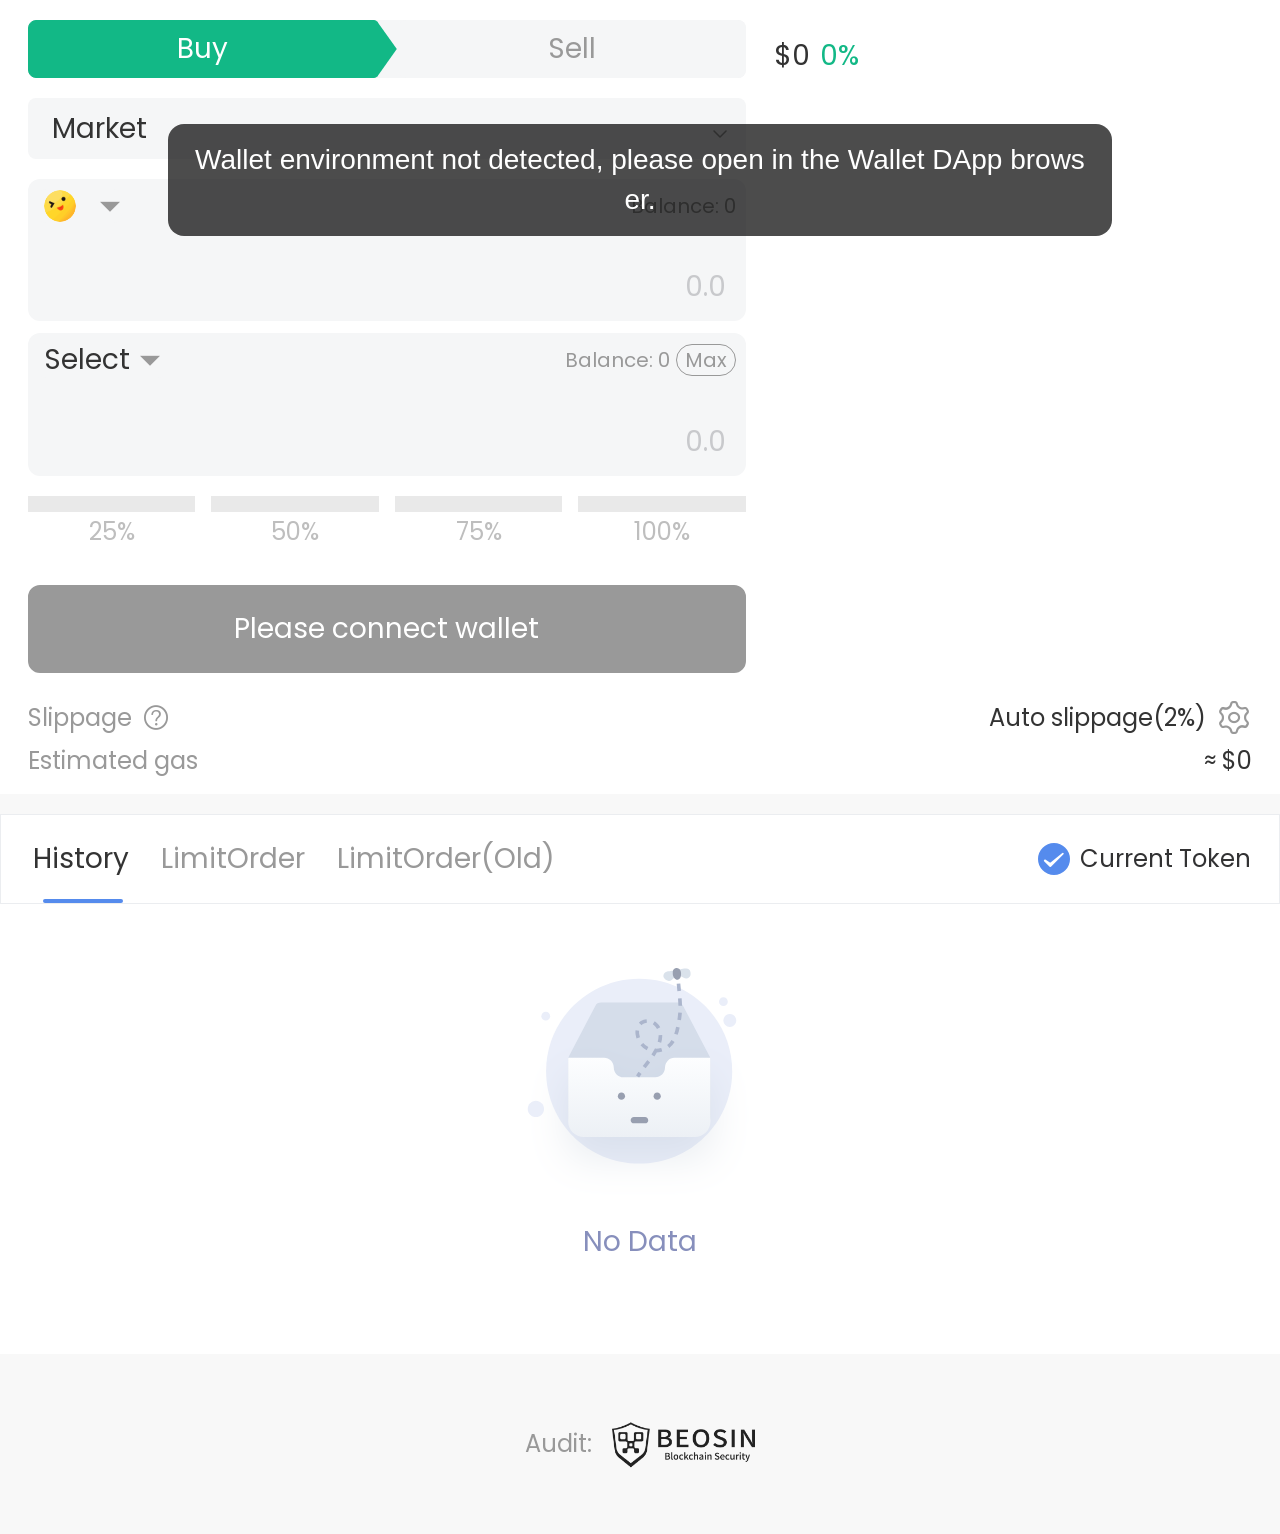
<file: index.html>
<!DOCTYPE html><html lang=""><head><meta charset="utf-8"><meta http-equiv="X-UA-Compatible" content="IE=edge"><meta name="viewport" content="width=device-width,initial-scale=1,maximum-scale=1,minimum-scale=1,viewport-fit=cover"><link rel="icon" href="/favicon.ico"><link rel="shortcut icon" href="/favicon.ico"><script async src="https://www.googletagmanager.com/gtag/js?id=G-6TL5RCTDJ3"></script><script src="/vemachine.js"></script><title>AveSwap</title><script>// function redirect() {
      //   let isMobile = /mobile|phone|pad|pod|iPhone|iPod|ios|iPad|Android|Mobile|BlackBerry|IEMobile|MQQBrowser|JUC|Fennec|wOSBrowser|BrowserNG|WebOS|Symbian|Windows Phone/i.test(navigator.userAgent)
      //   if (!isMobile && location.protocol.includes('http') && !location.host.includes('test') && !location.host.includes('jfswap')) {
      //     location.replace(location.href.replace('m.', ''))
      //   }
      // }
      // redirect()</script><link href="/static/css/Bridge.a08fa67d.css" rel="prefetch"><link href="/static/css/BridgeTx.d3948d2e.css" rel="prefetch"><link href="/static/css/LimitOrder.584adf97.css" rel="prefetch"><link href="/static/css/Swap.9f95f654.css" rel="prefetch"><link href="/static/css/SwapTxs.86eb8ba7.css" rel="prefetch"><link href="/static/js/Bridge.49dc0e29.js" rel="prefetch"><link href="/static/js/BridgeTx.5cde160e.js" rel="prefetch"><link href="/static/js/LimitOrder.86c1d2a9.js" rel="prefetch"><link href="/static/js/Swap.efccf2ca.js" rel="prefetch"><link href="/static/js/SwapTxs.dc381d85.js" rel="prefetch"><link href="/static/js/chunk-1e1d5da4.84458dc5.js" rel="prefetch"><link href="/static/js/chunk-65f6281f.83602832.js" rel="prefetch"><link href="/static/js/chunk-9b2b69e2.fcaadf2c.js" rel="prefetch"><link href="/static/js/chunk-a4f5ed94.e8581517.js" rel="prefetch"><link href="/static/js/chunk-b86fb74c.573c0f10.js" rel="prefetch"><link href="/static/js/chunk-echarts.da0a5b92.js" rel="prefetch"><link href="/static/js/vendors~Swap.000477f6.js" rel="prefetch"><link href="/static/css/app.3b348940.css" rel="preload" as="style"><link href="/static/css/chunk-iconfont.5637885b.css" rel="preload" as="style"><link href="/static/css/chunk-vue.32d0aa99.css" rel="preload" as="style"><link href="/static/js/app.0caefc17.js" rel="preload" as="script"><link href="/static/js/chunk-ethers.f6ecdf95.js" rel="preload" as="script"><link href="/static/js/chunk-iconfont.99126e54.js" rel="preload" as="script"><link href="/static/js/chunk-vue.ced84779.js" rel="preload" as="script"><link href="/static/js/runtime.00440ee4.js" rel="preload" as="script"><link href="/static/css/chunk-vue.32d0aa99.css" rel="stylesheet"><link href="/static/css/chunk-iconfont.5637885b.css" rel="stylesheet"><link href="/static/css/app.3b348940.css" rel="stylesheet"></head><body><noscript><strong>We're sorry but avedex-m doesn't work properly without JavaScript enabled. Please enable it to continue.</strong></noscript><div id="app"></div><script>window.dataLayer = window.dataLayer || [];
      function gtag(){dataLayer.push(arguments);}
      gtag('js', new Date());

      gtag('config', 'G-6TL5RCTDJ3');</script><script src="/static/js/runtime.00440ee4.js"></script><script src="/static/js/chunk-vue.ced84779.js"></script><script src="/static/js/chunk-iconfont.99126e54.js"></script><script src="/static/js/chunk-ethers.f6ecdf95.js"></script><script src="/static/js/app.0caefc17.js"></script></body></html>
</file>
<file: static/css/Bridge.a08fa67d.css>
.icon-settings[data-v-0301828e],.icon-slippage[data-v-0301828e]{font-size:.36rem}.icon-settings[data-v-0301828e]:active,.icon-slippage[data-v-0301828e]:active{opacity:.5}.popup-content[data-v-0301828e]{--van-cell-background-color:#fff}.radio-group[data-v-0301828e]{display:flex;align-items:center;justify-content:space-between;margin-bottom:.2rem;width:100%}.radio-group .radio-input[data-v-0301828e]{width:0;height:0;font-size:0;opacity:0}.radio-group .radio-input:checked+.radio-item[data-v-0301828e]{background:#558bed;color:#fff}.radio-group .radio-input:disabled+.radio-item[data-v-0301828e]{opacity:.5}.radio-group .radio-item[data-v-0301828e]{background:#f5f6f7;border-radius:.16rem;min-width:1.72rem;font-size:.28rem;color:#666;letter-spacing:0;font-weight:400;text-align:center;height:.64rem;line-height:.64rem}.slippage-label[data-v-0301828e]{font-size:.28rem;color:#333;letter-spacing:0;text-align:center;font-weight:400;text-align:left;display:flex;align-items:center}.slippage-label .iconfont[data-v-0301828e]:active{opacity:.5}.slippage-input[data-v-0301828e]{width:100%;display:flex;align-items:center;font-size:.32rem;color:#333;font-weight:400}.slippage-input .input[data-v-0301828e]{font-size:.28rem;background:#fff;border:.02rem solid #dcdee0;border-radius:.16rem;height:.72rem;padding:0 .28rem;flex:1}.slippage-input .input[data-v-0301828e]:focus-within{border-color:#558bed}.slippage-input .input[data-v-0301828e] .van-field__body{height:100%}.slippage-input span[data-v-0301828e]{margin-left:.1rem}.form-submit[data-v-0301828e]{margin-top:.8rem}.select-box[data-v-136b7cd3]{display:inline-flex}.select-container[data-v-136b7cd3]{width:100%;background:#f5f6f7;border-radius:.08rem;font-size:.32rem;color:#333;letter-spacing:0;font-weight:400;padding:.1rem 0;display:flex;align-items:center;justify-content:center;border:none}.select-container[data-v-136b7cd3]>:first-child{min-width:70%}.select-container[data-v-136b7cd3]:active{opacity:.5}.select-container .iconfont[data-v-136b7cd3]{color:#999;font-size:.2rem;margin-left:.1rem}.search-bar[data-v-136b7cd3]{background-color:#fff;z-index:5;position:sticky;top:0}.search-bar[data-v-136b7cd3] .van-icon-clear{font-size:.4rem}.tabs[data-v-136b7cd3]{z-index:3;position:sticky;top:1.08rem}.pop-title[data-v-136b7cd3]{font-size:.28rem;color:#333;font-weight:400;padding:.28rem;background-color:#fff}.tokens[data-v-136b7cd3]{background-color:#fff;padding-bottom:1rem}.token-container[data-v-136b7cd3]{display:flex;align-items:center;justify-content:center}.token-container .text-s[data-v-136b7cd3]{display:flex;flex-direction:column;justify-content:flex-start;align-items:flex-start;line-height:1}.token-container .text-l[data-v-136b7cd3]{color:#999;font-size:.24rem}.token-item[data-v-136b7cd3]{line-height:1;font-size:.28rem;display:flex;align-items:center;color:#333;letter-spacing:0;font-weight:400;padding:.28rem}.token-item[data-v-136b7cd3]:active{opacity:.5}.token-item .icon-token[data-v-136b7cd3]{margin-right:.14rem}.token-item .main[data-v-136b7cd3]{display:flex;align-items:center}.token-item .minor[data-v-136b7cd3]{font-size:.24rem;color:#999;letter-spacing:0;font-weight:400;margin-top:.04rem;display:inline-block}.right-label[data-v-136b7cd3]{margin-right:10%;text-align:right;font-size:.28rem}.risk-status[data-v-136b7cd3]{font-size:.24rem;color:#878fbc;border:.02rem solid;border-radius:.4rem;padding:.06rem .1rem;display:inline-block;margin-left:.1rem}.risk-status.high[data-v-136b7cd3]{color:#f72121}.icon-token-container[data-v-136b7cd3]{display:inline-block;position:relative}.icon-token-container .icon-network[data-v-136b7cd3]{font-size:.28rem;position:absolute;bottom:.02rem;right:-.1rem;border-radius:50%;border:.02rem solid #fff}.un-tag[data-v-136b7cd3]{font-size:.2rem;color:#999;margin-left:.1rem}.search-icon[data-v-136b7cd3]{color:#999;padding:.1rem .1rem;text-align:center;flex:1;position:relative;z-index:1;border-left:.02rem solid #eee;border-radius:.04rem}.search-icon[data-v-136b7cd3]:active{opacity:.5}.select-box[data-v-2622368e]{display:inline-flex}.select-container[data-v-2622368e]{width:100%;background-color:transparent;border-radius:.08rem;font-size:.24rem;color:#333;letter-spacing:0;font-weight:400;display:inline-flex;align-items:center;justify-content:center;border:none}.select-container[data-v-2622368e]:active{opacity:.5}.select-container .iconfont[data-v-2622368e]{color:#999;font-size:.2rem;margin-left:.1rem}.pop-title[data-v-2622368e]{font-size:.28rem;color:#333;font-weight:400;padding:.28rem;background-color:#fff}.tokens[data-v-2622368e]{background-color:#fff;padding-bottom:1rem}.token-container[data-v-2622368e]{display:flex;align-items:center;justify-content:center}.token-item-li[data-v-2622368e]{padding:0;border-bottom:.02rem solid #eee}.token-item-li.no-gas .token-item[data-v-2622368e],.token-item-li.no-gas[data-v-2622368e]{padding-bottom:0}.token-item[data-v-2622368e]{padding:.2rem .24rem;line-height:1;font-size:.28rem;display:flex;align-items:center;color:#333;letter-spacing:0;font-weight:400}.token-item[data-v-2622368e]:active{opacity:.5}.token-item.header[data-v-2622368e]{font-size:.24rem;color:#999;padding:.2rem .28rem 0 .28rem;box-shadow:none}.token-item .icon-token[data-v-2622368e]{margin-right:.14rem}.token-item .main[data-v-2622368e]{display:flex;align-items:center}.token-item .minor[data-v-2622368e]{font-size:.24rem;color:#999;letter-spacing:0;font-weight:400;margin-top:.04rem;display:inline-block}.right-label[data-v-2622368e]{margin-right:5%;text-align:right}.risk-status[data-v-2622368e]{font-size:.24rem;color:#878fbc;border:.02rem solid;border-radius:.4rem;padding:.06rem .1rem;display:inline-block;margin-left:.1rem}.risk-status.high[data-v-2622368e]{color:#f72121}.icon-token-container[data-v-2622368e]{display:inline-block;position:relative}.icon-token-container .icon-network[data-v-2622368e]{font-size:.28rem;position:absolute;bottom:0;right:-.1rem;border-radius:50%;border:.02rem solid #fff}.tag[data-v-2622368e]{font-size:.2rem;color:#fff;letter-spacing:0;font-weight:400;background:#12b886;border:.01rem solid #12b886;border-radius:.16rem;padding:.04rem .1rem;margin-left:.1rem}.tag.color-3f80f7[data-v-2622368e]{background:transparent;border:.02rem solid #3f80f7;color:#3f80f7}.tag-no-gas[data-v-2622368e]{font-size:.2rem;font-weight:400;padding:.06rem .24rem .1rem .3rem;color:#3f80f7;border-radius:.1rem .1rem 0 0}.submit-btn[data-v-16e28c2d]{margin-top:.6rem}.token-container[data-v-16e28c2d]{display:flex;align-items:center;justify-content:center}.icon-token-container[data-v-16e28c2d]{display:inline-block;position:relative}.icon-token-container .icon-network[data-v-16e28c2d]{font-size:.28rem;position:absolute;bottom:0;right:-.1rem;border-radius:50%;border:.02rem solid #fff}.swap-container[data-v-16e28c2d]{font-size:.28rem;color:#333;letter-spacing:0;line-height:.32rem;font-weight:400;padding:.3rem .32rem}.swap-container .tips[data-v-16e28c2d]{text-align:center;font-size:.24rem;color:#999;letter-spacing:0;line-height:.32rem;font-weight:400;margin-top:.1rem}.swap-container .li-item[data-v-16e28c2d]{font-size:.24rem;margin-top:.2rem}.swap-container .li-item[data-v-16e28c2d]>:first-child{color:#999}.tag[data-v-16e28c2d]{font-size:.2rem;color:#3f80f7;letter-spacing:0;font-weight:400;border:.02rem solid #3f80f7;border-radius:.24rem;padding:.04rem .1rem;margin-left:.1rem}.txs-container[data-v-858d2c02]{background-color:#fff;margin-top:.2rem;padding:0;text-align:left;font-size:.28rem;color:#333;letter-spacing:0;font-weight:400;padding-bottom:1rem}.txs-container h3[data-v-858d2c02]{font-size:.28rem;color:#000;letter-spacing:0;font-weight:400;margin:0;padding:.24rem .32rem}.txs-container .label[data-v-858d2c02]{font-size:.24rem;color:#999;letter-spacing:0;font-weight:400}.txs-container .tx-li-item[data-v-858d2c02]{padding:.32rem}.token-container[data-v-858d2c02]{display:flex;align-items:center;justify-content:center}.icon-token-container[data-v-858d2c02]{display:inline-block;position:relative}.icon-token-container .icon-network[data-v-858d2c02]{font-size:.24rem;position:absolute;bottom:.02rem;right:-.08rem;border-radius:50%;border:.02rem solid #fff}.swap-title[data-v-b57f15f6]{font-size:.32rem;color:#000;font-weight:400;margin-bottom:.5rem;text-align:center}.swap-info[data-v-b57f15f6]{border-radius:.2rem;font-size:.28rem;color:#333;font-weight:400}.swap-info .swap-info_item[data-v-b57f15f6]{display:flex;justify-content:space-between;align-items:flex-start;font-size:.28rem;color:#333;font-weight:400}.swap-info .swap-info_item+.swap-info_item[data-v-b57f15f6]{margin-top:.3rem}.swap-info .swap-info_item .swap-info_item-value[data-v-b57f15f6]{text-align:right}.swap-info .swap-info_item .swap-info_item-value .p-item+.p-item[data-v-b57f15f6]{margin-top:.2rem}.swap-info .swap-info_item.header[data-v-b57f15f6]{flex-direction:column;align-items:center}.swap-info .swap-info_item.header .header-li[data-v-b57f15f6]{display:flex;align-items:center;justify-content:space-between;width:100%}.swap-info .swap-info_item.header .header-li .header-li_left[data-v-b57f15f6]{display:flex;align-items:center}.swap-info .swap-info_item.header .header-li .header-li_right[data-v-b57f15f6]{font-size:.28rem}.swap-info .swap-info_item.header .swap-info_item-value[data-v-b57f15f6]{display:flex;align-items:center}.swap-info .swap-info_item.header .icon-token[data-v-b57f15f6]{height:.48rem;border-radius:50%;margin-right:.1rem}.swap-info .swap-info_item.bottom-line[data-v-b57f15f6]{padding-bottom:.3rem;border-bottom:.02rem solid rgba(135,143,188,.3)}.switch-box[data-v-b57f15f6]{margin:.2rem 0;text-align:center}.switch-box .switch-icon[data-v-b57f15f6]{font-size:.28rem;font-weight:bolder;color:var(--van-color-primary);padding:.16rem;border-radius:50%;background:#dde6f7}.footer[data-v-b57f15f6]{display:flex;margin-top:.7rem;justify-content:center}.footer .submit-button[data-v-b57f15f6]{border-radius:.2rem}.icon-copy[data-v-b57f15f6]{margin-left:.1rem}.icon-copy[data-v-b57f15f6]:active{opacity:.5}.path-amm[data-v-b57f15f6],.path-list[data-v-b57f15f6]{display:flex;justify-content:center;align-items:center}.path-amm[data-v-b57f15f6]{flex-direction:column}.icon-amm-logo[data-v-b57f15f6]{width:.24rem}.bg-change[data-v-b57f15f6]{background:#f5f6f7;border-radius:.36rem;display:flex;align-items:center;justify-content:space-between;font-size:.24rem;color:#999;letter-spacing:0;line-height:.32rem;font-weight:400;--van-button-small-height:0.56rem;padding:.08rem .08rem .08rem .2rem;margin:.2rem 0}.bg-change .btn[data-v-b57f15f6]{min-width:1.72rem}.b-s-c[data-v-b57f15f6]{margin:.3rem 0}.b-s-c button[data-v-b57f15f6]{padding:0}.b-s-c ul[data-v-b57f15f6]{padding-left:.04rem}.select-container[data-v-73bf4976]{width:100%;background:transparent;border-radius:.08rem;letter-spacing:0;display:flex;align-items:center;justify-content:center;border:none}.select-container[data-v-73bf4976]:active{opacity:.5}.select-container .iconfont[data-v-73bf4976]{color:#999;font-size:.2rem;margin-left:.1rem}.setting-title[data-v-73bf4976]{font-size:.28rem;color:#999;font-weight:400;margin-bottom:.2rem}.setting-title.mb-0[data-v-73bf4976]{margin-bottom:0}.slippage-setting[data-v-73bf4976]{display:flex;justify-content:space-between}.slippage-setting button[data-v-73bf4976]{line-height:1;background:#f5f6f7;border-radius:.08rem;min-width:1.48rem;padding:.16rem 0;text-align:center;font-size:.28rem;color:#333;letter-spacing:0;font-weight:400}.slippage-setting button[data-v-73bf4976]:active{opacity:.5}.slippage-setting button.active[data-v-73bf4976]{background:#3f80f7;color:#fff}.slippage-setting .input[data-v-73bf4976]{width:1.48rem;border:.02rem solid #dcdee0;border-radius:.08rem;padding:.16rem .1rem}.submit-btn[data-v-73bf4976]{margin-top:.7rem;border-radius:.08rem}.iconfont[data-v-73bf4976]{color:#ccc;margin-right:.1rem;font-size:.32rem}.icon-settings[data-v-73bf4976]{margin-right:0;font-size:.36rem}.class-b-s[data-v-73bf4976]{border-top:.02rem solid #ebedf0;border-bottom:.02rem solid #ebedf0;padding:.3rem 0;margin:.3rem 0}.bridge-container[data-v-8d42ca1e]{padding-bottom:1rem;background:#f8f8f8}.bridge-container .rebate-container[data-v-8d42ca1e]{width:100%;padding:.2rem .32rem 0;font-size:.24rem;color:#333;letter-spacing:0;font-weight:500;background:#fff}.bridge-container .rebate-container .rebate-bg[data-v-8d42ca1e]{background-image:url(../../static/img/rebate-bg.fc50dbd7.png);background-repeat:no-repeat;background-size:cover;background-position:50%;height:.88rem;line-height:.88rem;padding:0 .2rem}.bridge-container .top[data-v-8d42ca1e]{background:#fff;display:flex;justify-content:space-between;align-items:center;padding:.2rem .32rem}.bridge-container .form-container[data-v-8d42ca1e]{background:#fff;padding:.2rem .32rem}.bridge-container .card-container[data-v-8d42ca1e]{font-size:.24rem;color:#999;background:#f5f6f7;border-radius:.08rem;padding:.2rem .32rem}.bridge-container .card-container .card-container_top[data-v-8d42ca1e]{display:flex;justify-content:space-between;align-items:center}.bridge-container .card-container.t[data-v-8d42ca1e]{border-radius:.2rem .2rem 0 0}.bridge-container .card-container.b[data-v-8d42ca1e]{border-radius:0 0 .2rem .2rem}.bridge-container .max-btn[data-v-8d42ca1e]{margin-left:.1rem;font-size:.24rem;height:.36rem;word-break:keep-all;font-size:.2rem;--van-button-border-width:0.01rem}.bridge-container .txs-container[data-v-8d42ca1e]{background-color:#fff;margin-top:.2rem;padding:0;text-align:left;font-size:.28rem;color:#333;letter-spacing:0;font-weight:400}.bridge-container .txs-container h3[data-v-8d42ca1e]{font-size:.28rem;color:#000;letter-spacing:0;font-weight:400;margin:0;padding:.24rem .32rem}.bridge-container .txs-container .label[data-v-8d42ca1e]{font-size:.24rem;color:#999;letter-spacing:0;font-weight:400}.bridge-container .txs-container .tx-li-item[data-v-8d42ca1e]{padding:.32rem}.input-number[data-v-8d42ca1e]{--van-cell-vertical-padding:0.1rem;--van-cell-font-size:0.32rem;padding-right:0;width:3rem}.input-address[data-v-8d42ca1e],.input-number[data-v-8d42ca1e]{--van-cell-horizontal-padding:0;--van-cell-background-color:transparent}.input-address[data-v-8d42ca1e]{--van-cell-vertical-padding:0;--van-cell-font-size:0.28rem;padding-left:.2rem;flex:1}.switch-container[data-v-8d42ca1e]{display:flex;justify-content:center;margin:-.26rem 0}.switch-container .switch-box[data-v-8d42ca1e]{display:flex;justify-content:center;align-items:center;width:.64rem;height:.64rem;border:.04rem solid #fff;border-radius:50%;background:#f5f6f7}.switch-container .switch-box[data-v-8d42ca1e]:active{opacity:.5}.switch-container .icon-switch[data-v-8d42ca1e]{font-size:.28rem;color:#3f80f7;font-weight:600}.submit-btn[data-v-8d42ca1e]{margin-top:.4rem;border-radius:.08rem}.rate-container[data-v-8d42ca1e]{font-size:.24rem;color:#999;letter-spacing:0;font-weight:400;text-align:center;padding:.2rem 0}.token-container[data-v-8d42ca1e]{display:flex;align-items:center;justify-content:center}.icon-token-container[data-v-8d42ca1e]{display:inline-block;position:relative}.icon-token-container .icon-network[data-v-8d42ca1e]{font-size:.24rem;position:absolute;bottom:0;right:-.08rem;border-radius:50%;border:.02rem solid #fff}.swap-container[data-v-8d42ca1e]{font-size:.28rem;color:#333;letter-spacing:0;line-height:.32rem;font-weight:400;padding:.3rem .32rem}.swap-container .tips[data-v-8d42ca1e]{text-align:center;font-size:.24rem;color:#999;letter-spacing:0;line-height:.32rem;font-weight:400;margin-top:.1rem}.swap-container .li-item[data-v-8d42ca1e]{font-size:.24rem;margin-top:.2rem}.swap-container .li-item[data-v-8d42ca1e]>:first-child{color:#999}.icon-lang[data-v-8d42ca1e]{font-size:.36rem;margin-left:.32rem}.icon-lang[data-v-8d42ca1e]:active{opacity:.5}.icon-countDown[data-v-8d42ca1e]{background:#c1c1c1;color:#fff;font-size:.2rem;width:.6rem;height:.36rem;border-radius:.36rem;text-align:center;line-height:.36rem;margin-right:.32rem;letter-spacing:-.01rem}.pop-content[data-v-8d42ca1e]{text-align:center;font-size:.28rem;color:#333;letter-spacing:0;font-weight:400;padding:1rem .32rem 2rem .32rem}.pop-content .card[data-v-8d42ca1e]{background:#f5f6f7;border-radius:.42rem;padding:.2rem .28rem}.pop-content .text-1[data-v-8d42ca1e]{font-size:.28rem;font-weight:400;color:#333;text-align:center;margin-top:.3rem;margin-bottom:.12rem}.pop-content .text-2[data-v-8d42ca1e]{font-size:.24rem;font-weight:400;color:#3f80f7}.icon-container[data-v-8d42ca1e]{width:.96rem;height:.96rem;border-radius:50%;display:flex;justify-content:center;align-items:center;background:#f7f8fa;margin:0 auto}.icon-container .icon-s[data-v-8d42ca1e]{font-size:.48rem}.support-container[data-v-8d42ca1e]{display:flex;align-items:center;justify-content:center;font-size:.28rem;color:#999;padding:.4rem 0 0 0}.support-container img[data-v-8d42ca1e]{height:.48rem;margin-left:.2rem}.iconfont.icon-contacts[data-v-8d42ca1e]{color:#999;font-size:.4rem;margin-left:.5rem}.select-action-pop[data-v-8d42ca1e] .van-action-sheet__close{z-index:2}.select-container[data-v-8d42ca1e]{font-size:.28rem}.select-title[data-v-8d42ca1e]{background-color:#fff;width:100%;position:absolute;z-index:1;top:0;left:0;padding:.2rem 0;font-size:.32rem;display:flex;justify-content:center;align-items:center}.select-title button[data-v-8d42ca1e]{border:none;background-color:transparent;padding:.1rem .2rem;color:#999}.select-title button.active[data-v-8d42ca1e]{color:#333}.select-placeholder[data-v-8d42ca1e]{height:1rem}.select-content[data-v-8d42ca1e]{font-size:.28rem;color:#333;letter-spacing:0;font-weight:400;padding:0 .3rem 1rem}.select-content .select-item[data-v-8d42ca1e]{display:flex;align-items:center;justify-content:space-between;font-size:.28rem;font-weight:400;border-bottom:.01rem solid #ebedf0;padding:.24rem 0}.select-content .select-item .select-item_left[data-v-8d42ca1e]{color:#999}.select-content .select-item .select-item_left .select-item_left-bottom[data-v-8d42ca1e]{margin-top:.04rem;display:flex;align-items:center;font-size:.24rem;color:#000;letter-spacing:0;font-weight:400}.select-content .select-item .select-item_left .select-item_left-bottom .icon-copy[data-v-8d42ca1e]{font-size:.28rem;color:#999;margin-left:.1rem}.swap-label[data-v-8d42ca1e]{background:#fff;font-size:.24rem;color:#999;letter-spacing:0;font-weight:400;padding:.04rem 0 .2rem 0;margin-top:.4rem}.swap-label li[data-v-8d42ca1e]{display:flex;width:100%;justify-content:space-between;align-items:center}.swap-label li+li[data-v-8d42ca1e]{margin-top:.08rem}.swap-label li[data-v-8d42ca1e]>:nth-child(2){color:#333}.swap-label .swap-label_item-left[data-v-8d42ca1e]{display:flex;align-items:center}.swap-label .swap-label_item-left .icon-changjianwentixiangguanwenti[data-v-8d42ca1e]{color:#999;font-size:.28rem;margin-left:.1rem}.swap-label .select-token[data-v-8d42ca1e]{display:flex;align-items:center;font-size:.24rem;color:#333;letter-spacing:0}.swap-label .select-token[data-v-8d42ca1e]:active{opacity:.5}.swap-label .select-token.iconfont[data-v-8d42ca1e]{color:#999;font-size:.2rem;margin-left:.1rem}.path-list[data-v-8d42ca1e]{display:flex;justify-content:center;align-items:center;flex-wrap:wrap}.path-list.flex-start[data-v-8d42ca1e]{justify-content:flex-start}.path-amm[data-v-8d42ca1e]{display:flex;flex-direction:column;align-items:center;justify-content:center}.icon-amm-logo[data-v-8d42ca1e]{width:.24rem}.token-item[data-v-8d42ca1e]{line-height:1;font-size:.28rem;display:flex;align-items:center;color:#333;letter-spacing:0;font-weight:400;padding:.28rem}.token-item[data-v-8d42ca1e]:active{opacity:.5}.token-item .flex-1[data-v-8d42ca1e]{flex:1}.token-item .flex-2[data-v-8d42ca1e]{flex:3}.token-item.header[data-v-8d42ca1e]{font-size:.24rem;color:#999;padding:.2rem .28rem 0 .28rem}.token-item .icon-token[data-v-8d42ca1e]{margin-right:.14rem}.token-item .main[data-v-8d42ca1e]{display:flex;align-items:center}.token-item .minor[data-v-8d42ca1e]{font-size:.24rem;color:#999;letter-spacing:0;font-weight:400;margin-top:.04rem;display:inline-block}.tag[data-v-8d42ca1e]{font-size:.2rem;color:#fff;letter-spacing:0;font-weight:400;background:#12b886;border:.01rem solid #12b886;border-radius:.16rem;padding:.04rem .1rem;margin-left:.1rem}.select-action-pop .van-action-sheet__close{z-index:2}.tx-li-item[data-v-4b77a68e]{padding:.24rem .32rem;background-color:#fff;text-align:left;font-size:.28rem;color:#333;letter-spacing:0;font-weight:400}.tx-li-item .label[data-v-4b77a68e]{font-size:.24rem;color:#999;letter-spacing:0;font-weight:400}.token-container[data-v-4b77a68e]{display:flex;align-items:center;justify-content:center}.icon-token-container[data-v-4b77a68e]{display:inline-block;position:relative}.icon-token-container .icon-network[data-v-4b77a68e]{font-size:.24rem;position:absolute;bottom:.02rem;right:-.08rem;border-radius:50%;border:.02rem solid #fff}.btn-s[data-v-4b77a68e]{min-width:1rem;height:.44rem;margin-left:.1rem}.status-txt[data-v-4b77a68e]{font-size:.24rem;letter-spacing:0;font-weight:400}.error-msg-txt[data-v-4b77a68e]{font-size:.22rem;color:red;max-width:1.6rem;overflow:hidden;text-overflow:ellipsis;white-space:nowrap;display:inline-flex;align-items:center;margin-left:.08rem}.error-info-icon[data-v-4b77a68e]{margin-left:.04rem;flex-shrink:0}.select-container[data-v-7defb4ae]{width:100%;background:#f5f6f7;border-radius:.08rem;font-size:.32rem;color:#333;letter-spacing:0;font-weight:400;padding:0;display:flex;align-items:center;justify-content:center;border:none}.select-container[data-v-7defb4ae]>:first-child{min-width:70%}.select-container[data-v-7defb4ae]:active{opacity:.5}.select-container .iconfont[data-v-7defb4ae]{color:#999;font-size:.2rem;margin-left:.1rem}.search-bar[data-v-7defb4ae]{background-color:#fff;z-index:3;position:sticky;top:0}.pop-title[data-v-7defb4ae]{font-size:.28rem;color:#333;font-weight:400;padding:.28rem;background-color:#fff}.tokens[data-v-7defb4ae]{background-color:#fff;padding-bottom:1rem;height:60vh}.token-container[data-v-7defb4ae]{display:flex;align-items:center;justify-content:center}.token-item[data-v-7defb4ae]{line-height:1;font-size:.28rem;display:flex;align-items:center;color:#333;letter-spacing:0;font-weight:400;padding:.28rem}.token-item[data-v-7defb4ae]:active{opacity:.5}.token-item .icon-token[data-v-7defb4ae]{margin-right:.14rem}.token-item .main[data-v-7defb4ae]{display:flex;align-items:center}.token-item .minor[data-v-7defb4ae]{font-size:.24rem;color:#999;letter-spacing:0;font-weight:400;margin-top:.04rem;display:inline-block}.right-label[data-v-7defb4ae]{margin-right:10%;text-align:right;font-size:.28rem}.risk-status[data-v-7defb4ae]{font-size:.24rem;color:#878fbc;border:.02rem solid;border-radius:.4rem;padding:.06rem .1rem;display:inline-block;margin-left:.1rem}.risk-status.high[data-v-7defb4ae]{color:#f72121}.text-s[data-v-7defb4ae]{display:flex;flex-direction:column;justify-content:flex-start;align-items:flex-start;line-height:1}.text-s .text-l[data-v-7defb4ae]{color:#999;font-size:.24rem}.swap-title[data-v-59074efe]{font-size:.32rem;color:#000;font-weight:400;margin-bottom:.5rem;text-align:center}.swap-info[data-v-59074efe]{border-radius:.2rem;font-size:.28rem;color:#333;font-weight:400}.swap-info .swap-info_item[data-v-59074efe]{font-size:.24rem;color:#999;letter-spacing:0;font-weight:400;display:flex;justify-content:space-between;align-items:flex-start}.swap-info .swap-info_item+.swap-info_item[data-v-59074efe]{margin-top:.3rem}.swap-info .swap-info_item.tips[data-v-59074efe]{line-height:1.2}.swap-info .swap-info_item.tips+.tips[data-v-59074efe]{margin-top:.1rem}.swap-info .swap-info_item.tips.danger[data-v-59074efe]{color:#f81111}.swap-info .swap-info_item.tips.warning[data-v-59074efe]{color:#f8be46}.swap-info .swap-info_item .swap-info_item-value[data-v-59074efe]{flex-wrap:wrap;flex:1;font-size:.28rem;color:#333;letter-spacing:0;font-weight:400;display:flex;align-items:center;justify-content:flex-end}.swap-info .swap-info_item.header[data-v-59074efe]{flex-direction:column;align-items:center;font-size:.28rem;color:#333;font-weight:400}.swap-info .swap-info_item.header .header-li[data-v-59074efe]{display:flex;align-items:center;justify-content:space-between;width:100%}.swap-info .swap-info_item.header .header-li .header-li_left[data-v-59074efe]{display:flex;align-items:center}.swap-info .swap-info_item.header .header-li .header-li_right[data-v-59074efe]{font-size:.28rem}.swap-info .swap-info_item.header .swap-info_item-value[data-v-59074efe]{display:flex;align-items:center}.swap-info .swap-info_item.header .icon-token[data-v-59074efe]{height:.48rem;border-radius:50%;margin-right:.1rem}.switch-box[data-v-59074efe]{margin:.2rem 0;text-align:center}.switch-box .switch-icon[data-v-59074efe]{font-size:.28rem;font-weight:bolder;color:var(--van-color-primary);padding:.16rem;border-radius:50%;background:#dde6f7}.footer[data-v-59074efe]{display:flex;margin-top:.7rem;justify-content:center}.footer .submit-button[data-v-59074efe]{height:.76rem}.icon-copy[data-v-59074efe]{margin-left:.1rem}.icon-copy[data-v-59074efe]:active{opacity:.5}.path-amm[data-v-59074efe],.path-list[data-v-59074efe]{display:flex;justify-content:center;align-items:center}.path-amm[data-v-59074efe]{flex-direction:column}.icon-amm-logo[data-v-59074efe]{width:.24rem}.bg-change[data-v-59074efe]{background:#f5f6f7;border-radius:.36rem;display:flex;align-items:center;justify-content:space-between;font-size:.24rem;color:#999;letter-spacing:0;line-height:.32rem;font-weight:400;--van-button-small-height:0.56rem;padding:.08rem .08rem .08rem .2rem;margin:.2rem 0}.bg-change .btn[data-v-59074efe]{min-width:1.72rem}.icon-token[data-v-59074efe]{height:.4rem;border-radius:50%;margin-right:.1rem}.tag-question[data-v-59074efe]{background:#ffe9ec;border-radius:.16rem;font-size:.24rem;color:#f6465d;letter-spacing:0;line-height:.32rem;font-weight:400;margin-left:.1rem;border:none;padding:0 .1rem}.swap-container[data-v-8eab6dca]{--van-nav-bar-background-color:#fff;--van-nav-bar-arrow-size:0.4rem;--van-nav-bar-title-text-color:#333;--van-nav-bar-icon-color:#191c32;--van-cell-background-color:#fff;background:#f8f8f8;min-height:100vh}.top[data-v-8eab6dca]{background:#fff;font-size:.28rem;color:#333;text-align:center;font-weight:400;padding:.22rem .28rem}.top .left[data-v-8eab6dca],.top[data-v-8eab6dca]{display:flex;align-items:center}.top .left[data-v-8eab6dca]:active{opacity:.5}.top .icon-lang[data-v-8eab6dca]{font-size:.36rem;margin-left:.32rem}.top .icon-lang[data-v-8eab6dca]:active{opacity:.5}.swap-content[data-v-8eab6dca]{background:#fff;padding:.2rem .28rem .2rem .28rem;display:flex}.swap-content_left[data-v-8eab6dca]{flex:1.2}.swap-content_center[data-v-8eab6dca]{width:.28rem}.swap-content_right[data-v-8eab6dca]{flex:.8;overflow-y:auto}.swap-form[data-v-8eab6dca]{flex:1}.swap-form[data-v-8eab6dca] .van-stepper{display:inline-flex;width:100%}.swap-form[data-v-8eab6dca] .van-stepper .van-stepper__input{flex:1}.select-c[data-v-8eab6dca]{margin-bottom:.2rem;font-size:.28rem;--vs-font-size:0.28rem;--vs-border-width:0.01rem;--vs-border-color:#f5f6f7}.select-c[data-v-8eab6dca] .v-select{background:#f5f6f7;border-radius:.08rem;padding:0 .06rem}.price-label[data-v-8eab6dca]{background:#f0f0f0;border-radius:.08rem;font-size:.28rem;color:#999;letter-spacing:0;font-weight:400;margin-top:.2rem;text-align:center;padding:.2rem 0}.outAmount-input[data-v-8eab6dca]{background:#f5f6f7;border-radius:.08rem;padding:.12rem .2rem;font-size:.28rem;align-items:center}.select-token[data-v-8eab6dca]{display:flex;align-items:center;font-size:.24rem;color:#333;letter-spacing:0}.select-token[data-v-8eab6dca]:active{opacity:.5}.select-token.iconfont[data-v-8eab6dca]{color:#999;font-size:.2rem;margin-left:.1rem}.section-1[data-v-8eab6dca]{display:flex;justify-content:space-between;align-items:center;font-size:.24rem;color:#999;letter-spacing:0;font-weight:400;margin-top:.2rem}.section-1+.section-1[data-v-8eab6dca]{margin-top:.06rem}.section-1[data-v-8eab6dca] :last-child{color:#333;text-align:right;word-wrap:break-word;word-break:break-word}.section-1 .max-btn[data-v-8eab6dca]{border:none;color:var(--van-color-primary);background:transparent;padding:0;margin-left:.1rem}.submit-btn[data-v-8eab6dca]{margin-top:.4rem;border-radius:.12rem}.token-info[data-v-8eab6dca]{display:flex;align-items:center;font-size:.28rem;color:#333;text-align:center;font-weight:400}.right-section-1[data-v-8eab6dca]{display:flex;align-items:center;flex-wrap:wrap;font-size:.28rem;color:#333;letter-spacing:0;font-weight:500;margin-top:.2rem}.right-section-1[data-v-8eab6dca] :nth-child(2){font-size:.28rem;letter-spacing:0;font-weight:500;margin-left:.1rem}.right-section-2[data-v-8eab6dca]{width:100%}.right-section-2 th[data-v-8eab6dca]{font-size:.24rem;color:#666;letter-spacing:0;font-weight:500;padding:.04rem 0}.right-section-2 td[data-v-8eab6dca]{padding:.04rem 0;font-size:.24rem;color:#666;letter-spacing:0;font-weight:400}.right-section-2 td[data-v-8eab6dca] :nth-child(2){color:#999}.right-section-2 td[data-v-8eab6dca]:first-child,.right-section-2 th[data-v-8eab6dca]:first-child{text-align:left}.right-section-2 td[data-v-8eab6dca]:nth-child(2),.right-section-2 th[data-v-8eab6dca]:nth-child(2){text-align:right}.btn-more[data-v-8eab6dca]{width:100%;font-size:.24rem;color:#999;letter-spacing:0;font-weight:400;display:flex;align-items:center;justify-content:center;margin:.16rem 0}.btn-more[data-v-8eab6dca]:active{opacity:.5}.swap-label[data-v-8eab6dca]{background:#fff;font-size:.24rem;color:#999;letter-spacing:0;font-weight:400;padding:.04rem .28rem .2rem .28rem}.swap-label li[data-v-8eab6dca]{display:flex;width:100%;justify-content:space-between;align-items:center}.swap-label li+li[data-v-8eab6dca]{margin-top:.08rem}.swap-label li[data-v-8eab6dca]>:nth-child(2){color:#333}.section-bottom[data-v-8eab6dca]{margin-top:.2rem}.section-bottom .title[data-v-8eab6dca]{--van-tabs-bottom-bar-height:0.04rem;background-color:#fff;border:.01rem solid #ebedf0;display:flex;align-items:center;font-size:.24rem;color:#999;letter-spacing:0;text-align:center;font-weight:400;padding:0 .28rem 0 0}.section-bottom .title .icon-checked[data-v-8eab6dca]{margin-right:.1rem}.section-bottom .tag-status[data-v-8eab6dca]{font-size:.24rem;color:#666;font-weight:400;background:#f6f6f6;border-radius:.04rem;padding:.04rem .1rem;min-width:1rem;text-align:center}.section-bottom .tag-status.green[data-v-8eab6dca]{color:#12b886;background:#dbf4ed}.search-bar[data-v-8eab6dca]{background-color:#fff;z-index:3;position:sticky;top:0}.pop-title[data-v-8eab6dca]{font-size:.28rem;color:#333;font-weight:400;padding:.28rem;background-color:#fff}.tokens[data-v-8eab6dca]{background-color:#fff;padding-bottom:1rem}.token-item .flex-1[data-v-8eab6dca]{flex:1}.token-item .flex-2[data-v-8eab6dca]{flex:3}.select-token-btn[data-v-8eab6dca] button{padding:0;margin:0}.icon-history[data-v-8eab6dca]{font-size:.4rem;margin-left:.36rem}.icon-history[data-v-8eab6dca]:active{opacity:.5}.icon-shuaxin[data-v-8eab6dca]{font-size:.4rem;margin-left:.36rem}.icon-shuaxin[data-v-8eab6dca]:active{opacity:.5}.swap-label_item-left[data-v-8eab6dca]{display:flex;align-items:center}.swap-label_item-left .icon-changjianwentixiangguanwenti[data-v-8eab6dca]{color:#999;font-size:.28rem;margin-left:.1rem}.warning-1[data-v-8eab6dca]{color:#ff0!important}.warning[data-v-8eab6dca]{color:#f7933f!important}.danger[data-v-8eab6dca]{color:#f81111!important}.path-list[data-v-8eab6dca]{display:flex;justify-content:center;align-items:center;flex-wrap:wrap}.path-list.flex-start[data-v-8eab6dca]{justify-content:flex-start}.path-amm[data-v-8eab6dca]{display:flex;flex-direction:column;align-items:center;justify-content:center}.icon-amm-logo[data-v-8eab6dca]{width:.24rem}.swap-submitted-container[data-v-8eab6dca]{display:flex;flex-direction:column;align-items:center}.swap-submitted-container .icon-success-box[data-v-8eab6dca]{border-radius:50%;background-color:#eee;display:inline-flex;align-items:center;justify-content:center;width:1.4rem;height:1.4rem}.swap-submitted-container .icon-success-box .icon-success[data-v-8eab6dca]{width:1rem;color:var(--van-color-primary)}.swap-submitted-container .text-1[data-v-8eab6dca]{font-size:.4rem;color:#333;font-weight:400;margin-top:.4rem}.swap-submitted-container .text-2[data-v-8eab6dca]{font-size:.28rem;color:#787b86;font-weight:400;margin-top:.2rem}.swap-submitted-container .submit-button[data-v-8eab6dca]{margin-top:.8rem}.swap-submitted-container .btn-close[data-v-8eab6dca]{margin-top:.3rem}.footer-container[data-v-8eab6dca]{display:flex;justify-content:center;align-items:center;padding:0 .3rem}.section-audit[data-v-8eab6dca]{font-size:.24rem;display:flex;align-items:center;justify-content:center;color:#999;padding:.6rem 0}.section-audit img[data-v-8eab6dca]{height:.6rem;margin-left:.2rem}.icon-countDown[data-v-8eab6dca]{background:#c1c1c1;color:#fff;font-size:.2rem;width:.36rem;height:.36rem;border-radius:50%;text-align:center;line-height:.36rem;margin-right:.32rem;letter-spacing:-.01rem}.router-pop[data-v-8eab6dca]{font-size:.32rem;text-align:left;padding:.4rem 0}.router-pop .title[data-v-8eab6dca]{text-align:center}.router-pop .text[data-v-8eab6dca]{color:#999;font-size:.24rem}.router-pop .flex[data-v-8eab6dca]{display:flex}.router-pop .flex-1[data-v-8eab6dca]{flex:1}.token-item[data-v-8eab6dca]{line-height:1;font-size:.28rem;display:flex;align-items:center;color:#333;letter-spacing:0;font-weight:400;padding:.28rem}.token-item[data-v-8eab6dca]:active{opacity:.5}.token-item.header[data-v-8eab6dca]{font-size:.24rem;color:#999;padding:.2rem .28rem 0 .28rem}.token-item .icon-token[data-v-8eab6dca]{margin-right:.14rem}.token-item .main[data-v-8eab6dca]{display:flex;align-items:center}.token-item .minor[data-v-8eab6dca]{font-size:.24rem;color:#999;letter-spacing:0;font-weight:400;margin-top:.04rem;display:inline-block}.right-label[data-v-8eab6dca]{margin-right:.2rem;text-align:right}.tag[data-v-8eab6dca]{font-size:.2rem;color:#fff;letter-spacing:0;font-weight:400;background:#12b886;border:.01rem solid #12b886;border-radius:.16rem;padding:.04rem .1rem;margin-left:.1rem}.card-container[data-v-8eab6dca]{font-size:.24rem;background:#f5f6f7;border-radius:.12rem;padding:.2rem .32rem;position:relative}.card-container .target-tag[data-v-8eab6dca]{position:absolute;left:0;top:0;font-size:.12rem;color:#3f80f7;letter-spacing:0;font-weight:400;background:#ebf2fe;border-radius:.12rem 0 .1rem 0;padding:.04rem .16rem}.card-container .card-container_top .s-text[data-v-8eab6dca],.card-container .card-container_top[data-v-8eab6dca]{font-size:.24rem;color:#999}.card-container .btn-t[data-v-8eab6dca]{font-size:.2rem;color:var(--van-color-primary);border:none;padding:0;margin:0;margin-left:.1rem;background-color:transparent}.card-container .input-number[data-v-8eab6dca]{flex:1;--van-cell-vertical-padding:0;--van-cell-horizontal-padding:0.1rem;--van-cell-background-color:transparent;--van-cell-font-size:0.32rem;padding-right:0}.btn-list[data-v-8eab6dca]{display:flex;justify-content:flex-end;align-items:center;padding:.2rem 0 .1rem 0}.btn-list .btn-t[data-v-8eab6dca]{font-size:.2rem;color:var(--van-color-primary);border:none;margin:0;margin-left:.1rem;background-color:transparent;border:.02rem solid;border-radius:.2rem;padding:.04rem .1rem;color:#999}.btn-list .btn-t[data-v-8eab6dca]:focus{color:var(--van-color-primary)}.btn-p-list[data-v-8eab6dca]{display:flex;justify-content:space-between;align-items:center;padding:.2rem 0}.btn-p-list .btn-t[data-v-8eab6dca]{width:calc(25% - .06rem);font-size:.2rem;color:var(--van-color-primary);border:none;margin:0;background:#f5f6f7;padding:.04rem .1rem;height:.16rem}.btn-p-list .btn-t[data-v-8eab6dca]:focus{background:var(--van-color-primary)}.icon-collapse-down[data-v-8eab6dca]{font-size:.24rem}.switch-container[data-v-8eab6dca]{position:relative;display:flex;justify-content:center;margin:-.26rem 0;z-index:1}.switch-container .switch-box[data-v-8eab6dca]{display:flex;justify-content:center;align-items:center;width:.64rem;height:.64rem;border:.04rem solid #fff;border-radius:50%;background:#f5f6f7}.switch-container .switch-box[data-v-8eab6dca]:active{opacity:.5}.switch-container .icon-switch[data-v-8eab6dca]{font-size:.28rem;color:#3f80f7;font-weight:600}.limit-price-label[data-v-8eab6dca]{font-size:.24rem;color:#999;letter-spacing:0;font-weight:400}.limit-price-icon[data-v-8eab6dca]{font-size:.32rem;background-color:transparent;margin:0;padding:0;border:none;color:#333}.limit-price-icon[data-v-8eab6dca]:disabled{color:#999}.limit-price-icon[data-v-8eab6dca]:active{opacity:.5}.tabs-triangle[data-v-8eab6dca]{background:#f5f6f7;border-radius:.08rem;display:flex;font-size:.28rem;color:#999;letter-spacing:0;font-weight:400;margin-bottom:.2rem;--tab-w:0.2rem}.tabs-triangle .tab-item[data-v-8eab6dca]{flex:1;background:#f5f6f7;border:none;border-radius:.08rem;padding:.12rem .24rem}.tabs-triangle .tab-item[data-v-8eab6dca]:active{opacity:.5}.tabs-triangle .tab-item+.tab-item[data-v-8eab6dca]{margin-left:.2rem}.tabs-triangle .tab-item+.tab-item.active[data-v-8eab6dca]{border-radius:.04rem .08rem .08rem .04rem}.tabs-triangle .tab-item+.tab-item.active[data-v-8eab6dca]:after{content:"";background:#3f80f7;position:absolute;display:inline-flex;width:var(--tab-w);height:100%;top:50%;right:100%;left:auto;transform:translateY(-50%);clip-path:polygon(0 50%,var(--tab-w) 0,var(--tab-w) 100%)}.tabs-triangle .tab-item.active[data-v-8eab6dca]{background:#3f80f7;color:#fff;position:relative;border:.01rem solid #3f80f7;border-radius:.08rem .04rem .04rem .08rem}.tabs-triangle .tab-item.active[data-v-8eab6dca]:after{content:"";background:#3f80f7;position:absolute;display:inline-flex;width:var(--tab-w);height:100%;top:50%;left:100%;right:auto;transform:translateY(-50%);clip-path:polygon(0 100%,var(--tab-w) 50%,0 0)}.tabs-triangle .tab-item.active.up[data-v-8eab6dca]{background:var(--upColor);border-color:var(--upColor)}.tabs-triangle .tab-item.active.up[data-v-8eab6dca]:after{background:var(--upColor)}.tabs-triangle .tab-item.active.down[data-v-8eab6dca]{background:var(--downColor);border-color:var(--downColor)}.tabs-triangle .tab-item.active.down[data-v-8eab6dca]:after{background:var(--downColor)}.max-btn[data-v-8eab6dca]{margin-left:.06rem;height:.32rem;word-break:keep-all;font-size:.2rem;--van-button-border-width:0.01rem}.tag-box[data-v-8eab6dca]{border:.01rem solid #3f80f7;border-radius:.04rem;font-size:.24rem;color:#3f80f7;letter-spacing:0;font-weight:400;padding:.02rem .04rem;margin-left:.1rem}.icon-svg[data-v-8eab6dca]{font-size:.48rem;margin-right:.08rem}.icon-collapse-down[data-v-4f4b3046]{font-size:.24rem}.select-container[data-v-4f4b3046]{width:100%;background:#f5f6f7;border-radius:.08rem;font-size:.28rem;color:#333;letter-spacing:0;font-weight:400;padding:.1rem 0;margin:.2rem 0 0 0;display:flex;align-items:center;justify-content:center;border:none}.select-container[data-v-4f4b3046]>:first-child{min-width:70%}.select-container[data-v-4f4b3046]:active{opacity:.5}.select-container .iconfont[data-v-4f4b3046]{color:#999;font-size:.2rem;margin-left:.1rem}.search-bar[data-v-4f4b3046]{background-color:#fff;z-index:3;position:sticky;top:0}.pop-title[data-v-4f4b3046]{font-size:.28rem;color:#333;font-weight:400;padding:.28rem;background-color:#fff}.tokens[data-v-4f4b3046]{background-color:#fff;padding-bottom:1rem}.token-container[data-v-4f4b3046]{display:flex;align-items:center;justify-content:center}.token-item[data-v-4f4b3046]{line-height:1;font-size:.28rem;display:flex;align-items:center;color:#333;letter-spacing:0;font-weight:400;padding:.28rem}.token-item.disabled[data-v-4f4b3046],.token-item[data-v-4f4b3046]:active{opacity:.5}.token-item .icon-token[data-v-4f4b3046]{margin-right:.14rem}.token-item .main[data-v-4f4b3046]{display:flex;align-items:center}.token-item .minor[data-v-4f4b3046]{font-size:.24rem;color:#999;letter-spacing:0;font-weight:400;margin-top:.04rem;display:inline-block}.right-label[data-v-4f4b3046]{margin-right:10%;text-align:right;font-size:.28rem}.risk-status[data-v-4f4b3046]{font-size:.24rem;color:#878fbc;border:.02rem solid;border-radius:.4rem;padding:.06rem .1rem;display:inline-block;margin-left:.1rem}.risk-status.high[data-v-4f4b3046]{color:#f72121}.icon-collapse-down[data-v-779f66de]{font-size:.24rem}.select-container[data-v-779f66de]{width:100%;background:#f5f6f7;border-radius:.08rem;font-size:.28rem;color:#333;letter-spacing:0;font-weight:400;padding:.1rem 0;margin:.2rem 0 0 0;display:flex;align-items:center;justify-content:center;border:none}.select-container[data-v-779f66de]>:first-child{min-width:70%}.select-container[data-v-779f66de]:active{opacity:.5}.select-container .iconfont[data-v-779f66de]{color:#999;font-size:.2rem;margin-left:.1rem}.search-bar[data-v-779f66de]{background-color:#fff;z-index:3;position:sticky;top:0}.pop-title[data-v-779f66de]{font-size:.28rem;color:#333;font-weight:400;padding:.28rem;background-color:#fff}.tokens[data-v-779f66de]{background-color:#fff;padding-bottom:1rem}.token-container[data-v-779f66de]{display:flex;align-items:center;justify-content:center}.token-item[data-v-779f66de]{line-height:1;font-size:.28rem;display:flex;align-items:center;color:#333;letter-spacing:0;font-weight:400;padding:.28rem}.token-item[data-v-779f66de]:active{opacity:.5}.token-item .icon-token[data-v-779f66de]{margin-right:.14rem}.token-item .main[data-v-779f66de]{display:flex;align-items:center}.token-item .minor[data-v-779f66de]{font-size:.24rem;color:#999;letter-spacing:0;font-weight:400;margin-top:.04rem;display:inline-block}.right-label[data-v-779f66de]{margin-right:10%;text-align:right;font-size:.28rem}.risk-status[data-v-779f66de]{font-size:.24rem;color:#878fbc;border:.02rem solid;border-radius:.4rem;padding:.06rem .1rem;display:inline-block;margin-left:.1rem}.risk-status.high[data-v-779f66de]{color:#f72121}.icon-slippage[data-v-0ce3f71c]{font-size:.36rem}.icon-slippage[data-v-0ce3f71c]:active{opacity:.5}.popup-content[data-v-0ce3f71c]{--van-cell-background-color:#fff}.radio-group[data-v-0ce3f71c]{display:flex;align-items:center;justify-content:space-between;margin-bottom:.2rem;width:100%}.radio-group .radio-input[data-v-0ce3f71c]{width:0;height:0;font-size:0;opacity:0}.radio-group .radio-input:checked+.radio-item[data-v-0ce3f71c]{background:#3f80f7;color:#fff}.radio-group .radio-item[data-v-0ce3f71c]{background:#f5f6f7;border-radius:.16rem;min-width:1.72rem;font-size:.28rem;color:#666;letter-spacing:0;font-weight:400;text-align:center;height:.64rem;line-height:.64rem}.slippage-label[data-v-0ce3f71c]{font-size:.28rem;color:#333;letter-spacing:0;text-align:center;font-weight:400;text-align:left;display:flex;align-items:center}.slippage-label .iconfont[data-v-0ce3f71c]:active{opacity:.5}.slippage-input[data-v-0ce3f71c]{width:100%;display:flex;align-items:center;font-size:.32rem;color:#333;font-weight:400}.slippage-input .input[data-v-0ce3f71c]{font-size:.28rem;background:#fff;border:.02rem solid #dcdee0;border-radius:.16rem;height:.72rem;padding:0 .28rem;flex:1}.slippage-input .input[data-v-0ce3f71c]:focus-within{border-color:#3f80f7}.slippage-input .input[data-v-0ce3f71c] .van-field__body{height:100%}.slippage-input span[data-v-0ce3f71c]{margin-left:.1rem}.form-submit[data-v-0ce3f71c]{margin-top:.8rem}.icon-edit[data-v-0ce3f71c]{font-size:.32rem;margin-left:.1rem;color:#3f80f7}.table-history[data-v-6385654a]{margin-top:.2rem;line-height:1.2}.table-history td[data-v-6385654a]{padding:0 .04rem}.table-history .t-header>th[data-v-6385654a]{padding:.06rem 0}.table-history .t-header>th[data-v-6385654a]:first-child{padding-left:.28rem}.table-history .t-header>th[data-v-6385654a]:last-child{padding-right:.28rem}.table-history>.t-row>td[data-v-6385654a]{border-bottom:.01rem solid #ebedf0;padding:.24rem 0}.table-history>.t-row>td[data-v-6385654a]:first-child{padding-left:.28rem}.table-history>.t-row>td[data-v-6385654a]:last-child{padding-right:.28rem}.dropdown-item-1[data-v-6385654a] .van-cell__left-icon{margin-right:var(--van-padding-base);display:inline-flex;align-items:center;font-size:.36rem}.section-container[data-v-6cc50dc2]{background:#f5f6f7;--van-notice-bar-font-size:0.24rem;--van-notice-bar-line-height:1.5;--van-notice-bar-icon-size:0.28rem;padding-bottom:1rem}.section-container .notice-bar[data-v-6cc50dc2]{align-items:baseline;--van-notice-bar-wrapable-padding:0}.form-container[data-v-6cc50dc2]{background-color:#fff;font-size:.28rem;padding:.16rem .32rem .4rem}.form-container .card[data-v-6cc50dc2]{background:#f5f6f7;border-radius:.12rem;padding:.2rem .32rem}.form-container .icon-collapse-down[data-v-6cc50dc2]{font-size:.24rem}.input-number[data-v-6cc50dc2]{--van-cell-vertical-padding:0.1rem;--van-cell-horizontal-padding:0;--van-cell-background-color:transparent;--van-cell-font-size:0.32rem;padding-right:.2rem;width:4rem}.pop-content[data-v-6cc50dc2]{font-size:.28rem;color:#333;letter-spacing:0;font-weight:400;padding:.32rem .32rem 1rem .32rem}.pop-content .card[data-v-6cc50dc2]{background:#f5f6f7;border-radius:.42rem;padding:.2rem .28rem}.icon-container[data-v-6cc50dc2]{width:.96rem;height:.96rem;border-radius:50%;display:flex;justify-content:center;align-items:center;background:#f7f8fa;margin:0 auto}.icon-plus-container[data-v-6cc50dc2]{display:flex;justify-content:center;margin:-.26rem 0}.icon-plus-container .icon-plus[data-v-6cc50dc2]{display:flex;justify-content:center;align-items:center;width:.64rem;height:.64rem;border:.04rem solid #fff;border-radius:50%;background:#f5f6f7;font-weight:900;font-size:.32rem}.max-btn[data-v-6cc50dc2]{font-size:.24rem;height:.36rem;word-break:keep-all;--van-button-border-width:0.01rem}.txs-container[data-v-6cc50dc2]{background-color:#fff;margin-top:.2rem;padding:0;text-align:left;font-size:.28rem;color:#333;letter-spacing:0;font-weight:400}.txs-container h3[data-v-6cc50dc2]{font-size:.28rem;color:#000;letter-spacing:0;font-weight:400;margin:0;padding:.24rem .32rem}.txs-container .label[data-v-6cc50dc2]{font-size:.24rem;color:#999;letter-spacing:0;font-weight:400}.txs-container .tx-li-item[data-v-6cc50dc2]{padding:.32rem}.tabs-container[data-v-33b9a9ce]{padding:.2rem .32rem 0}.tabs-container .tabs[data-v-33b9a9ce]{font-size:.28rem;color:#333;background:#f5f6f7;border-radius:.08rem;padding:.1rem;display:flex;justify-content:space-between}.tabs-container .tabs button[data-v-33b9a9ce]{border-radius:.06rem;border:none;background-color:transparent;padding:.16rem .2rem;flex:1;text-align:center;color:#666}.tabs-container .tabs button.active[data-v-33b9a9ce]{color:#333;background-color:#fff}.tabs-container .tabs button[data-v-33b9a9ce]:last-child{flex:.5}
</file>
<file: static/css/BridgeTx.d3948d2e.css>
.bridge-tx-container[data-v-507888ec]{padding:.48rem .32rem;font-size:.28rem;color:#333;letter-spacing:0;text-align:center;font-weight:400}.status-container[data-v-507888ec]{display:flex;flex-direction:column;align-items:center;justify-content:center}.icon-container[data-v-507888ec]{width:.96rem;height:.96rem;display:inline-flex;align-items:center;justify-content:center;border-radius:50%;background:#f7f8fa;margin-bottom:.14rem}.tx-info_li[data-v-507888ec]{display:flex;align-items:center;justify-content:space-between;margin-top:.4rem}.tx-info_li[data-v-507888ec]>:first-child{font-size:.28rem;color:#999;letter-spacing:0;font-weight:400}.tx-info_li[data-v-507888ec]>:last-child{font-size:.28rem;color:#333;letter-spacing:0;font-weight:500}.token-container[data-v-507888ec]{display:flex;align-items:center;justify-content:center}.icon-token-container[data-v-507888ec]{display:inline-block;position:relative}.icon-token-container .icon-network[data-v-507888ec]{font-size:.24rem;position:absolute;bottom:0;right:-.08rem;border-radius:50%;border:.02rem solid #fff}.btn-container[data-v-507888ec]{margin-top:1.2rem;--van-button-default-color:#3f80f7}.btn-s[data-v-507888ec]{height:.8rem;min-width:2.8rem}
</file>
<file: static/css/LimitOrder.584adf97.css>
.bridge-tx-container[data-v-0e9bd488]{--van-nav-bar-background-color:#fff;--van-nav-bar-arrow-size:0.4rem;--van-nav-bar-title-text-color:#333;--van-nav-bar-icon-color:#191c32;padding:.48rem .32rem;font-size:.28rem;color:#333;letter-spacing:0;text-align:center;font-weight:400}.status-container[data-v-0e9bd488]{display:flex;flex-direction:column;align-items:center;justify-content:center}.icon-container[data-v-0e9bd488]{width:.96rem;height:.96rem;display:inline-flex;align-items:center;justify-content:center;border-radius:50%;background:#f7f8fa;margin-bottom:.14rem}.tx-info_li[data-v-0e9bd488]{display:flex;align-items:center;justify-content:space-between;margin-top:.4rem}.tx-info_li.sub-li[data-v-0e9bd488]{margin-top:.2rem}.tx-info_li[data-v-0e9bd488]>:first-child{font-size:.28rem;color:#999;letter-spacing:0;font-weight:400;text-align:left}.tx-info_li[data-v-0e9bd488]>:last-child{font-size:.28rem;color:#333;letter-spacing:0;font-weight:500;text-align:right}.token-container[data-v-0e9bd488]{display:flex;align-items:center;justify-content:center}.icon-token-container[data-v-0e9bd488]{display:inline-block;position:relative}.icon-token-container .icon-network[data-v-0e9bd488]{font-size:.24rem;position:absolute;bottom:0;right:-.08rem;border-radius:50%;border:.02rem solid #fff}.btn-container[data-v-0e9bd488]{margin-top:.6rem;--van-button-default-color:#3f80f7}.btn-s[data-v-0e9bd488]{height:.8rem;min-width:2.8rem}.btn-s+.btn-s[data-v-0e9bd488]{margin-left:.2rem}
</file>
<file: static/css/Swap.9f95f654.css>
.percent-container[data-v-b557f64c]{display:flex;font-size:.24rem;letter-spacing:0;font-weight:400;margin:.2rem 0}.percent-container .gap[data-v-b557f64c]{width:.16rem}.percent-container .label[data-v-b557f64c]{flex:1;display:flex;flex-direction:column;align-items:center;color:#333}.percent-container .label .bar[data-v-b557f64c]{background:#f5f6f7;background-color:var(--percent-active-color);height:.16rem;width:100%;margin-bottom:.06rem}.percent-container .active~.label[data-v-b557f64c]{color:#bebebe}.percent-container .active~.label .bar[data-v-b557f64c]{background:#e9e9e9}.percent-container input[type=radio][data-v-b557f64c]{width:0;height:0;font-size:0;opacity:0}.percent-container input[type=radio]:checked~.label[data-v-b557f64c]{color:#bebebe}.percent-container input[type=radio]:checked~.label .bar[data-v-b557f64c]{background:#e9e9e9}.tab-item[data-v-b557f64c]{background:#e9e9e9;border-radius:.08rem;font-size:.28rem;color:#666;letter-spacing:0;font-weight:500;min-width:1.6rem;text-align:center;height:.6rem;line-height:.6rem}.tx-li-item[data-v-132539ee]{padding:.2rem .28rem;background-color:#fff;font-size:.28rem;color:#333;letter-spacing:0;font-weight:400;border-bottom:.02rem solid rgba(235,237,240,.5)}.tx-li-item[data-v-132539ee]:active{opacity:.5}.tx-li-item_1[data-v-132539ee]{width:100%;display:flex;align-items:center}.tx-li-item_1 .text-s[data-v-132539ee]{font-size:.24rem;color:#999;letter-spacing:0;font-weight:400}.tx-li-item_1 .icon-arrow[data-v-132539ee]{color:#969799;font-size:.32rem;margin-left:.16rem}.tx-li-item_1 .icon-jiantou2[data-v-132539ee]{color:#c5c5c5;font-size:.4rem}.tx-li-item_2[data-v-132539ee]{display:flex;align-items:center;justify-content:space-between;margin-bottom:.1rem}.tag-status[data-v-132539ee]{font-size:.24rem;color:#666;font-weight:400;background:#f6f6f6;border-radius:.04rem;padding:.04rem .1rem;min-width:1rem;text-align:center}.tag-status.green[data-v-132539ee]{color:#12b886;background:#dbf4ed}.tx-li-item_3[data-v-132539ee]{display:flex;align-items:center;justify-content:space-between;flex-wrap:wrap;font-size:.24rem;color:#999;letter-spacing:0;font-weight:400}.tx-li-item_3 li[data-v-132539ee]{width:100%;padding:.04rem 0;display:flex;align-items:center;justify-content:space-between}.tx-li-item[data-v-4b77a68e]{padding:.24rem .32rem;background-color:#fff;text-align:left;font-size:.28rem;color:#333;letter-spacing:0;font-weight:400}.tx-li-item .label[data-v-4b77a68e]{font-size:.24rem;color:#999;letter-spacing:0;font-weight:400}.token-container[data-v-4b77a68e]{display:flex;align-items:center;justify-content:center}.icon-token-container[data-v-4b77a68e]{display:inline-block;position:relative}.icon-token-container .icon-network[data-v-4b77a68e]{font-size:.24rem;position:absolute;bottom:.02rem;right:-.08rem;border-radius:50%;border:.02rem solid #fff}.btn-s[data-v-4b77a68e]{min-width:1rem;height:.44rem;margin-left:.1rem}.status-txt[data-v-4b77a68e]{font-size:.24rem;letter-spacing:0;font-weight:400}.error-msg-txt[data-v-4b77a68e]{font-size:.22rem;color:red;max-width:1.6rem;overflow:hidden;text-overflow:ellipsis;white-space:nowrap;display:inline-flex;align-items:center;margin-left:.08rem}.error-info-icon[data-v-4b77a68e]{margin-left:.04rem;flex-shrink:0}.tx-li-item[data-v-aaa3674e]{padding:.24rem .32rem;background-color:#fff;text-align:left;font-size:.28rem;color:#333;letter-spacing:0;font-weight:400}.tx-li-item .label[data-v-aaa3674e]{font-size:.24rem;color:#999;letter-spacing:0;font-weight:400}.token-container[data-v-aaa3674e]{display:flex;align-items:center;justify-content:center}.icon-token-container[data-v-aaa3674e]{display:inline-block;position:relative}.icon-token-container .icon-network[data-v-aaa3674e]{font-size:.24rem;position:absolute;bottom:0;right:-.08rem;border-radius:50%;border:.02rem solid #fff}.btn-s[data-v-aaa3674e]{min-width:1rem;height:.44rem;margin-left:.1rem}.status-txt[data-v-aaa3674e]{font-size:.24rem;letter-spacing:0;font-weight:400}.flex[data-v-aaa3674e]{display:flex;justify-content:flex-start}.items-center[data-v-aaa3674e]{align-items:center}.mr-20[data-v-aaa3674e]{margin-right:.4rem}.mr-5[data-v-aaa3674e]{margin-right:.1rem}.mt-20[data-v-aaa3674e]{margin-top:.4rem}.mt-10[data-v-aaa3674e]{margin-top:.2rem}.justify-between[data-v-aaa3674e]{justify-content:space-between}.select-container[data-v-6e3a7146]{width:100%;background:#f5f6f7;border-radius:.08rem;font-size:.28rem;color:#333;letter-spacing:0;font-weight:400;display:flex;align-items:center;justify-content:center;border:none}.select-container[data-v-6e3a7146]>:first-child{min-width:70%}.select-container[data-v-6e3a7146]:active:not(:disabled),.select-container[data-v-6e3a7146]:disabled{opacity:.5}.select-container .iconfont[data-v-6e3a7146]{color:#999;font-size:.2rem;margin-left:.1rem}.search-bar[data-v-6e3a7146]{background-color:#fff;z-index:3;position:sticky;top:0}.pop-title[data-v-6e3a7146]{font-size:.28rem;color:#333;font-weight:400;padding:.28rem;background-color:#fff}.tokens[data-v-6e3a7146]{background-color:#fff;padding-bottom:1rem;height:60vh}.token-container[data-v-6e3a7146]{display:flex;align-items:center;justify-content:center}.token-item[data-v-6e3a7146]{line-height:1;font-size:.28rem;display:flex;align-items:center;color:#333;letter-spacing:0;font-weight:400;padding:.28rem}.token-item[data-v-6e3a7146]:active{opacity:.5}.token-item .icon-token[data-v-6e3a7146]{margin-right:.14rem}.token-item .main[data-v-6e3a7146]{display:flex;align-items:center}.token-item .minor[data-v-6e3a7146]{font-size:.24rem;color:#999;letter-spacing:0;font-weight:400;margin-top:.04rem;display:inline-block}.right-label[data-v-6e3a7146]{margin-right:10%;text-align:right;font-size:.28rem}.risk-status[data-v-6e3a7146]{font-size:.24rem;color:#878fbc;border:.02rem solid;border-radius:.4rem;padding:.06rem .1rem;display:inline-block;margin-left:.1rem}.risk-status.high[data-v-6e3a7146]{color:#f72121}.swap-title[data-v-b57f15f6]{font-size:.32rem;color:#000;font-weight:400;margin-bottom:.5rem;text-align:center}.swap-info[data-v-b57f15f6]{border-radius:.2rem;font-size:.28rem;color:#333;font-weight:400}.swap-info .swap-info_item[data-v-b57f15f6]{display:flex;justify-content:space-between;align-items:flex-start;font-size:.28rem;color:#333;font-weight:400}.swap-info .swap-info_item+.swap-info_item[data-v-b57f15f6]{margin-top:.3rem}.swap-info .swap-info_item .swap-info_item-value[data-v-b57f15f6]{text-align:right}.swap-info .swap-info_item .swap-info_item-value .p-item+.p-item[data-v-b57f15f6]{margin-top:.2rem}.swap-info .swap-info_item.header[data-v-b57f15f6]{flex-direction:column;align-items:center}.swap-info .swap-info_item.header .header-li[data-v-b57f15f6]{display:flex;align-items:center;justify-content:space-between;width:100%}.swap-info .swap-info_item.header .header-li .header-li_left[data-v-b57f15f6]{display:flex;align-items:center}.swap-info .swap-info_item.header .header-li .header-li_right[data-v-b57f15f6]{font-size:.28rem}.swap-info .swap-info_item.header .swap-info_item-value[data-v-b57f15f6]{display:flex;align-items:center}.swap-info .swap-info_item.header .icon-token[data-v-b57f15f6]{height:.48rem;border-radius:50%;margin-right:.1rem}.swap-info .swap-info_item.bottom-line[data-v-b57f15f6]{padding-bottom:.3rem;border-bottom:.02rem solid rgba(135,143,188,.3)}.switch-box[data-v-b57f15f6]{margin:.2rem 0;text-align:center}.switch-box .switch-icon[data-v-b57f15f6]{font-size:.28rem;font-weight:bolder;color:var(--van-color-primary);padding:.16rem;border-radius:50%;background:#dde6f7}.footer[data-v-b57f15f6]{display:flex;margin-top:.7rem;justify-content:center}.footer .submit-button[data-v-b57f15f6]{border-radius:.2rem}.icon-copy[data-v-b57f15f6]{margin-left:.1rem}.icon-copy[data-v-b57f15f6]:active{opacity:.5}.path-amm[data-v-b57f15f6],.path-list[data-v-b57f15f6]{display:flex;justify-content:center;align-items:center}.path-amm[data-v-b57f15f6]{flex-direction:column}.icon-amm-logo[data-v-b57f15f6]{width:.24rem}.bg-change[data-v-b57f15f6]{background:#f5f6f7;border-radius:.36rem;display:flex;align-items:center;justify-content:space-between;font-size:.24rem;color:#999;letter-spacing:0;line-height:.32rem;font-weight:400;--van-button-small-height:0.56rem;padding:.08rem .08rem .08rem .2rem;margin:.2rem 0}.bg-change .btn[data-v-b57f15f6]{min-width:1.72rem}.b-s-c[data-v-b57f15f6]{margin:.3rem 0}.b-s-c button[data-v-b57f15f6]{padding:0}.b-s-c ul[data-v-b57f15f6]{padding-left:.04rem}.swap-title[data-v-59074efe]{font-size:.32rem;color:#000;font-weight:400;margin-bottom:.5rem;text-align:center}.swap-info[data-v-59074efe]{border-radius:.2rem;font-size:.28rem;color:#333;font-weight:400}.swap-info .swap-info_item[data-v-59074efe]{font-size:.24rem;color:#999;letter-spacing:0;font-weight:400;display:flex;justify-content:space-between;align-items:flex-start}.swap-info .swap-info_item+.swap-info_item[data-v-59074efe]{margin-top:.3rem}.swap-info .swap-info_item.tips[data-v-59074efe]{line-height:1.2}.swap-info .swap-info_item.tips+.tips[data-v-59074efe]{margin-top:.1rem}.swap-info .swap-info_item.tips.danger[data-v-59074efe]{color:#f81111}.swap-info .swap-info_item.tips.warning[data-v-59074efe]{color:#f8be46}.swap-info .swap-info_item .swap-info_item-value[data-v-59074efe]{flex-wrap:wrap;flex:1;font-size:.28rem;color:#333;letter-spacing:0;font-weight:400;display:flex;align-items:center;justify-content:flex-end}.swap-info .swap-info_item.header[data-v-59074efe]{flex-direction:column;align-items:center;font-size:.28rem;color:#333;font-weight:400}.swap-info .swap-info_item.header .header-li[data-v-59074efe]{display:flex;align-items:center;justify-content:space-between;width:100%}.swap-info .swap-info_item.header .header-li .header-li_left[data-v-59074efe]{display:flex;align-items:center}.swap-info .swap-info_item.header .header-li .header-li_right[data-v-59074efe]{font-size:.28rem}.swap-info .swap-info_item.header .swap-info_item-value[data-v-59074efe]{display:flex;align-items:center}.swap-info .swap-info_item.header .icon-token[data-v-59074efe]{height:.48rem;border-radius:50%;margin-right:.1rem}.switch-box[data-v-59074efe]{margin:.2rem 0;text-align:center}.switch-box .switch-icon[data-v-59074efe]{font-size:.28rem;font-weight:bolder;color:var(--van-color-primary);padding:.16rem;border-radius:50%;background:#dde6f7}.footer[data-v-59074efe]{display:flex;margin-top:.7rem;justify-content:center}.footer .submit-button[data-v-59074efe]{height:.76rem}.icon-copy[data-v-59074efe]{margin-left:.1rem}.icon-copy[data-v-59074efe]:active{opacity:.5}.path-amm[data-v-59074efe],.path-list[data-v-59074efe]{display:flex;justify-content:center;align-items:center}.path-amm[data-v-59074efe]{flex-direction:column}.icon-amm-logo[data-v-59074efe]{width:.24rem}.bg-change[data-v-59074efe]{background:#f5f6f7;border-radius:.36rem;display:flex;align-items:center;justify-content:space-between;font-size:.24rem;color:#999;letter-spacing:0;line-height:.32rem;font-weight:400;--van-button-small-height:0.56rem;padding:.08rem .08rem .08rem .2rem;margin:.2rem 0}.bg-change .btn[data-v-59074efe]{min-width:1.72rem}.icon-token[data-v-59074efe]{height:.4rem;border-radius:50%;margin-right:.1rem}.tag-question[data-v-59074efe]{background:#ffe9ec;border-radius:.16rem;font-size:.24rem;color:#f6465d;letter-spacing:0;line-height:.32rem;font-weight:400;margin-left:.1rem;border:none;padding:0 .1rem}.chart-container[data-v-08c733db]{margin:.2rem 0}.chart-title[data-v-08c733db]{display:flex;align-items:center;padding:0 .2rem}.chart-title .dot[data-v-08c733db]{width:.16rem;height:.16rem;border-radius:50%}.chart-title .dot.color-558BED[data-v-08c733db]{background-color:#558bed}.chart-title .dot.color-7673F3[data-v-08c733db]{background-color:#7673f3}.chart-title .amount[data-v-08c733db]{font-size:.28rem;color:#fff;margin-left:.16rem}.chart-title .label[data-v-08c733db]{font-size:.24rem;color:#878fbc;margin-left:.26rem}.icon-settings[data-v-0301828e],.icon-slippage[data-v-0301828e]{font-size:.36rem}.icon-settings[data-v-0301828e]:active,.icon-slippage[data-v-0301828e]:active{opacity:.5}.popup-content[data-v-0301828e]{--van-cell-background-color:#fff}.radio-group[data-v-0301828e]{display:flex;align-items:center;justify-content:space-between;margin-bottom:.2rem;width:100%}.radio-group .radio-input[data-v-0301828e]{width:0;height:0;font-size:0;opacity:0}.radio-group .radio-input:checked+.radio-item[data-v-0301828e]{background:#558bed;color:#fff}.radio-group .radio-input:disabled+.radio-item[data-v-0301828e]{opacity:.5}.radio-group .radio-item[data-v-0301828e]{background:#f5f6f7;border-radius:.16rem;min-width:1.72rem;font-size:.28rem;color:#666;letter-spacing:0;font-weight:400;text-align:center;height:.64rem;line-height:.64rem}.slippage-label[data-v-0301828e]{font-size:.28rem;color:#333;letter-spacing:0;text-align:center;font-weight:400;text-align:left;display:flex;align-items:center}.slippage-label .iconfont[data-v-0301828e]:active{opacity:.5}.slippage-input[data-v-0301828e]{width:100%;display:flex;align-items:center;font-size:.32rem;color:#333;font-weight:400}.slippage-input .input[data-v-0301828e]{font-size:.28rem;background:#fff;border:.02rem solid #dcdee0;border-radius:.16rem;height:.72rem;padding:0 .28rem;flex:1}.slippage-input .input[data-v-0301828e]:focus-within{border-color:#558bed}.slippage-input .input[data-v-0301828e] .van-field__body{height:100%}.slippage-input span[data-v-0301828e]{margin-left:.1rem}.form-submit[data-v-0301828e]{margin-top:.8rem}.select-container[data-v-73bf4976]{width:100%;background:transparent;border-radius:.08rem;letter-spacing:0;display:flex;align-items:center;justify-content:center;border:none}.select-container[data-v-73bf4976]:active{opacity:.5}.select-container .iconfont[data-v-73bf4976]{color:#999;font-size:.2rem;margin-left:.1rem}.setting-title[data-v-73bf4976]{font-size:.28rem;color:#999;font-weight:400;margin-bottom:.2rem}.setting-title.mb-0[data-v-73bf4976]{margin-bottom:0}.slippage-setting[data-v-73bf4976]{display:flex;justify-content:space-between}.slippage-setting button[data-v-73bf4976]{line-height:1;background:#f5f6f7;border-radius:.08rem;min-width:1.48rem;padding:.16rem 0;text-align:center;font-size:.28rem;color:#333;letter-spacing:0;font-weight:400}.slippage-setting button[data-v-73bf4976]:active{opacity:.5}.slippage-setting button.active[data-v-73bf4976]{background:#3f80f7;color:#fff}.slippage-setting .input[data-v-73bf4976]{width:1.48rem;border:.02rem solid #dcdee0;border-radius:.08rem;padding:.16rem .1rem}.submit-btn[data-v-73bf4976]{margin-top:.7rem;border-radius:.08rem}.iconfont[data-v-73bf4976]{color:#ccc;margin-right:.1rem;font-size:.32rem}.icon-settings[data-v-73bf4976]{margin-right:0;font-size:.36rem}.class-b-s[data-v-73bf4976]{border-top:.02rem solid #ebedf0;border-bottom:.02rem solid #ebedf0;padding:.3rem 0;margin:.3rem 0}.select-container[data-v-74cf5e58]{width:100%;background:transparent;border-radius:.08rem;letter-spacing:0;display:flex;align-items:center;justify-content:center;border:none}.select-container[data-v-74cf5e58]:active{opacity:.5}.select-container .iconfont[data-v-74cf5e58]{color:#999;font-size:.2rem;margin-left:.1rem}.setting-title[data-v-74cf5e58]{font-size:.28rem;color:#999;font-weight:400;margin-bottom:.2rem}.setting-title.mb-0[data-v-74cf5e58]{margin-bottom:0}.card-container[data-v-74cf5e58]{background:#f8f8f8;border:.02rem solid #ebebeb;border-radius:.08rem;padding:.2rem .2rem;font-size:.28rem;color:#333;margin-bottom:.3rem}.slippage-setting[data-v-74cf5e58]{display:flex;justify-content:space-between}.slippage-setting button[data-v-74cf5e58]{line-height:1;background:#fff;min-width:1.48rem;padding:.16rem 0;text-align:center;font-size:.28rem;color:#333;letter-spacing:0;font-weight:400;border:.02rem solid #ebebeb;border-radius:.08rem;display:flex;flex-direction:column;align-items:center}.slippage-setting button[data-v-74cf5e58]:active{opacity:.5}.slippage-setting button.active[data-v-74cf5e58]{background:#f2f7ff;border:.02rem solid #3f80f7}.slippage-setting .input[data-v-74cf5e58]{width:1.48rem;border:.02rem solid #dcdee0;border-radius:.08rem;padding:.2rem .1rem}.slippage-setting .input[data-v-74cf5e58] .van-field__value{display:flex;align-items:center}.submit-btn[data-v-74cf5e58]{margin-top:.7rem;border-radius:.08rem}.iconfont[data-v-74cf5e58]{color:#ccc;margin-right:.1rem;font-size:.32rem}.icon-settings[data-v-74cf5e58]{margin-right:0;font-size:.36rem}.select-container[data-v-208e9b64]{display:flex;align-items:center;justify-content:center;font-size:.24rem;color:#333;letter-spacing:0}.select-token[data-v-208e9b64]{display:flex;align-items:center}.select-token[data-v-208e9b64]:active{opacity:.5}.select-token.iconfont[data-v-208e9b64]{color:#999;font-size:.24rem;margin-left:.1rem}.swap-container[data-v-04fca599]{--van-nav-bar-background-color:#fff;--van-nav-bar-arrow-size:0.4rem;--van-nav-bar-title-text-color:#333;--van-nav-bar-icon-color:#191c32;--van-cell-background-color:#fff;background:#f8f8f8;min-height:100vh}.top[data-v-04fca599]{background:#fff;font-size:.28rem;color:#333;text-align:center;font-weight:400;padding:.22rem .28rem}.top .left[data-v-04fca599],.top[data-v-04fca599]{display:flex;align-items:center}.top .left[data-v-04fca599]:active{opacity:.5}.top .icon-svg[data-v-04fca599]{font-size:.48rem;margin-right:.08rem}.top .icon-slippage[data-v-04fca599]{font-size:.36rem}.top .icon-slippage[data-v-04fca599]:active{opacity:.5}.top .icon-lang[data-v-04fca599]{font-size:.36rem;margin-left:.32rem}.top .icon-lang[data-v-04fca599]:active{opacity:.5}.swap-content[data-v-04fca599]{background:#fff;padding:.2rem .28rem .2rem .28rem;display:flex}.swap-content_left[data-v-04fca599]{flex:1.2}.swap-content_center[data-v-04fca599]{width:.28rem}.swap-content_right[data-v-04fca599]{flex:.8;overflow-y:auto}.swap-form[data-v-04fca599] .van-stepper{display:inline-flex;width:100%}.swap-form[data-v-04fca599] .van-stepper .van-stepper__input{flex:1}.select-container[data-v-04fca599]{margin:.2rem 0 0 0}.select-c[data-v-04fca599]{margin-bottom:.2rem;font-size:.28rem;--vs-font-size:0.28rem;--vs-border-width:0.01rem;--vs-border-color:#f5f6f7}.select-c[data-v-04fca599] .v-select{background:#f5f6f7;border-radius:.08rem;padding:0 .06rem}.price-label[data-v-04fca599]{background:#f0f0f0;border-radius:.08rem;font-size:.28rem;color:#999;letter-spacing:0;font-weight:400;margin-top:.2rem;text-align:center;padding:.2rem 0}.outAmount-input[data-v-04fca599]{background:#f5f6f7;border-radius:.08rem;padding:.12rem .2rem;font-size:.28rem;align-items:center}.select-token[data-v-04fca599]{display:flex;align-items:center;font-size:.24rem;color:#333;letter-spacing:0}.select-token[data-v-04fca599]:active{opacity:.5}.select-token.iconfont[data-v-04fca599]{color:#999;font-size:.2rem;margin-left:.1rem}.section-1[data-v-04fca599]{display:flex;justify-content:space-between;align-items:center;font-size:.24rem;color:#999;letter-spacing:0;font-weight:400;margin-top:.2rem}.section-1+.section-1[data-v-04fca599]{margin-top:.06rem}.section-1[data-v-04fca599] :last-child{color:#333;text-align:right;word-wrap:break-word;word-break:break-word}.section-1 .max-btn[data-v-04fca599]{border:none;color:var(--van-color-primary);background:transparent;padding:0;margin-left:.1rem}.submit-btn[data-v-04fca599]{margin-top:.4rem;border-radius:.12rem}.token-info[data-v-04fca599]{display:flex;align-items:center;font-size:.28rem;color:#333;text-align:center;font-weight:400}.right-section-1[data-v-04fca599]{display:flex;align-items:center;flex-wrap:wrap;font-size:.28rem;color:#333;letter-spacing:0;font-weight:500;margin-top:.2rem}.right-section-1[data-v-04fca599] :nth-child(2){font-size:.28rem;letter-spacing:0;font-weight:500;margin-left:.1rem}.right-section-2[data-v-04fca599]{width:100%}.right-section-2 th[data-v-04fca599]{font-size:.24rem;color:#666;letter-spacing:0;font-weight:500;padding:.04rem 0}.right-section-2 td[data-v-04fca599]{padding:.04rem 0;font-size:.24rem;color:#666;letter-spacing:0;font-weight:400}.right-section-2 td[data-v-04fca599] :nth-child(2){color:#999}.right-section-2 td[data-v-04fca599]:first-child,.right-section-2 th[data-v-04fca599]:first-child{text-align:left}.right-section-2 td[data-v-04fca599]:nth-child(2),.right-section-2 th[data-v-04fca599]:nth-child(2){text-align:right}.btn-more[data-v-04fca599]{width:100%;font-size:.24rem;color:#999;letter-spacing:0;font-weight:400;display:flex;align-items:center;justify-content:center;margin:.16rem 0}.btn-more[data-v-04fca599]:active{opacity:.5}.swap-label[data-v-04fca599]{background:#fff;font-size:.24rem;color:#999;letter-spacing:0;font-weight:400;padding:.04rem .28rem .2rem .28rem}.swap-label li[data-v-04fca599]{display:flex;width:100%;justify-content:space-between;align-items:center}.swap-label li+li[data-v-04fca599]{margin-top:.08rem}.swap-label li[data-v-04fca599]>:nth-child(2){color:#333}.section-bottom[data-v-04fca599]{margin-top:.2rem}.section-bottom .title[data-v-04fca599]{--van-tabs-bottom-bar-height:0.04rem;background-color:#fff;border:.01rem solid #ebedf0;display:flex;align-items:center;font-size:.24rem;color:#999;letter-spacing:0;text-align:center;font-weight:400;padding:0 .28rem 0 0}.section-bottom .title .icon-checked[data-v-04fca599]{margin-right:.1rem}.section-bottom .tag-status[data-v-04fca599]{font-size:.24rem;color:#666;font-weight:400;background:#f6f6f6;border-radius:.04rem;padding:.04rem .1rem;min-width:1rem;text-align:center}.section-bottom .tag-status.green[data-v-04fca599]{color:#12b886;background:#dbf4ed}.search-bar[data-v-04fca599]{background-color:#fff;z-index:3;position:sticky;top:0}.pop-title[data-v-04fca599]{font-size:.28rem;color:#333;font-weight:400;padding:.28rem;background-color:#fff}.tokens[data-v-04fca599]{background-color:#fff;padding-bottom:1rem}.token-item .flex-1[data-v-04fca599]{flex:1}.token-item .flex-2[data-v-04fca599]{flex:3}.select-token-btn[data-v-04fca599] button{padding:0;margin:0}.icon-history[data-v-04fca599]{font-size:.4rem;margin-left:.36rem}.icon-history[data-v-04fca599]:active{opacity:.5}.icon-shuaxin[data-v-04fca599]{font-size:.4rem;margin-left:.1rem}.icon-shuaxin[data-v-04fca599]:active{opacity:.5}.swap-label_item-left[data-v-04fca599]{display:flex;align-items:center}.swap-label_item-left .icon-changjianwentixiangguanwenti[data-v-04fca599]{color:#999;font-size:.28rem;margin-left:.1rem}.warning-1[data-v-04fca599]{color:#ff0!important}.warning[data-v-04fca599]{color:#f7933f!important}.danger[data-v-04fca599]{color:#f81111!important}.path-list[data-v-04fca599]{display:flex;justify-content:center;align-items:center;flex-wrap:wrap}.path-list.flex-start[data-v-04fca599]{justify-content:flex-start}.path-amm[data-v-04fca599]{display:flex;flex-direction:column;align-items:center;justify-content:center}.icon-amm-logo[data-v-04fca599]{width:.24rem}.swap-submitted-container[data-v-04fca599]{display:flex;flex-direction:column;align-items:center}.swap-submitted-container .icon-success-box[data-v-04fca599]{border-radius:50%;background-color:#eee;display:inline-flex;align-items:center;justify-content:center;width:1.4rem;height:1.4rem}.swap-submitted-container .icon-success-box .icon-success[data-v-04fca599]{width:1rem;color:var(--van-color-primary)}.swap-submitted-container .text-1[data-v-04fca599]{font-size:.4rem;color:#333;font-weight:400;margin-top:.4rem}.swap-submitted-container .text-2[data-v-04fca599]{font-size:.28rem;color:#787b86;font-weight:400;margin-top:.2rem}.swap-submitted-container .submit-button[data-v-04fca599]{margin-top:.8rem}.swap-submitted-container .btn-close[data-v-04fca599]{margin-top:.3rem}.footer-container[data-v-04fca599]{display:flex;justify-content:center;align-items:center;padding:0 .3rem}.section-audit[data-v-04fca599]{font-size:.24rem;display:flex;align-items:center;justify-content:center;color:#999;padding:.6rem 0}.section-audit img[data-v-04fca599]{height:.6rem;margin-left:.2rem}.icon-countDown[data-v-04fca599]{background:#c1c1c1;color:#fff;font-size:.2rem;width:.36rem;height:.36rem;border-radius:50%;text-align:center;line-height:.36rem;margin-right:.32rem;letter-spacing:-.01rem}.router-pop[data-v-04fca599]{font-size:.32rem;text-align:left;padding:.4rem 0}.router-pop .title[data-v-04fca599]{text-align:center}.router-pop .text[data-v-04fca599]{color:#999;font-size:.24rem}.router-pop .flex[data-v-04fca599]{display:flex}.router-pop .flex-1[data-v-04fca599]{flex:1}.token-item[data-v-04fca599]{line-height:1;font-size:.28rem;display:flex;align-items:center;color:#333;letter-spacing:0;font-weight:400;padding:.28rem}.token-item[data-v-04fca599]:active{opacity:.5}.token-item.header[data-v-04fca599]{font-size:.24rem;color:#999;padding:.2rem .28rem 0 .28rem}.token-item .icon-token[data-v-04fca599]{margin-right:.14rem}.token-item .main[data-v-04fca599]{display:flex;align-items:center}.token-item .minor[data-v-04fca599]{font-size:.24rem;color:#999;letter-spacing:0;font-weight:400;margin-top:.04rem;display:inline-block}.right-label[data-v-04fca599]{margin-right:.2rem;text-align:right}.tag[data-v-04fca599]{font-size:.2rem;color:#fff;letter-spacing:0;font-weight:400;background:#12b886;border:.01rem solid #12b886;border-radius:.16rem;padding:.04rem .1rem;margin-left:.1rem}.card-container[data-v-04fca599]{font-size:.24rem;background:#f5f6f7;border-radius:.12rem;padding:.1rem .1rem;position:relative}.card-container .target-tag[data-v-04fca599]{position:absolute;left:0;top:0;font-size:.12rem;color:#3f80f7;letter-spacing:0;font-weight:400;background:#ebf2fe;border-radius:.12rem 0 .1rem 0;padding:.04rem .16rem}.card-container .card-container_top .s-text[data-v-04fca599]{font-size:.2rem;color:#999}.card-container .btn-t[data-v-04fca599]{font-size:.2rem;color:var(--van-color-primary);border:none;padding:0;margin:0;margin-left:.1rem;background-color:transparent}.card-container .input-number[data-v-04fca599]{flex:1;--van-cell-vertical-padding:0;--van-cell-horizontal-padding:0.1rem;--van-cell-background-color:transparent;--van-cell-font-size:0.28rem}.btn-list[data-v-04fca599]{display:flex;justify-content:flex-end;align-items:center;padding:.2rem 0 .1rem 0}.btn-list .btn-t[data-v-04fca599]{font-size:.2rem;color:var(--van-color-primary);border:none;margin:0;margin-left:.1rem;background-color:transparent;border:.02rem solid;border-radius:.2rem;padding:.04rem .1rem;color:#999}.btn-list .btn-t[data-v-04fca599]:focus{color:var(--van-color-primary)}.btn-p-list[data-v-04fca599]{display:flex;justify-content:space-between;align-items:center;padding:.2rem 0}.btn-p-list .btn-t[data-v-04fca599]{width:calc(25% - .06rem);font-size:.2rem;color:var(--van-color-primary);border:none;margin:0;background:#f5f6f7;padding:.04rem .1rem;height:.16rem}.btn-p-list .btn-t[data-v-04fca599]:focus{background:var(--van-color-primary)}.icon-collapse-down[data-v-04fca599]{font-size:.24rem}.switch-container[data-v-04fca599]{position:relative;display:flex;justify-content:center;margin:-.3rem 0;z-index:1}.switch-container .switch-box[data-v-04fca599]{display:flex;justify-content:center;align-items:center;width:.64rem;height:.64rem;border:.04rem solid #fff;border-radius:50%;background:#f5f6f7}.switch-container .switch-box[data-v-04fca599]:active{opacity:.5}.switch-container .icon-arrow-down[data-v-04fca599]{font-size:.28rem;color:#3f80f7;font-weight:600}.limit-price-label[data-v-04fca599]{font-size:.24rem;color:#999;letter-spacing:0;font-weight:400}.limit-price-icon[data-v-04fca599]{font-size:.32rem;background-color:transparent;margin:0;padding:0 .1rem;border:none;color:#333}.limit-price-icon[data-v-04fca599]:active,.limit-price-icon[data-v-04fca599]:disabled{color:#999}.tabs-triangle[data-v-04fca599]{background:#f5f6f7;border-radius:.08rem;display:flex;font-size:.28rem;color:#999;letter-spacing:0;font-weight:400;margin-bottom:.2rem;--tab-w:0.2rem}.tabs-triangle .tab-item[data-v-04fca599]{flex:1;background:#f5f6f7;border:none;border-radius:.08rem;padding:.12rem .24rem}.tabs-triangle .tab-item[data-v-04fca599]:active{opacity:.5}.tabs-triangle .tab-item+.tab-item[data-v-04fca599]{margin-left:.2rem}.tabs-triangle .tab-item+.tab-item.active[data-v-04fca599]{border-radius:.04rem .08rem .08rem .04rem}.tabs-triangle .tab-item+.tab-item.active[data-v-04fca599]:after{content:"";background:#3f80f7;position:absolute;display:inline-flex;width:var(--tab-w);height:100%;top:50%;right:100%;left:auto;transform:translateY(-50%);clip-path:polygon(0 50%,var(--tab-w) 0,var(--tab-w) 100%)}.tabs-triangle .tab-item.active[data-v-04fca599]{background:#3f80f7;color:#fff;position:relative;border:.01rem solid #3f80f7;border-radius:.08rem .04rem .04rem .08rem}.tabs-triangle .tab-item.active[data-v-04fca599]:after{content:"";background:#3f80f7;position:absolute;display:inline-flex;width:var(--tab-w);height:100%;top:50%;left:100%;right:auto;transform:translateY(-50%);clip-path:polygon(0 100%,var(--tab-w) 50%,0 0)}.tabs-triangle .tab-item.active.up[data-v-04fca599]{background:var(--upColor);border-color:var(--upColor)}.tabs-triangle .tab-item.active.up[data-v-04fca599]:after{background:var(--upColor)}.tabs-triangle .tab-item.active.down[data-v-04fca599]{background:var(--downColor);border-color:var(--downColor)}.tabs-triangle .tab-item.active.down[data-v-04fca599]:after{background:var(--downColor)}.select-container[data-v-04fca599]{width:100%;background:#f5f6f7;border-radius:.08rem;font-size:.28rem;color:#333;letter-spacing:0;font-weight:400;padding:.1rem 0;display:flex;align-items:center;justify-content:center;border:none;margin-bottom:.2rem}.select-container[data-v-04fca599]>:first-child{min-width:70%}.select-container[data-v-04fca599]:active{opacity:.5}.select-container .iconfont[data-v-04fca599]{color:#999;font-size:.2rem;margin-left:.1rem}.max-btn[data-v-04fca599]{margin-left:.06rem;height:.32rem;word-break:keep-all;font-size:.2rem;--van-button-border-width:0.01rem}.notice-container[data-v-04fca599]{font-size:.24rem;margin-bottom:.2rem;color:#558bed;display:flex;align-items:center;flex-wrap:wrap;--van-button-default-height:auto;--van-button-mini-height:auto;--van-button-mini-font-size:0.24rem;--van-button-loading-icon-size:0.24rem}.notice-container button[data-v-04fca599]{margin-left:.06rem;text-decoration:underline}.rent-btn[data-v-04fca599]{font-size:.24rem;color:#3f80f7;letter-spacing:0;font-weight:400;padding:0;margin-left:.1rem;border:none}.rent-btn[data-v-04fca599]:active{opacity:.5}
</file>
<file: static/css/SwapTxs.86eb8ba7.css>
.tx-li-item[data-v-132539ee]{padding:.2rem .28rem;background-color:#fff;font-size:.28rem;color:#333;letter-spacing:0;font-weight:400;border-bottom:.02rem solid rgba(235,237,240,.5)}.tx-li-item[data-v-132539ee]:active{opacity:.5}.tx-li-item_1[data-v-132539ee]{width:100%;display:flex;align-items:center}.tx-li-item_1 .text-s[data-v-132539ee]{font-size:.24rem;color:#999;letter-spacing:0;font-weight:400}.tx-li-item_1 .icon-arrow[data-v-132539ee]{color:#969799;font-size:.32rem;margin-left:.16rem}.tx-li-item_1 .icon-jiantou2[data-v-132539ee]{color:#c5c5c5;font-size:.4rem}.tx-li-item_2[data-v-132539ee]{display:flex;align-items:center;justify-content:space-between;margin-bottom:.1rem}.tag-status[data-v-132539ee]{font-size:.24rem;color:#666;font-weight:400;background:#f6f6f6;border-radius:.04rem;padding:.04rem .1rem;min-width:1rem;text-align:center}.tag-status.green[data-v-132539ee]{color:#12b886;background:#dbf4ed}.tx-li-item_3[data-v-132539ee]{display:flex;align-items:center;justify-content:space-between;flex-wrap:wrap;font-size:.24rem;color:#999;letter-spacing:0;font-weight:400}.tx-li-item_3 li[data-v-132539ee]{width:100%;padding:.04rem 0;display:flex;align-items:center;justify-content:space-between}.swapTxs-container[data-v-7eccee6d]{--van-nav-bar-background-color:#fff;--van-nav-bar-arrow-size:0.4rem;--van-nav-bar-title-text-color:#333;--van-nav-bar-icon-color:#191c32;--van-cell-background-color:#fff;background:#f8f8f8;min-height:100vh;padding-bottom:1rem}.content[data-v-7eccee6d]{padding:0 .3rem .6rem .3rem}.content-item .title[data-v-7eccee6d]{font-size:.28rem;color:#323233;line-height:.4rem;font-weight:400;margin:.2rem 0 .2rem 0}.content-item+.content-item[data-v-7eccee6d]{margin-top:.4rem}.content-item[data-v-7eccee6d] .tabs{flex-wrap:wrap}.content-item[data-v-7eccee6d] .tab-item{background-color:#f7f8fa;border-radius:.32rem;font-size:.24rem;color:#323233;letter-spacing:0;font-weight:400;height:.64rem;line-height:.64rem;min-width:1.2rem}.content-item .select-btn[data-v-7eccee6d]{background:#f7f8fa;border-radius:.32rem;width:100%;font-size:.24rem;color:#323233;letter-spacing:0;line-height:.32rem;font-weight:400;display:flex;justify-content:space-between;align-items:center;height:.64rem;border:none;padding:0 .24rem}.content-item .select-btn[data-v-7eccee6d]:active{opacity:.5}.btn-container[data-v-7eccee6d]{padding:.4rem .3rem 0 .3rem;display:flex;justify-content:space-around}.btn-container .btn[data-v-7eccee6d]{min-width:40%;height:.8rem}.search-bar[data-v-7eccee6d]{background-color:#fff;z-index:3;position:sticky;top:0}.pop-title[data-v-7eccee6d]{font-size:.28rem;color:#333;font-weight:400;padding:.28rem;background-color:#fff}.tokens[data-v-7eccee6d]{background-color:#fff;padding-bottom:1rem}.token-item[data-v-7eccee6d]{font-size:.28rem;display:flex;align-items:center;color:#333;letter-spacing:0;font-weight:400;padding:.28rem}.token-item[data-v-7eccee6d]:active{opacity:.5}.token-item .icon-token[data-v-7eccee6d]{margin-right:.14rem}.token-item .minor[data-v-7eccee6d]{font-size:.24rem;color:#999;letter-spacing:0;font-weight:400;margin-top:.04rem}.search-result[data-v-7eccee6d]{height:40vh;overflow-y:auto}
</file>
<file: static/css/app.3b348940.css>
@charset "UTF-8";.qr-popup-title[data-v-1dc4dc46]{font-size:.36rem;font-weight:400}.wallet-address-area[data-v-1dc4dc46]{width:100%;display:flex;align-items:center;background:#f8f8f8;border-radius:.2rem;padding:.4rem .2rem;font-size:.32rem;color:#333;font-weight:400;margin-top:1rem}.wallet-address-area .icon-net-connect[data-v-1dc4dc46]{font-size:.4rem}.wallet-address-area .icon-copy[data-v-1dc4dc46]{color:#888;margin-left:.2rem}.action-btn-container[data-v-1dc4dc46]{width:100%;display:flex;align-items:center;justify-content:center;margin:.8rem 0 .8rem}.action-btn[data-v-1dc4dc46]{min-width:2.4rem}.action-btn+.action-btn[data-v-1dc4dc46]{margin-left:.4rem}.captchaCode[data-v-6c446c72]{text-align:right}.btn-text[data-v-6c446c72]{margin:0 0 .1rem 0}.image-captchaCode[data-v-6c446c72]{width:100%}.popup-title[data-v-6c446c72]{font-size:.32rem;text-align:center;margin-top:.1rem}.popup-content[data-v-6c446c72]{padding:.2rem 0;font-size:.28rem;line-height:1.5}.popup-content[data-v-6c446c72] .van-field{background-color:#f8f8f8;border-radius:.16rem;border:.02rem solid #dcdfe6}.popup-content[data-v-6c446c72] .van-field:focus-within{border-color:var(--van-color-primary)}.footer[data-v-6c446c72]{display:flex;justify-content:center;align-items:center;margin-top:.4rem}.footer .btn[data-v-6c446c72]{border-radius:.16rem}.connect-popup.connect-popup{background-color:#fff;padding:.3rem;width:90%}.connect-popup-title{font-size:.32rem;font-weight:400;color:#000;margin:.1rem 0 .3rem .08rem;text-align:left}.connect-popup-content{font-size:.28rem;text-align:center;display:flex;flex-wrap:wrap;justify-content:space-between}.connect-popup-content .input-box{background:#f8f8f8;border-radius:.16rem;margin:.4rem 0 .6rem}.connect-popup-content .footer-button{display:flex;justify-content:center;align-items:center;width:100%;margin-bottom:.2rem}.connect-popup-content .footer-button .action-button{min-width:2.5rem}.connect-popup-content .footer-button .action-button+.action-button{margin-left:.4rem}.connect-popup-content .alert-tip{width:100%;color:#ff646d;text-align:center;margin:.2rem 0 .3rem}.content[data-v-d0153f0a]{width:100%;background:#f4f7f8;border:.02rem solid transparent;border-radius:.16rem;text-decoration:none;cursor:pointer;padding:.4rem;display:flex;justify-content:space-between;align-items:center}.content[data-v-d0153f0a]:not(.disabled):hover{border-color:#4455cb}.content+.content[data-v-d0153f0a]{margin-top:.4rem}.content .tip[data-v-d0153f0a]{display:flex;justify-content:flex-start;align-items:center}.content h5[data-v-d0153f0a]{margin:0;padding:0;font-weight:400}.content .icon-wallet[data-v-d0153f0a]{width:1rem;height:1.2rem}.content .middle[data-v-d0153f0a]{font-size:.4rem;text-align:left;margin-left:.2rem}.content .middle.red[data-v-d0153f0a]{font-size:.24rem;color:red;line-height:1.2;word-break:break-word}.content .middle .text[data-v-d0153f0a]{font-size:.24rem;word-break:break-word;color:grey;margin-top:.2rem}.tab-container[data-v-d0153f0a]{text-align:center;margin-bottom:.6rem}.tab-container .tab-radio-input[data-v-d0153f0a]{width:0;height:0;font-size:0;opacity:0}.tab-container .tab-radio-input:checked+.tab-item[data-v-d0153f0a]{background:#558bed;color:#fff}.tab-container .tab-button[data-v-d0153f0a]{display:inline-block;background:#f5f6fa;border-radius:.32rem}.tab-container .tab-button .tab-item[data-v-d0153f0a]{display:inline-block;min-width:1.76rem;height:.64rem;line-height:.64rem;border-radius:.32rem;font-size:.28rem;color:#323233;padding:0 .3rem}.submit-buttom[data-v-d0153f0a]{border-radius:.16rem;margin-top:1rem}.input-box[data-v-d0153f0a]{margin:0}.content+.input-box[data-v-d0153f0a],.input-box+.input-box[data-v-d0153f0a]{margin-top:.2rem}.form-container[data-v-d0153f0a]{width:100%}.icon-net-connect[data-v-d0153f0a]{font-size:.48rem;border-radius:50%;margin-right:.1rem}.changeLang-btn[data-v-2eef8200]{margin-right:.16rem}#nprogress{pointer-events:none}#nprogress .bar{background:#29d;position:fixed;z-index:1031;top:0;left:0;width:100%;height:.04rem}#nprogress .peg{display:block;position:absolute;right:0;width:2rem;height:100%;box-shadow:0 0 .2rem #29d,0 0 .1rem #29d;opacity:1;-webkit-transform:rotate(3deg) translateY(-.08rem);-ms-transform:rotate(3deg) translateY(-.08rem);transform:rotate(3deg) translateY(-.08rem)}#nprogress .spinner{display:block;position:fixed;z-index:1031;top:.3rem;right:.3rem}#nprogress .spinner-icon{width:.36rem;height:.36rem;box-sizing:border-box;border:.04rem solid transparent;border-top-color:#29d;border-left-color:#29d;border-radius:50%;-webkit-animation:nprogress-spinner .4s linear infinite;animation:nprogress-spinner .4s linear infinite}.nprogress-custom-parent{overflow:hidden;position:relative}.nprogress-custom-parent #nprogress .bar,.nprogress-custom-parent #nprogress .spinner{position:absolute}@-webkit-keyframes nprogress-spinner{0%{-webkit-transform:rotate(0deg)}to{-webkit-transform:rotate(1turn)}}@keyframes nprogress-spinner{0%{transform:rotate(0deg)}to{transform:rotate(1turn)}}@font-face{font-family:Emoji;src:local("Apple Color Emojiji"),local("Segoe UI Emoji"),local("Segoe UI Symbol"),local("Noto Color Emoji");unicode-range:U+1f000-1f644,U+203c-3299}#app{-webkit-font-smoothing:antialiased;-moz-osx-font-smoothing:grayscale;color:#2c3e50;font-family:Poppins-Regular,system-ui,—apple-system,Segoe UI,Rototo,Emoji,sans-serif}@font-face{font-family:Poppins-Regular;src:url(../../static/fonts/index.0415cf4e.eot);src:url(../../static/fonts/index.0415cf4e.eot) format("embedded-opentype"),url(../../static/fonts/index.abed1cb7.woff2) format("woff2"),url(../../static/fonts/index.87ee1a70.woff) format("woff"),url(../../static/fonts/index.de94a85c.ttf) format("truetype"),url(../../static/img/index.5d7b85c1.svg) format("svg");font-weight:400;font-style:normal}


/*! normalize.css v8.0.1 | MIT License | github.com/necolas/normalize.css */body,html{margin:0;width:100%;line-height:1.15;-webkit-text-size-adjust:100%;font-family:Poppins-Regular,Haas Grot Text R,PingFangSC-Regular,Helvetica Neue,Microsoft YaHei,微软雅黑,Arial,sans-serif;-webkit-overflow-scrolling:touch}*{box-sizing:border-box}main{display:block}h1{font-size:2em;margin:.67em 0}hr{box-sizing:content-box;height:0;overflow:visible}pre{font-family:monospace,monospace;font-size:1em}a{background-color:transparent}abbr[title]{border-bottom:none;text-decoration:underline;text-decoration:underline dotted}b,strong{font-weight:bolder}code,kbd,samp{font-family:monospace,monospace;font-size:1em}small{font-size:80%}sub,sup{font-size:75%;line-height:0;position:relative;vertical-align:baseline}sub{bottom:-.25em}sup{top:-.5em}img{border-style:none}button,input,optgroup,select,textarea{font-family:inherit;font-size:100%;line-height:1.15;margin:0}button,input{overflow:visible}button,select{text-transform:none}[type=button],[type=reset],[type=submit],button{-webkit-appearance:button;background-color:transparent;background-image:none;border:none}[type=button]::-moz-focus-inner,[type=reset]::-moz-focus-inner,[type=submit]::-moz-focus-inner,button::-moz-focus-inner{border-style:none;padding:0}[type=button]:-moz-focusring,[type=reset]:-moz-focusring,[type=submit]:-moz-focusring,button:-moz-focusring{outline:.02rem dotted ButtonText}fieldset{padding:.35em .75em .625em}legend{box-sizing:border-box;color:inherit;display:table;max-width:100%;padding:0;white-space:normal}progress{vertical-align:baseline}textarea{overflow:auto}[type=checkbox],[type=radio]{box-sizing:border-box;padding:0}[type=number]::-webkit-inner-spin-button,[type=number]::-webkit-outer-spin-button{height:auto}[type=search]{-webkit-appearance:textfield;outline-offset:-.04rem}[type=search]::-webkit-search-decoration{-webkit-appearance:none}::-webkit-file-upload-button{-webkit-appearance:button;font:inherit}details{display:block}summary{display:list-item}[hidden],template{display:none}li,ul{margin:0;padding:0;list-style:none}.icon-svg{font-size:.3rem;width:1em;height:1em;vertical-align:-.15em;fill:currentColor;overflow:hidden}.icon-token-container{display:inline-block;font-size:.3rem;margin-right:.2rem;position:relative}.icon-token-container .icon-token{width:.5rem;height:.5rem;border-radius:50%}.icon-token-container .icon-network{font-size:.28rem;position:absolute;bottom:0;right:-.06rem;border-radius:50%;border:.02rem solid #fff}.container{width:24rem;margin:0 auto}.block{display:block}.fl{float:left}.fr{float:right}.width_100{width:100%}.overHidden{overflow:hidden}.gray{background:#f6f6f9}.tl{text-align:left}img{outline:none}.relative{position:relative}a{color:#878fbc}a:hover{text-decoration:underline;color:#558bed}.aex-button-primary{background:#558bed;border-radius:.2rem;min-width:3rem}.icon-copy{cursor:pointer}.font-18{font-size:.36rem}.icon-net-connect{font-size:.48rem;border-radius:50%;margin-right:.1rem}.status-dot{background-color:#c9c9c9}.active-status-dot,.status-dot{font-size:.3rem;width:.12rem;height:.12rem;border-radius:50%;margin-right:.1rem}.active-status-dot{background-color:#44cb8a}.popup-container.popup-container{background-color:#fff;padding:.3rem;width:90%;min-height:50vh}#nprogress .bar{background:#558bed!important}#nprogress .spinner{display:none}.btn-text{border:none;color:var(--van-color-primary);background-color:transparent}.btn-text:active,.btn-text:disabled{opacity:.5}.popup-title{font-size:.32rem;text-align:center;margin-top:.1rem}.b-filed.b-filed{background:#fff;border:.02rem solid #dcdee0;border-radius:.16rem}.icon-chat-edit:hover{opacity:.6}.upbtn.upbtn.upbtn{height:0;line-height:0}.qr-popup.qr-popup{background-color:#fff;padding:.3rem;width:90%}.qr-popup-title{font-size:.28rem;font-weight:400;color:#000;margin:.1rem 0 .3rem .08rem;text-align:left}.qr-popup-content{font-size:.28rem;text-align:center;display:flex;flex-wrap:wrap;justify-content:space-between}.qr-popup-content .qr-popup-content_item{width:calc(50% - .2rem)}.qr-popup-content .qr-popup-content_item:not(:last-child){margin-bottom:.4rem}.qr-popup-content .qr-popup-content_item .qr-name{margin-top:.2rem}.qr-popup-content .qr-popup-content_item-p{margin-bottom:.1rem}.qr-popup-content .qr-popup-content_item-p a{color:#558bed}.el-popover.el-popper.chat-popover{min-width:1rem;padding:.1rem}.flex{display:flex}.items-center{align-items:center}.justify-center{justify-content:center}.justify-between{justify-content:space-between}.justify-end{justify-content:flex-end}.ml-5{margin-left:.1rem}.mt-40{margin-top:.8rem}.mt-5{margin-top:.1rem}.mt-6{margin-top:.12rem}.mr-5{margin-right:.1rem}.mt-20{margin-top:.4rem}.mb-5{margin-bottom:.1rem}.mb-20{margin-bottom:.4rem}.mr-20{margin-right:.4rem}.mt-10{margin-top:.2rem}.min-h-40{min-height:.8rem}.clickable:active{opacity:.5}@keyframes gradientUpChange{0%{background-color:transparent}20%{background:linear-gradient(90deg,#fff,var(--upChangeColor))}40%{background:linear-gradient(90deg,#fff,var(--upChangeColor))}60%{background:linear-gradient(90deg,#fff,var(--upChangeColor))}80%{background:linear-gradient(90deg,#fff,var(--upChangeColor))}to{background-color:transparent}}@keyframes gradientDownChange{0%{background-color:transparent}20%{background:linear-gradient(90deg,#fff,var(--downChangeColor))}40%{background:linear-gradient(90deg,#fff,var(--downChangeColor))}60%{background:linear-gradient(90deg,#fff,var(--downChangeColor))}80%{background:linear-gradient(90deg,#fff,var(--downChangeColor))}to{background-color:transparent}}.animation-bg.up{animation:gradientUpChange .8s linear}.animation-bg.down{animation:gradientDownChange .8s linear}.text-size-12{font-size:.24rem}.color-999{color:#999}.mb-8{margin-bottom:.16rem}.color-3f80f7{color:#3f80f7}.border-none{border-style:none}.mt-26{margin-top:.52rem}.flex-1{flex:1}.color-primary{color:var(--van-primary-color)}.p-8{padding:.16rem}.bg-F6F6F6{background:#f6f6f6}.rd-50{border-radius:50%}.mb-10{margin-bottom:.2rem}.font-400{font-weight:400}.w-16{width:.32rem}.w-20{width:.4rem}.h-20{height:.4rem}.h-16{height:.32rem}.h-36{height:.72rem}.color-333{color:#333}.text-size-14{font-size:.28rem}.text-size-18{font-size:.36rem}.active-opacity-50:active{opacity:.5}.pb-50{padding-bottom:1rem}.ml-4{margin-left:.08rem}.mr-6{margin-right:.12rem}.mt-14{margin-top:.28rem}.pt-50{padding-top:1rem}.pb-100{padding-bottom:2rem}.text-left{text-align:left}.text-center{text-align:center}.text-right{text-align:right}.mt-15{margin-top:.3rem}.mb-6{margin-bottom:.12rem}.text-size-10{font-size:.2rem}.max-h-36{max-height:.72rem}.mb-30{margin-bottom:.6rem}.br-6.br-6{border-radius:.12rem}.w-100p{width:100%}.w-12{width:.24rem}.h-12{height:.24rem}.pb-5{padding-bottom:.1rem}.mt-35{margin-top:.7rem}.inline-flex{display:inline-flex}.van-toast--text.van-toast--text{width:max-content}.flex-col{flex-direction:column}.items-end{align-items:flex-end}.text-12px{font-size:.24rem}.text-14px{font-size:.28rem}.mt-3px{margin-top:.06rem}.color-\#FF9E19{color:#ff9e19}:root{--van-primary-color:var(--van-blue);--van-text-color:var(--van-gray-8);--van-text-color-2:var(--van-gray-6);--van-text-color-3:var(--van-gray-5);--van-active-opacity:.6;--van-disabled-opacity:.5;--van-background-color-light:var(--van-white);--van-base-font-family:-apple-system,BlinkMacSystemFont,"Helvetica Neue",Helvetica,Segoe UI,Arial,Roboto,"PingFang SC","miui","Hiragino Sans GB","Microsoft Yahei",sans-serif;--van-animation-duration-base:.3s;--van-animation-duration-fast:.2s}html{-webkit-tap-highlight-color:transparent}body{margin:0;font-family:-apple-system,BlinkMacSystemFont,Helvetica Neue,Helvetica,Segoe UI,Arial,Roboto,PingFang SC,miui,Hiragino Sans GB,Microsoft Yahei,sans-serif}a{text-decoration:none}button,input,textarea{color:inherit;font:inherit}[class*=van-]:focus,a:focus,button:focus,input:focus,textarea:focus{outline:none}ol,ul{margin:0;padding:0;list-style:none}@keyframes van-slide-up-enter{0%{transform:translateY(100%)}}@keyframes van-slide-up-leave{to{transform:translateY(100%)}}@keyframes van-slide-down-enter{0%{transform:translateY(-100%)}}@keyframes van-slide-down-leave{to{transform:translateY(-100%)}}@keyframes van-slide-left-enter{0%{transform:translate(-100%)}}@keyframes van-slide-left-leave{to{transform:translate(-100%)}}@keyframes van-slide-right-enter{0%{transform:translate(100%)}}@keyframes van-slide-right-leave{to{transform:translate(100%)}}@keyframes van-fade-in{0%{opacity:0}to{opacity:1}}@keyframes van-fade-out{0%{opacity:1}to{opacity:0}}@keyframes van-rotate{0%{transform:rotate(0)}to{transform:rotate(1turn)}}.van-fade-enter-active{animation:var(--van-animation-duration-base) van-fade-in both var(--van-animation-timing-function-enter)}.van-fade-leave-active{animation:var(--van-animation-duration-base) van-fade-out both var(--van-animation-timing-function-leave)}.van-slide-up-enter-active{animation:van-slide-up-enter var(--van-animation-duration-base) both var(--van-animation-timing-function-enter)}.van-slide-up-leave-active{animation:van-slide-up-leave var(--van-animation-duration-base) both var(--van-animation-timing-function-leave)}.van-slide-down-enter-active{animation:van-slide-down-enter var(--van-animation-duration-base) both var(--van-animation-timing-function-enter)}.van-slide-down-leave-active{animation:van-slide-down-leave var(--van-animation-duration-base) both var(--van-animation-timing-function-leave)}.van-slide-left-enter-active{animation:van-slide-left-enter var(--van-animation-duration-base) both var(--van-animation-timing-function-enter)}.van-slide-left-leave-active{animation:van-slide-left-leave var(--van-animation-duration-base) both var(--van-animation-timing-function-leave)}.van-slide-right-enter-active{animation:van-slide-right-enter var(--van-animation-duration-base) both var(--van-animation-timing-function-enter)}.van-slide-right-leave-active{animation:van-slide-right-leave var(--van-animation-duration-base) both var(--van-animation-timing-function-leave)}.van-clearfix:after{display:table;clear:both;content:""}.van-ellipsis{overflow:hidden;white-space:nowrap;text-overflow:ellipsis}.van-multi-ellipsis--l2{-webkit-line-clamp:2}.van-multi-ellipsis--l2,.van-multi-ellipsis--l3{display:-webkit-box;overflow:hidden;text-overflow:ellipsis;-webkit-box-orient:vertical}.van-multi-ellipsis--l3{-webkit-line-clamp:3}.van-safe-area-top{padding-top:constant(safe-area-inset-top);padding-top:env(safe-area-inset-top)}.van-safe-area-bottom{padding-bottom:constant(safe-area-inset-bottom);padding-bottom:env(safe-area-inset-bottom)}.van-haptics-feedback{cursor:pointer}.van-haptics-feedback:active{opacity:var(--van-active-opacity)}[class*=van-hairline]:after{position:absolute;box-sizing:border-box;content:" ";pointer-events:none;top:-50%;right:-50%;bottom:-50%;left:-50%;border:0 solid var(--van-border-color);transform:scale(.5)}.van-hairline,.van-hairline--bottom,.van-hairline--left,.van-hairline--right,.van-hairline--surround,.van-hairline--top,.van-hairline--top-bottom{position:relative}.van-hairline--top:after{border-top-width:.02rem}.van-hairline--left:after{border-left-width:.02rem}.van-hairline--right:after{border-right-width:.02rem}.van-hairline--bottom:after{border-bottom-width:.02rem}.van-hairline--top-bottom:after,.van-hairline-unset--top-bottom:after{border-width:.02rem 0}.van-hairline--surround:after{border-width:.02rem}:root{--van-action-bar-background-color:var(--van-background-color-light);--van-action-bar-height:1rem}.van-action-bar{position:fixed;right:0;bottom:0;left:0;display:flex;align-items:center;box-sizing:content-box;height:var(--van-action-bar-height);background:var(--van-action-bar-background-color)}:root{--van-badge-size:0.32rem;--van-badge-color:var(--van-white);--van-badge-padding:0 0.06rem;--van-badge-font-size:var(--van-font-size-sm);--van-badge-font-weight:var(--van-font-weight-bold);--van-badge-border-width:var(--van-border-width-base);--van-badge-background-color:var(--van-danger-color);--van-badge-dot-color:var(--van-danger-color);--van-badge-dot-size:0.16rem;--van-badge-font-family:-apple-system-font,Helvetica Neue,Arial,sans-serif}.van-badge{display:inline-block;box-sizing:border-box;min-width:var(--van-badge-size);padding:var(--van-badge-padding);color:var(--van-badge-color);font-weight:var(--van-badge-font-weight);font-size:var(--van-badge-font-size);font-family:var(--van-badge-font-family);line-height:1.2;text-align:center;background:var(--van-badge-background-color);border:var(--van-badge-border-width) solid var(--van-background-color-light);border-radius:var(--van-border-radius-max)}.van-badge--fixed{position:absolute;transform-origin:100%}.van-badge--top-left{top:0;left:0;transform:translate(-50%,-50%)}.van-badge--top-right{top:0;right:0;transform:translate(50%,-50%)}.van-badge--bottom-left{bottom:0;left:0;transform:translate(-50%,50%)}.van-badge--bottom-right{bottom:0;right:0;transform:translate(50%,50%)}.van-badge--dot{width:var(--van-badge-dot-size);min-width:0;height:var(--van-badge-dot-size);background:var(--van-badge-dot-color);border-radius:100%;border:none;padding:0}.van-badge__wrapper,.van-icon{position:relative;display:inline-block}.van-icon{font:.28rem/1 vant-icon;font-size:inherit;text-rendering:auto;-webkit-font-smoothing:antialiased}.van-icon:before{display:inline-block}.van-icon-exchange:before{content:"\e6af"}.van-icon-eye:before{content:"\e6b0"}.van-icon-enlarge:before{content:"\e6b1"}.van-icon-expand-o:before{content:"\e6b2"}.van-icon-eye-o:before{content:"\e6b3"}.van-icon-expand:before{content:"\e6b4"}.van-icon-filter-o:before{content:"\e6b5"}.van-icon-fire:before{content:"\e6b6"}.van-icon-fail:before{content:"\e6b7"}.van-icon-failure:before{content:"\e6b8"}.van-icon-fire-o:before{content:"\e6b9"}.van-icon-flag-o:before{content:"\e6ba"}.van-icon-font:before{content:"\e6bb"}.van-icon-font-o:before{content:"\e6bc"}.van-icon-gem-o:before{content:"\e6bd"}.van-icon-flower-o:before{content:"\e6be"}.van-icon-gem:before{content:"\e6bf"}.van-icon-gift-card:before{content:"\e6c0"}.van-icon-friends:before{content:"\e6c1"}.van-icon-friends-o:before{content:"\e6c2"}.van-icon-gold-coin:before{content:"\e6c3"}.van-icon-gold-coin-o:before{content:"\e6c4"}.van-icon-good-job-o:before{content:"\e6c5"}.van-icon-gift:before{content:"\e6c6"}.van-icon-gift-o:before{content:"\e6c7"}.van-icon-gift-card-o:before{content:"\e6c8"}.van-icon-good-job:before{content:"\e6c9"}.van-icon-home-o:before{content:"\e6ca"}.van-icon-goods-collect:before{content:"\e6cb"}.van-icon-graphic:before{content:"\e6cc"}.van-icon-goods-collect-o:before{content:"\e6cd"}.van-icon-hot-o:before{content:"\e6ce"}.van-icon-info:before{content:"\e6cf"}.van-icon-hotel-o:before{content:"\e6d0"}.van-icon-info-o:before{content:"\e6d1"}.van-icon-hot-sale-o:before{content:"\e6d2"}.van-icon-hot:before{content:"\e6d3"}.van-icon-like:before{content:"\e6d4"}.van-icon-idcard:before{content:"\e6d5"}.van-icon-invitation:before{content:"\e6d6"}.van-icon-like-o:before{content:"\e6d7"}.van-icon-hot-sale:before{content:"\e6d8"}.van-icon-location-o:before{content:"\e6d9"}.van-icon-location:before{content:"\e6da"}.van-icon-label:before{content:"\e6db"}.van-icon-lock:before{content:"\e6dc"}.van-icon-label-o:before{content:"\e6dd"}.van-icon-map-marked:before{content:"\e6de"}.van-icon-logistics:before{content:"\e6df"}.van-icon-manager:before{content:"\e6e0"}.van-icon-more:before{content:"\e6e1"}.van-icon-live:before{content:"\e6e2"}.van-icon-manager-o:before{content:"\e6e3"}.van-icon-medal:before{content:"\e6e4"}.van-icon-more-o:before{content:"\e6e5"}.van-icon-music-o:before{content:"\e6e6"}.van-icon-music:before{content:"\e6e7"}.van-icon-new-arrival-o:before{content:"\e6e8"}.van-icon-medal-o:before{content:"\e6e9"}.van-icon-new-o:before{content:"\e6ea"}.van-icon-free-postage:before{content:"\e6eb"}.van-icon-newspaper-o:before{content:"\e6ec"}.van-icon-new-arrival:before{content:"\e6ed"}.van-icon-minus:before{content:"\e6ee"}.van-icon-orders-o:before{content:"\e6ef"}.van-icon-new:before{content:"\e6f0"}.van-icon-paid:before{content:"\e6f1"}.van-icon-notes-o:before{content:"\e6f2"}.van-icon-other-pay:before{content:"\e6f3"}.van-icon-pause-circle:before{content:"\e6f4"}.van-icon-pause:before{content:"\e6f5"}.van-icon-pause-circle-o:before{content:"\e6f6"}.van-icon-peer-pay:before{content:"\e6f7"}.van-icon-pending-payment:before{content:"\e6f8"}.van-icon-passed:before{content:"\e6f9"}.van-icon-plus:before{content:"\e6fa"}.van-icon-phone-circle-o:before{content:"\e6fb"}.van-icon-phone-o:before{content:"\e6fc"}.van-icon-printer:before{content:"\e6fd"}.van-icon-photo-fail:before{content:"\e6fe"}.van-icon-phone:before{content:"\e6ff"}.van-icon-photo-o:before{content:"\e700"}.van-icon-play-circle:before{content:"\e701"}.van-icon-play:before{content:"\e702"}.van-icon-phone-circle:before{content:"\e703"}.van-icon-point-gift-o:before{content:"\e704"}.van-icon-point-gift:before{content:"\e705"}.van-icon-play-circle-o:before{content:"\e706"}.van-icon-shrink:before{content:"\e707"}.van-icon-photo:before{content:"\e708"}.van-icon-qr:before{content:"\e709"}.van-icon-qr-invalid:before{content:"\e70a"}.van-icon-question-o:before{content:"\e70b"}.van-icon-revoke:before{content:"\e70c"}.van-icon-replay:before{content:"\e70d"}.van-icon-service:before{content:"\e70e"}.van-icon-question:before{content:"\e70f"}.van-icon-search:before{content:"\e710"}.van-icon-refund-o:before{content:"\e711"}.van-icon-service-o:before{content:"\e712"}.van-icon-scan:before{content:"\e713"}.van-icon-share:before{content:"\e714"}.van-icon-send-gift-o:before{content:"\e715"}.van-icon-share-o:before{content:"\e716"}.van-icon-setting:before{content:"\e717"}.van-icon-points:before{content:"\e718"}.van-icon-photograph:before{content:"\e719"}.van-icon-shop:before{content:"\e71a"}.van-icon-shop-o:before{content:"\e71b"}.van-icon-shop-collect-o:before{content:"\e71c"}.van-icon-shop-collect:before{content:"\e71d"}.van-icon-smile:before{content:"\e71e"}.van-icon-shopping-cart-o:before{content:"\e71f"}.van-icon-sign:before{content:"\e720"}.van-icon-sort:before{content:"\e721"}.van-icon-star-o:before{content:"\e722"}.van-icon-smile-comment-o:before{content:"\e723"}.van-icon-stop:before{content:"\e724"}.van-icon-stop-circle-o:before{content:"\e725"}.van-icon-smile-o:before{content:"\e726"}.van-icon-star:before{content:"\e727"}.van-icon-success:before{content:"\e728"}.van-icon-stop-circle:before{content:"\e729"}.van-icon-records:before{content:"\e72a"}.van-icon-shopping-cart:before{content:"\e72b"}.van-icon-tosend:before{content:"\e72c"}.van-icon-todo-list:before{content:"\e72d"}.van-icon-thumb-circle-o:before{content:"\e72e"}.van-icon-thumb-circle:before{content:"\e72f"}.van-icon-umbrella-circle:before{content:"\e730"}.van-icon-underway:before{content:"\e731"}.van-icon-upgrade:before{content:"\e732"}.van-icon-todo-list-o:before{content:"\e733"}.van-icon-tv-o:before{content:"\e734"}.van-icon-underway-o:before{content:"\e735"}.van-icon-user-o:before{content:"\e736"}.van-icon-vip-card-o:before{content:"\e737"}.van-icon-vip-card:before{content:"\e738"}.van-icon-send-gift:before{content:"\e739"}.van-icon-wap-home:before{content:"\e73a"}.van-icon-wap-nav:before{content:"\e73b"}.van-icon-volume-o:before{content:"\e73c"}.van-icon-video:before{content:"\e73d"}.van-icon-wap-home-o:before{content:"\e73e"}.van-icon-volume:before{content:"\e73f"}.van-icon-warning:before{content:"\e740"}.van-icon-weapp-nav:before{content:"\e741"}.van-icon-wechat-pay:before{content:"\e742"}.van-icon-warning-o:before{content:"\e743"}.van-icon-wechat:before{content:"\e744"}.van-icon-setting-o:before{content:"\e745"}.van-icon-youzan-shield:before{content:"\e746"}.van-icon-warn-o:before{content:"\e747"}.van-icon-smile-comment:before{content:"\e748"}.van-icon-user-circle-o:before{content:"\e749"}.van-icon-video-o:before{content:"\e74a"}.van-icon-add-square:before{content:"\e65c"}.van-icon-add:before{content:"\e65d"}.van-icon-arrow-down:before{content:"\e65e"}.van-icon-arrow-up:before{content:"\e65f"}.van-icon-arrow:before{content:"\e660"}.van-icon-after-sale:before{content:"\e661"}.van-icon-add-o:before{content:"\e662"}.van-icon-alipay:before{content:"\e663"}.van-icon-ascending:before{content:"\e664"}.van-icon-apps-o:before{content:"\e665"}.van-icon-aim:before{content:"\e666"}.van-icon-award:before{content:"\e667"}.van-icon-arrow-left:before{content:"\e668"}.van-icon-award-o:before{content:"\e669"}.van-icon-audio:before{content:"\e66a"}.van-icon-bag-o:before{content:"\e66b"}.van-icon-balance-list:before{content:"\e66c"}.van-icon-back-top:before{content:"\e66d"}.van-icon-bag:before{content:"\e66e"}.van-icon-balance-pay:before{content:"\e66f"}.van-icon-balance-o:before{content:"\e670"}.van-icon-bar-chart-o:before{content:"\e671"}.van-icon-bars:before{content:"\e672"}.van-icon-balance-list-o:before{content:"\e673"}.van-icon-birthday-cake-o:before{content:"\e674"}.van-icon-bookmark:before{content:"\e675"}.van-icon-bill:before{content:"\e676"}.van-icon-bell:before{content:"\e677"}.van-icon-browsing-history-o:before{content:"\e678"}.van-icon-browsing-history:before{content:"\e679"}.van-icon-bookmark-o:before{content:"\e67a"}.van-icon-bulb-o:before{content:"\e67b"}.van-icon-bullhorn-o:before{content:"\e67c"}.van-icon-bill-o:before{content:"\e67d"}.van-icon-calendar-o:before{content:"\e67e"}.van-icon-brush-o:before{content:"\e67f"}.van-icon-card:before{content:"\e680"}.van-icon-cart-o:before{content:"\e681"}.van-icon-cart-circle:before{content:"\e682"}.van-icon-cart-circle-o:before{content:"\e683"}.van-icon-cart:before{content:"\e684"}.van-icon-cash-on-deliver:before{content:"\e685"}.van-icon-cash-back-record:before{content:"\e686"}.van-icon-cashier-o:before{content:"\e687"}.van-icon-chart-trending-o:before{content:"\e688"}.van-icon-certificate:before{content:"\e689"}.van-icon-chat:before{content:"\e68a"}.van-icon-clear:before{content:"\e68b"}.van-icon-chat-o:before{content:"\e68c"}.van-icon-checked:before{content:"\e68d"}.van-icon-clock:before{content:"\e68e"}.van-icon-clock-o:before{content:"\e68f"}.van-icon-close:before{content:"\e690"}.van-icon-closed-eye:before{content:"\e691"}.van-icon-circle:before{content:"\e692"}.van-icon-cluster-o:before{content:"\e693"}.van-icon-column:before{content:"\e694"}.van-icon-comment-circle-o:before{content:"\e695"}.van-icon-cluster:before{content:"\e696"}.van-icon-comment:before{content:"\e697"}.van-icon-comment-o:before{content:"\e698"}.van-icon-comment-circle:before{content:"\e699"}.van-icon-completed:before{content:"\e69a"}.van-icon-credit-pay:before{content:"\e69b"}.van-icon-coupon:before{content:"\e69c"}.van-icon-debit-pay:before{content:"\e69d"}.van-icon-coupon-o:before{content:"\e69e"}.van-icon-contact:before{content:"\e69f"}.van-icon-descending:before{content:"\e6a0"}.van-icon-desktop-o:before{content:"\e6a1"}.van-icon-diamond-o:before{content:"\e6a2"}.van-icon-description:before{content:"\e6a3"}.van-icon-delete:before{content:"\e6a4"}.van-icon-diamond:before{content:"\e6a5"}.van-icon-delete-o:before{content:"\e6a6"}.van-icon-cross:before{content:"\e6a7"}.van-icon-edit:before{content:"\e6a8"}.van-icon-ellipsis:before{content:"\e6a9"}.van-icon-down:before{content:"\e6aa"}.van-icon-discount:before{content:"\e6ab"}.van-icon-ecard-pay:before{content:"\e6ac"}.van-icon-envelop-o:before{content:"\e6ae"}.van-icon-shield-o:before{content:"\e74b"}.van-icon-guide-o:before{content:"\e74c"}.van-icon-cash-o:before{content:"\e74d"}@font-face{font-weight:400;font-family:vant-icon;font-style:normal;font-display:auto;src:url([data-uri]) format("woff2"),url(//at.alicdn.com/t/font_2553510_61agzg96wm8.woff?t=1631948257467) format("woff"),url(//at.alicdn.com/t/font_2553510_61agzg96wm8.ttf?t=1631948257467) format("truetype")}.van-icon__image{display:block;width:1em;height:1em;object-fit:contain}:root{--van-rate-icon-size:0.4rem;--van-rate-icon-gutter:var(--van-padding-base);--van-rate-icon-void-color:var(--van-gray-5);--van-rate-icon-full-color:var(--van-danger-color);--van-rate-icon-disabled-color:var(--van-gray-5)}.van-rate{display:inline-flex;cursor:pointer;-webkit-user-select:none;user-select:none;flex-wrap:wrap}.van-rate__item{position:relative}.van-rate__item:not(:last-child){padding-right:var(--van-rate-icon-gutter)}.van-rate__icon{display:block;width:1em;color:var(--van-rate-icon-void-color);font-size:var(--van-rate-icon-size)}.van-rate__icon--half{position:absolute;top:0;left:0;overflow:hidden}.van-rate__icon--full{color:var(--van-rate-icon-full-color)}.van-rate__icon--disabled{color:var(--van-rate-icon-disabled-color)}.van-rate--disabled{cursor:not-allowed}.van-rate--readonly{cursor:default}:root{--van-notice-bar-height:0.8rem;--van-notice-bar-padding:0 var(--van-padding-md);--van-notice-bar-wrapable-padding:var(--van-padding-xs) var(--van-padding-md);--van-notice-bar-text-color:var(--van-orange-dark);--van-notice-bar-font-size:var(--van-font-size-md);--van-notice-bar-line-height:0.48rem;--van-notice-bar-background-color:var(--van-orange-light);--van-notice-bar-icon-size:0.32rem;--van-notice-bar-icon-min-width:0.48rem}.van-notice-bar{position:relative;display:flex;align-items:center;height:var(--van-notice-bar-height);padding:var(--van-notice-bar-padding);color:var(--van-notice-bar-text-color);font-size:var(--van-notice-bar-font-size);line-height:var(--van-notice-bar-line-height);background:var(--van-notice-bar-background-color)}.van-notice-bar__left-icon,.van-notice-bar__right-icon{min-width:var(--van-notice-bar-icon-min-width);font-size:var(--van-notice-bar-icon-size)}.van-notice-bar__right-icon{text-align:right;cursor:pointer}.van-notice-bar__wrap{position:relative;display:flex;flex:1;align-items:center;height:100%;overflow:hidden}.van-notice-bar__content{position:absolute;white-space:nowrap;transition-timing-function:linear}.van-notice-bar__content.van-ellipsis{max-width:100%}.van-notice-bar--wrapable{height:auto;padding:var(--van-notice-bar-wrapable-padding)}.van-notice-bar--wrapable .van-notice-bar__wrap{height:auto}.van-notice-bar--wrapable .van-notice-bar__content{position:relative;white-space:normal;word-wrap:break-word}:root{--van-nav-bar-height:0.92rem;--van-nav-bar-background-color:var(--van-background-color-light);--van-nav-bar-arrow-size:0.32rem;--van-nav-bar-icon-color:var(--van-primary-color);--van-nav-bar-text-color:var(--van-primary-color);--van-nav-bar-title-font-size:var(--van-font-size-lg);--van-nav-bar-title-text-color:var(--van-text-color);--van-nav-bar-z-index:1}.van-nav-bar{position:relative;z-index:var(--van-nav-bar-z-index);line-height:var(--van-line-height-lg);text-align:center;background:var(--van-nav-bar-background-color);-webkit-user-select:none;user-select:none}.van-nav-bar--fixed{position:fixed;top:0;left:0;width:100%}.van-nav-bar--safe-area-inset-top{padding-top:constant(safe-area-inset-top);padding-top:env(safe-area-inset-top)}.van-nav-bar .van-icon{color:var(--van-nav-bar-icon-color)}.van-nav-bar__content{position:relative;display:flex;align-items:center;height:var(--van-nav-bar-height)}.van-nav-bar__arrow{margin-right:var(--van-padding-base);font-size:var(--van-nav-bar-arrow-size)}.van-nav-bar__title{max-width:60%;margin:0 auto;color:var(--van-nav-bar-title-text-color);font-weight:var(--van-font-weight-bold);font-size:var(--van-nav-bar-title-font-size)}.van-nav-bar__left,.van-nav-bar__right{position:absolute;top:0;bottom:0;display:flex;align-items:center;padding:0 var(--van-padding-md);font-size:var(--van-font-size-md)}.van-nav-bar__left{left:0}.van-nav-bar__right{right:0}.van-nav-bar__text{color:var(--van-nav-bar-text-color)}:root{--van-image-placeholder-text-color:var(--van-text-color-2);--van-image-placeholder-font-size:var(--van-font-size-md);--van-image-placeholder-background-color:var(--van-background-color);--van-image-loading-icon-size:0.64rem;--van-image-loading-icon-color:var(--van-gray-4);--van-image-error-icon-size:0.64rem;--van-image-error-icon-color:var(--van-gray-4)}.van-image{position:relative;display:inline-block}.van-image--round{overflow:hidden;border-radius:var(--van-border-radius-max)}.van-image--round .van-image__img{border-radius:inherit}.van-image__error,.van-image__img,.van-image__loading{display:block;width:100%;height:100%}.van-image__error,.van-image__loading{position:absolute;top:0;left:0;display:flex;flex-direction:column;align-items:center;justify-content:center;color:var(--van-image-placeholder-text-color);font-size:var(--van-image-placeholder-font-size);background:var(--van-image-placeholder-background-color)}.van-image__loading-icon{color:var(--van-image-loading-icon-color);font-size:var(--van-image-loading-icon-size)}.van-image__error-icon{color:var(--van-image-error-icon-color);font-size:var(--van-image-error-icon-size)}:root{--van-tag-padding:0 var(--van-padding-base);--van-tag-text-color:var(--van-white);--van-tag-font-size:var(--van-font-size-sm);--van-tag-border-radius:0.04rem;--van-tag-line-height:0.32rem;--van-tag-medium-padding:0.04rem 0.12rem;--van-tag-large-padding:var(--van-padding-base) var(--van-padding-xs);--van-tag-large-border-radius:var(--van-border-radius-md);--van-tag-large-font-size:var(--van-font-size-md);--van-tag-round-border-radius:var(--van-border-radius-max);--van-tag-danger-color:var(--van-danger-color);--van-tag-primary-color:var(--van-primary-color);--van-tag-success-color:var(--van-success-color);--van-tag-warning-color:var(--van-warning-color);--van-tag-default-color:var(--van-gray-6);--van-tag-plain-background-color:var(--van-background-color-light)}.van-tag{position:relative;display:inline-flex;align-items:center;padding:var(--van-tag-padding);color:var(--van-tag-text-color);font-size:var(--van-tag-font-size);line-height:var(--van-tag-line-height);border-radius:var(--van-tag-border-radius)}.van-tag--default{background:var(--van-tag-default-color)}.van-tag--default.van-tag--plain{color:var(--van-tag-default-color)}.van-tag--danger{background:var(--van-tag-danger-color)}.van-tag--danger.van-tag--plain{color:var(--van-tag-danger-color)}.van-tag--primary{background:var(--van-tag-primary-color)}.van-tag--primary.van-tag--plain{color:var(--van-tag-primary-color)}.van-tag--success{background:var(--van-tag-success-color)}.van-tag--success.van-tag--plain{color:var(--van-tag-success-color)}.van-tag--warning{background:var(--van-tag-warning-color)}.van-tag--warning.van-tag--plain{color:var(--van-tag-warning-color)}.van-tag--plain{background:var(--van-tag-plain-background-color);border-color:currentColor}.van-tag--plain:before{position:absolute;top:0;right:0;bottom:0;left:0;border:.02rem solid;border-color:inherit;border-radius:inherit;content:"";pointer-events:none}.van-tag--medium{padding:var(--van-tag-medium-padding)}.van-tag--large{padding:var(--van-tag-large-padding);font-size:var(--van-tag-large-font-size);border-radius:var(--van-tag-large-border-radius)}.van-tag--mark{border-radius:0 var(--van-tag-round-border-radius) var(--van-tag-round-border-radius) 0}.van-tag--mark:after{display:block;width:.04rem;content:""}.van-tag--round{border-radius:var(--van-tag-round-border-radius)}.van-tag__close{margin-left:.04rem}:root{--van-card-padding:var(--van-padding-xs) var(--van-padding-md);--van-card-font-size:var(--van-font-size-sm);--van-card-text-color:var(--van-text-color);--van-card-background-color:var(--van-gray-1);--van-card-thumb-size:1.76rem;--van-card-thumb-border-radius:var(--van-border-radius-lg);--van-card-title-line-height:0.32rem;--van-card-desc-color:var(--van-gray-7);--van-card-desc-line-height:var(--van-line-height-md);--van-card-price-color:var(--van-gray-8);--van-card-origin-price-color:var(--van-text-color-2);--van-card-num-color:var(--van-text-color-2);--van-card-origin-price-font-size:var(--van-font-size-xs);--van-card-price-font-size:var(--van-font-size-sm);--van-card-price-integer-font-size:var(--van-font-size-lg);--van-card-price-font-family:var(--van-price-integer-font-family)}.van-card{position:relative;box-sizing:border-box;padding:var(--van-card-padding);color:var(--van-card-text-color);font-size:var(--van-card-font-size);background:var(--van-card-background-color)}.van-card:not(:first-child){margin-top:var(--van-padding-xs)}.van-card__header{display:flex}.van-card__thumb{position:relative;flex:none;width:var(--van-card-thumb-size);height:var(--van-card-thumb-size);margin-right:var(--van-padding-xs)}.van-card__thumb img{border-radius:var(--van-card-thumb-border-radius)}.van-card__content{position:relative;display:flex;flex:1;flex-direction:column;justify-content:space-between;min-width:0;min-height:var(--van-card-thumb-size)}.van-card__content--centered{justify-content:center}.van-card__desc,.van-card__title{word-wrap:break-word}.van-card__title{max-height:.64rem;font-weight:var(--van-font-weight-bold);line-height:var(--van-card-title-line-height)}.van-card__desc{max-height:var(--van-card-desc-line-height);color:var(--van-card-desc-color);line-height:var(--van-card-desc-line-height)}.van-card__bottom{line-height:var(--van-line-height-md)}.van-card__price{display:inline-block;color:var(--van-card-price-color);font-weight:var(--van-font-weight-bold);font-size:var(--van-card-price-font-size)}.van-card__price-integer{font-size:var(--van-card-price-integer-font-size)}.van-card__price-decimal,.van-card__price-integer{font-family:var(--van-card-price-font-family)}.van-card__origin-price{display:inline-block;margin-left:.1rem;color:var(--van-card-origin-price-color);font-size:var(--van-card-origin-price-font-size);text-decoration:line-through}.van-card__num{float:right;color:var(--van-card-num-color)}.van-card__tag{position:absolute;top:.04rem;left:0}.van-card__footer{flex:none;text-align:right}.van-card__footer .van-button{margin-left:.1rem}:root{--van-cell-font-size:var(--van-font-size-md);--van-cell-line-height:0.48rem;--van-cell-vertical-padding:0.2rem;--van-cell-horizontal-padding:var(--van-padding-md);--van-cell-text-color:var(--van-text-color);--van-cell-background-color:var(--van-background-color-light);--van-cell-border-color:var(--van-border-color);--van-cell-active-color:var(--van-active-color);--van-cell-required-color:var(--van-danger-color);--van-cell-label-color:var(--van-text-color-2);--van-cell-label-font-size:var(--van-font-size-sm);--van-cell-label-line-height:var(--van-line-height-sm);--van-cell-label-margin-top:var(--van-padding-base);--van-cell-value-color:var(--van-text-color-2);--van-cell-icon-size:0.32rem;--van-cell-right-icon-color:var(--van-gray-6);--van-cell-large-vertical-padding:var(--van-padding-sm);--van-cell-large-title-font-size:var(--van-font-size-lg);--van-cell-large-label-font-size:var(--van-font-size-md)}.van-cell{position:relative;display:flex;box-sizing:border-box;width:100%;padding:var(--van-cell-vertical-padding) var(--van-cell-horizontal-padding);overflow:hidden;color:var(--van-cell-text-color);font-size:var(--van-cell-font-size);line-height:var(--van-cell-line-height);background:var(--van-cell-background-color)}.van-cell:after{position:absolute;box-sizing:border-box;content:" ";pointer-events:none;right:var(--van-padding-md);bottom:0;left:var(--van-padding-md);border-bottom:.02rem solid var(--van-cell-border-color);transform:scaleY(.5)}.van-cell--borderless:after,.van-cell:last-child:after{display:none}.van-cell__label{margin-top:var(--van-cell-label-margin-top);color:var(--van-cell-label-color);font-size:var(--van-cell-label-font-size);line-height:var(--van-cell-label-line-height)}.van-cell__title,.van-cell__value{flex:1}.van-cell__value{position:relative;overflow:hidden;color:var(--van-cell-value-color);text-align:right;vertical-align:middle;word-wrap:break-word}.van-cell__value--alone{color:var(--van-text-color);text-align:left}.van-cell__left-icon,.van-cell__right-icon{height:var(--van-cell-line-height);font-size:var(--van-cell-icon-size);line-height:var(--van-cell-line-height)}.van-cell__left-icon{margin-right:var(--van-padding-base)}.van-cell__right-icon{margin-left:var(--van-padding-base);color:var(--van-cell-right-icon-color)}.van-cell--clickable{cursor:pointer}.van-cell--clickable:active{background-color:var(--van-cell-active-color)}.van-cell--required{overflow:visible}.van-cell--required:before{position:absolute;left:var(--van-padding-xs);color:var(--van-cell-required-color);font-size:var(--van-cell-font-size);content:"*"}.van-cell--center{align-items:center}.van-cell--large{padding-top:var(--van-cell-large-vertical-padding);padding-bottom:var(--van-cell-large-vertical-padding)}.van-cell--large .van-cell__title{font-size:var(--van-cell-large-title-font-size)}.van-cell--large .van-cell__label{font-size:var(--van-cell-large-label-font-size)}:root{--van-coupon-cell-selected-text-color:var(--van-text-color)}.van-coupon-cell__value--selected{color:var(--van-coupon-cell-selected-text-color)}:root{--van-contact-card-padding:var(--van-padding-md);--van-contact-card-add-icon-size:0.8rem;--van-contact-card-add-icon-color:var(--van-primary-color);--van-contact-card-value-line-height:var(--van-line-height-md)}.van-contact-card{padding:var(--van-contact-card-padding)}.van-contact-card__value{margin-left:.1rem;line-height:var(--van-contact-card-value-line-height)}.van-contact-card--add .van-contact-card__value{line-height:var(--van-contact-card-add-icon-size)}.van-contact-card--add .van-cell__left-icon{color:var(--van-contact-card-add-icon-color);font-size:var(--van-contact-card-add-icon-size)}.van-contact-card:before{position:absolute;right:0;bottom:0;left:0;height:.04rem;background:repeating-linear-gradient(-45deg,var(--van-warning-color),var(--van-warning-color) 20%,transparent 0,transparent 25%,var(--van-primary-color) 0,var(--van-primary-color) 45%,transparent 0,transparent 50%);background-size:1.6rem;content:""}:root{--van-collapse-item-transition-duration:var(--van-animation-duration-base);--van-collapse-item-content-padding:var(--van-padding-sm) var(--van-padding-md);--van-collapse-item-content-font-size:var(--van-font-size-md);--van-collapse-item-content-line-height:1.5;--van-collapse-item-content-text-color:var(--van-text-color-2);--van-collapse-item-content-background-color:var(--van-background-color-light);--van-collapse-item-title-disabled-color:var(--van-text-color-3)}.van-collapse-item{position:relative}.van-collapse-item--border:after{position:absolute;box-sizing:border-box;content:" ";pointer-events:none;top:0;right:var(--van-padding-md);left:var(--van-padding-md);border-top:.02rem solid var(--van-border-color);transform:scaleY(.5)}.van-collapse-item__title .van-cell__right-icon:before{transform:rotate(90deg) translateZ(0);transition:transform var(--van-collapse-item-transition-duration)}.van-collapse-item__title:after{right:var(--van-padding-md);display:none}.van-collapse-item__title--expanded .van-cell__right-icon:before{transform:rotate(-90deg)}.van-collapse-item__title--expanded:after{display:block}.van-collapse-item__title--borderless:after{display:none}.van-collapse-item__title--disabled{cursor:not-allowed}.van-collapse-item__title--disabled,.van-collapse-item__title--disabled .van-cell__right-icon{color:var(--van-collapse-item-title-disabled-color)}.van-collapse-item__wrapper{overflow:hidden;transition:height var(--van-collapse-item-transition-duration) ease-in-out;will-change:height}.van-collapse-item__content{padding:var(--van-collapse-item-content-padding);color:var(--van-collapse-item-content-text-color);font-size:var(--van-collapse-item-content-font-size);line-height:var(--van-collapse-item-content-line-height);background:var(--van-collapse-item-content-background-color)}:root{--van-field-label-width:6.2em;--van-field-label-color:var(--van-gray-7);--van-field-label-margin-right:var(--van-padding-sm);--van-field-input-text-color:var(--van-text-color);--van-field-input-error-text-color:var(--van-danger-color);--van-field-input-disabled-text-color:var(--van-text-color-3);--van-field-placeholder-text-color:var(--van-text-color-3);--van-field-icon-size:0.32rem;--van-field-clear-icon-size:0.32rem;--van-field-clear-icon-color:var(--van-gray-5);--van-field-right-icon-color:var(--van-gray-6);--van-field-error-message-color:var(--van-danger-color);--van-field-error-message-font-size:0.24rem;--van-field-text-area-min-height:1.2rem;--van-field-word-limit-color:var(--van-gray-7);--van-field-word-limit-font-size:var(--van-font-size-sm);--van-field-word-limit-line-height:0.32rem;--van-field-disabled-text-color:var(--van-text-color-3);--van-field-required-mark-color:var(--van-red)}.van-field__label{flex:none;box-sizing:border-box;width:var(--van-field-label-width);margin-right:var(--van-field-label-margin-right);color:var(--van-field-label-color);text-align:left;word-wrap:break-word}.van-field__label--center{text-align:center}.van-field__label--right{text-align:right}.van-field__label--required:before{margin-right:.04rem;color:var(--van-field-required-mark-color);content:"*"}.van-field--disabled .van-field__label{color:var(--van-field-disabled-text-color)}.van-field__value{overflow:visible}.van-field__body{display:flex;align-items:center}.van-field__control{display:block;box-sizing:border-box;width:100%;min-width:0;margin:0;padding:0;color:var(--van-field-input-text-color);line-height:inherit;text-align:left;background-color:transparent;border:0;resize:none;-webkit-user-select:auto;user-select:auto}.van-field__control::-webkit-input-placeholder{color:var(--van-field-placeholder-text-color)}.van-field__control::placeholder{color:var(--van-field-placeholder-text-color)}.van-field__control:disabled{color:var(--van-field-input-disabled-text-color);cursor:not-allowed;opacity:1;-webkit-text-fill-color:var(--van-field-input-disabled-text-color)}.van-field__control:read-only{cursor:default}.van-field__control--center{justify-content:center;text-align:center}.van-field__control--right{justify-content:flex-end;text-align:right}.van-field__control--custom{display:flex;align-items:center;min-height:var(--van-cell-line-height)}.van-field__control--error::-webkit-input-placeholder{color:var(--van-field-input-error-text-color);-webkit-text-fill-color:currentColor}.van-field__control--error,.van-field__control--error::placeholder{color:var(--van-field-input-error-text-color);-webkit-text-fill-color:currentColor}.van-field__control--min-height{min-height:var(--van-field-text-area-min-height)}.van-field__control[type=date],.van-field__control[type=datetime-local],.van-field__control[type=time]{min-height:var(--van-cell-line-height)}.van-field__control[type=search]{-webkit-appearance:none}.van-field__button,.van-field__clear,.van-field__icon,.van-field__right-icon{flex-shrink:0}.van-field__clear,.van-field__right-icon{margin-right:calc(var(--van-padding-xs)*-1);padding:0 var(--van-padding-xs);line-height:inherit}.van-field__clear{color:var(--van-field-clear-icon-color);font-size:var(--van-field-clear-icon-size);cursor:pointer}.van-field__left-icon .van-icon,.van-field__right-icon .van-icon{display:block;font-size:var(--van-field-icon-size);line-height:inherit}.van-field__left-icon{margin-right:var(--van-padding-base)}.van-field__right-icon{color:var(--van-field-right-icon-color)}.van-field__button{padding-left:var(--van-padding-xs)}.van-field__error-message{color:var(--van-field-error-message-color);font-size:var(--van-field-error-message-font-size);text-align:left}.van-field__error-message--center{text-align:center}.van-field__error-message--right{text-align:right}.van-field__word-limit{margin-top:var(--van-padding-base);color:var(--van-field-word-limit-color);font-size:var(--van-field-word-limit-font-size);line-height:var(--van-field-word-limit-line-height);text-align:right}:root{--van-search-padding:0.2rem var(--van-padding-sm);--van-search-background-color:var(--van-background-color-light);--van-search-content-background-color:var(--van-gray-1);--van-search-input-height:0.68rem;--van-search-label-padding:0 0.1rem;--van-search-label-color:var(--van-text-color);--van-search-label-font-size:var(--van-font-size-md);--van-search-left-icon-color:var(--van-gray-6);--van-search-action-padding:0 var(--van-padding-xs);--van-search-action-text-color:var(--van-text-color);--van-search-action-font-size:var(--van-font-size-md)}.van-search{display:flex;align-items:center;box-sizing:border-box;padding:var(--van-search-padding);background:var(--van-search-background-color)}.van-search__content{display:flex;flex:1;padding-left:var(--van-padding-sm);background:var(--van-search-content-background-color);border-radius:var(--van-border-radius-sm)}.van-search__content--round{border-radius:var(--van-border-radius-max)}.van-search__label{padding:var(--van-search-label-padding);color:var(--van-search-label-color);font-size:var(--van-search-label-font-size);line-height:var(--van-search-input-height)}.van-search__field{flex:1;padding:.1rem var(--van-padding-xs) .1rem 0;background-color:transparent}.van-search__field .van-field__left-icon{color:var(--van-search-left-icon-color)}.van-search--show-action{padding-right:0}.van-search input::-webkit-search-cancel-button,.van-search input::-webkit-search-decoration,.van-search input::-webkit-search-results-button,.van-search input::-webkit-search-results-decoration{display:none}.van-search__action{padding:var(--van-search-action-padding);color:var(--van-search-action-text-color);font-size:var(--van-search-action-font-size);line-height:var(--van-search-input-height);cursor:pointer;-webkit-user-select:none;user-select:none}.van-search__action:active{background-color:var(--van-active-color)}:root{--van-action-bar-icon-width:0.96rem;--van-action-bar-icon-height:100%;--van-action-bar-icon-color:var(--van-text-color);--van-action-bar-icon-size:0.36rem;--van-action-bar-icon-font-size:var(--van-font-size-xs);--van-action-bar-icon-active-color:var(--van-active-color);--van-action-bar-icon-text-color:var(--van-gray-7);--van-action-bar-icon-background-color:var(--van-background-color-light)}.van-action-bar-icon{display:flex;flex-direction:column;justify-content:center;min-width:var(--van-action-bar-icon-width);height:var(--van-action-bar-icon-height);color:var(--van-action-bar-icon-text-color);font-size:var(--van-action-bar-icon-font-size);line-height:1;text-align:center;background:var(--van-action-bar-icon-background-color);cursor:pointer}.van-action-bar-icon:active{background-color:var(--van-action-bar-icon-active-color)}.van-action-bar-icon__icon{margin:0 auto var(--van-padding-base);color:var(--van-action-bar-icon-color);font-size:var(--van-action-bar-icon-size)}:root{--van-loading-text-color:var(--van-text-color-2);--van-loading-text-font-size:var(--van-font-size-md);--van-loading-spinner-color:var(--van-gray-5);--van-loading-spinner-size:0.6rem;--van-loading-spinner-animation-duration:.8s}.van-loading{color:var(--van-loading-spinner-color);font-size:0}.van-loading,.van-loading__spinner{position:relative;vertical-align:middle}.van-loading__spinner{display:inline-block;width:var(--van-loading-spinner-size);max-width:100%;height:var(--van-loading-spinner-size);max-height:100%;animation:van-rotate var(--van-loading-spinner-animation-duration) linear infinite}.van-loading__spinner--spinner{animation-timing-function:steps(12)}.van-loading__spinner--circular{animation-duration:2s}.van-loading__line{position:absolute;top:0;left:0;width:100%;height:100%}.van-loading__line:before{display:block;width:.04rem;height:25%;margin:0 auto;background-color:currentColor;border-radius:40%;content:" "}.van-loading__circular{display:block;width:100%;height:100%}.van-loading__circular circle{animation:van-circular 1.5s ease-in-out infinite;stroke:currentColor;stroke-width:3;stroke-linecap:round}.van-loading__text{display:inline-block;margin-left:var(--van-padding-xs);color:var(--van-loading-text-color);font-size:var(--van-loading-text-font-size);vertical-align:middle}.van-loading--vertical{display:flex;flex-direction:column;align-items:center}.van-loading--vertical .van-loading__text{margin:var(--van-padding-xs) 0 0}@keyframes van-circular{0%{stroke-dasharray:1,200;stroke-dashoffset:0}50%{stroke-dasharray:90,150;stroke-dashoffset:-40}to{stroke-dasharray:90,150;stroke-dashoffset:-120}}.van-loading__line--1{transform:rotate(30deg);opacity:1}.van-loading__line--2{transform:rotate(60deg);opacity:.9375}.van-loading__line--3{transform:rotate(90deg);opacity:.875}.van-loading__line--4{transform:rotate(120deg);opacity:.8125}.van-loading__line--5{transform:rotate(150deg);opacity:.75}.van-loading__line--6{transform:rotate(180deg);opacity:.6875}.van-loading__line--7{transform:rotate(210deg);opacity:.625}.van-loading__line--8{transform:rotate(240deg);opacity:.5625}.van-loading__line--9{transform:rotate(270deg);opacity:.5}.van-loading__line--10{transform:rotate(300deg);opacity:.4375}.van-loading__line--11{transform:rotate(330deg);opacity:.375}.van-loading__line--12{transform:rotate(1turn);opacity:.3125}:root{--van-pull-refresh-head-height:1rem;--van-pull-refresh-head-font-size:var(--van-font-size-md);--van-pull-refresh-head-text-color:var(--van-text-color-2);--van-pull-refresh-loading-icon-size:0.32rem}.van-pull-refresh{overflow:hidden}.van-pull-refresh__track{position:relative;height:100%;transition-property:transform}.van-pull-refresh__head{position:absolute;left:0;width:100%;height:var(--van-pull-refresh-head-height);overflow:hidden;color:var(--van-pull-refresh-head-text-color);font-size:var(--van-pull-refresh-head-font-size);line-height:var(--van-pull-refresh-head-height);text-align:center;transform:translateY(-100%)}.van-pull-refresh__loading .van-loading__spinner{width:var(--van-pull-refresh-loading-icon-size);height:var(--van-pull-refresh-loading-icon-size)}:root{--van-number-keyboard-background-color:var(--van-gray-2);--van-number-keyboard-key-height:0.96rem;--van-number-keyboard-key-font-size:0.56rem;--van-number-keyboard-key-active-color:var(--van-gray-3);--van-number-keyboard-key-background-color:var(--van-background-color-light);--van-number-keyboard-delete-font-size:var(--van-font-size-lg);--van-number-keyboard-title-color:var(--van-gray-7);--van-number-keyboard-title-height:0.68rem;--van-number-keyboard-title-font-size:var(--van-font-size-lg);--van-number-keyboard-close-padding:0 var(--van-padding-md);--van-number-keyboard-close-color:var(--van-text-link-color);--van-number-keyboard-close-font-size:var(--van-font-size-md);--van-number-keyboard-button-text-color:var(--van-white);--van-number-keyboard-button-background-color:var(--van-primary-color);--van-number-keyboard-z-index:100}.van-number-keyboard{position:fixed;bottom:0;left:0;z-index:var(--van-number-keyboard-z-index);width:100%;padding-bottom:.44rem;background:var(--van-number-keyboard-background-color);-webkit-user-select:none;user-select:none}.van-number-keyboard--with-title{border-radius:.4rem .4rem 0 0}.van-number-keyboard__header{position:relative;display:flex;align-items:center;justify-content:center;box-sizing:content-box;height:var(--van-number-keyboard-title-height);padding-top:.12rem;color:var(--van-number-keyboard-title-color);font-size:var(--van-number-keyboard-title-font-size)}.van-number-keyboard__title{display:inline-block;font-weight:400}.van-number-keyboard__title-left{position:absolute;left:0}.van-number-keyboard__body{display:flex;padding:.12rem 0 0 .12rem}.van-number-keyboard__keys{display:flex;flex:3;flex-wrap:wrap}.van-number-keyboard__close{position:absolute;right:0;height:100%;padding:var(--van-number-keyboard-close-padding);color:var(--van-number-keyboard-close-color);font-size:var(--van-number-keyboard-close-font-size);background-color:transparent;border:none}.van-number-keyboard__sidebar{display:flex;flex:1;flex-direction:column}.van-number-keyboard--unfit{padding-bottom:0}.van-key{display:flex;align-items:center;justify-content:center;height:var(--van-number-keyboard-key-height);font-size:var(--van-number-keyboard-key-font-size);line-height:1.5;background:var(--van-number-keyboard-key-background-color);border-radius:var(--van-border-radius-lg);cursor:pointer}.van-key--large{position:absolute;top:0;right:.12rem;bottom:.12rem;left:0;height:auto}.van-key--blue,.van-key--delete{font-size:var(--van-number-keyboard-delete-font-size)}.van-key--active{background-color:var(--van-number-keyboard-key-active-color)}.van-key--blue{color:var(--van-number-keyboard-button-text-color);background:var(--van-number-keyboard-button-background-color)}.van-key--blue.van-key--active{opacity:var(--van-active-opacity)}.van-key__wrapper{position:relative;flex:1;flex-basis:33%;box-sizing:border-box;padding:0 .12rem .12rem 0}.van-key__wrapper--wider{flex-basis:66%}.van-key__delete-icon{width:.64rem;height:.44rem}.van-key__collapse-icon{width:.6rem;height:.48rem}.van-key__loading-icon{color:var(--van-number-keyboard-button-text-color)}:root{--van-list-text-color:var(--van-text-color-2);--van-list-text-font-size:var(--van-font-size-md);--van-list-text-line-height:1rem;--van-list-loading-icon-size:0.32rem}.van-list__error-text,.van-list__finished-text,.van-list__loading{color:var(--van-list-text-color);font-size:var(--van-list-text-font-size);line-height:var(--van-list-text-line-height);text-align:center}.van-list__placeholder{height:0;pointer-events:none}.van-list__loading-icon .van-loading__spinner{width:var(--van-list-loading-icon-size);height:var(--van-list-loading-icon-size)}:root{--van-switch-size:0.6rem;--van-switch-width:2em;--van-switch-height:1em;--van-switch-node-size:1em;--van-switch-node-background-color:var(--van-white);--van-switch-node-box-shadow:0 0.06rem 0.02rem 0 rgba(0,0,0,0.05),0 0.04rem 0.04rem 0 rgba(0,0,0,0.1),0 0.06rem 0.06rem 0 rgba(0,0,0,0.05);--van-switch-background-color:var(--van-background-color-light);--van-switch-on-background-color:var(--van-primary-color);--van-switch-transition-duration:var(--van-animation-duration-base);--van-switch-disabled-opacity:var(--van-disabled-opacity);--van-switch-border:var(--van-border-width-base) solid rgba(0,0,0,0.1)}.van-switch{position:relative;display:inline-block;box-sizing:content-box;width:var(--van-switch-width);height:var(--van-switch-height);font-size:var(--van-switch-size);background:var(--van-switch-background-color);border:var(--van-switch-border);border-radius:var(--van-switch-node-size);cursor:pointer;transition:background-color var(--van-switch-transition-duration)}.van-switch__node{position:absolute;top:0;left:0;width:var(--van-switch-node-size);height:var(--van-switch-node-size);font-size:inherit;background:var(--van-switch-node-background-color);border-radius:100%;box-shadow:var(--van-switch-node-box-shadow);transition:transform var(--van-switch-transition-duration) cubic-bezier(.3,1.05,.4,1.05)}.van-switch__loading{top:25%;left:25%;width:50%;height:50%;line-height:1}.van-switch--on{background:var(--van-switch-on-background-color)}.van-switch--on .van-switch__node{transform:translate(calc(var(--van-switch-width) - var(--van-switch-node-size)))}.van-switch--on .van-switch__loading{color:var(--van-switch-on-background-color)}.van-switch--disabled{cursor:not-allowed;opacity:var(--van-switch-disabled-opacity)}.van-switch--loading{cursor:default}:root{--van-picker-background-color:var(--van-background-color-light);--van-picker-toolbar-height:0.88rem;--van-picker-title-font-size:var(--van-font-size-lg);--van-picker-title-line-height:var(--van-line-height-md);--van-picker-action-padding:0 var(--van-padding-md);--van-picker-action-font-size:var(--van-font-size-md);--van-picker-confirm-action-color:var(--van-text-link-color);--van-picker-cancel-action-color:var(--van-text-color-2);--van-picker-option-font-size:var(--van-font-size-lg);--van-picker-option-padding:0 var(--van-padding-base);--van-picker-option-text-color:var(--van-text-color);--van-picker-option-disabled-opacity:.3;--van-picker-loading-icon-color:var(--van-primary-color);--van-picker-loading-mask-color:hsla(0,0%,100%,0.9);--van-picker-mask-color:linear-gradient(180deg,hsla(0,0%,100%,0.9),hsla(0,0%,100%,0.4)),linear-gradient(0deg,hsla(0,0%,100%,0.9),hsla(0,0%,100%,0.4))}.van-picker{position:relative;background:var(--van-picker-background-color);-webkit-user-select:none;user-select:none}.van-picker__toolbar{display:flex;align-items:center;justify-content:space-between;height:var(--van-picker-toolbar-height)}.van-picker__cancel,.van-picker__confirm{height:100%;padding:var(--van-picker-action-padding);font-size:var(--van-picker-action-font-size);background-color:transparent;border:none}.van-picker__confirm{color:var(--van-picker-confirm-action-color)}.van-picker__cancel{color:var(--van-picker-cancel-action-color)}.van-picker__title{max-width:50%;font-weight:var(--van-font-weight-bold);font-size:var(--van-picker-title-font-size);line-height:var(--van-picker-title-line-height);text-align:center}.van-picker__columns{position:relative;display:flex;cursor:-webkit-grab;cursor:grab}.van-picker__loading{position:absolute;top:0;right:0;bottom:0;left:0;z-index:3;display:flex;align-items:center;justify-content:center;color:var(--van-picker-loading-icon-color);background:var(--van-picker-loading-mask-color)}.van-picker__frame{top:50%;right:var(--van-padding-md);left:var(--van-padding-md);z-index:2;transform:translateY(-50%)}.van-picker__frame,.van-picker__mask{position:absolute;pointer-events:none}.van-picker__mask{top:0;left:0;z-index:1;width:100%;height:100%;background-image:var(--van-picker-mask-color);background-repeat:no-repeat;background-position:top,bottom;transform:translateZ(0)}.van-picker-column{flex:1;overflow:hidden;font-size:var(--van-picker-option-font-size)}.van-picker-column__wrapper{transition-timing-function:cubic-bezier(.23,1,.68,1)}.van-picker-column__item{display:flex;align-items:center;justify-content:center;padding:var(--van-picker-option-padding);color:var(--van-picker-option-text-color)}.van-picker-column__item--disabled{cursor:not-allowed;opacity:var(--van-picker-option-disabled-opacity)}:root{--van-button-mini-height:0.48rem;--van-button-mini-padding:0 var(--van-padding-base);--van-button-mini-font-size:var(--van-font-size-xs);--van-button-small-height:0.64rem;--van-button-small-padding:0 var(--van-padding-xs);--van-button-small-font-size:var(--van-font-size-sm);--van-button-normal-padding:0 0.3rem;--van-button-normal-font-size:var(--van-font-size-md);--van-button-large-height:1rem;--van-button-default-height:0.88rem;--van-button-default-line-height:1.2;--van-button-default-font-size:var(--van-font-size-lg);--van-button-default-color:var(--van-text-color);--van-button-default-background-color:var(--van-background-color-light);--van-button-default-border-color:var(--van-border-color);--van-button-primary-color:var(--van-white);--van-button-primary-background-color:var(--van-primary-color);--van-button-primary-border-color:var(--van-primary-color);--van-button-success-color:var(--van-white);--van-button-success-background-color:var(--van-success-color);--van-button-success-border-color:var(--van-success-color);--van-button-danger-color:var(--van-white);--van-button-danger-background-color:var(--van-danger-color);--van-button-danger-border-color:var(--van-danger-color);--van-button-warning-color:var(--van-white);--van-button-warning-background-color:var(--van-warning-color);--van-button-warning-border-color:var(--van-warning-color);--van-button-border-width:var(--van-border-width-base);--van-button-border-radius:var(--van-border-radius-sm);--van-button-round-border-radius:var(--van-border-radius-max);--van-button-plain-background-color:var(--van-white);--van-button-disabled-opacity:var(--van-disabled-opacity);--van-button-icon-size:1.2em;--van-button-loading-icon-size:0.4rem}.van-button{position:relative;display:inline-block;box-sizing:border-box;height:var(--van-button-default-height);margin:0;padding:0;font-size:var(--van-button-default-font-size);line-height:var(--van-button-default-line-height);text-align:center;border-radius:var(--van-button-border-radius);cursor:pointer;transition:opacity var(--van-animation-duration-fast);-webkit-appearance:none}.van-button:before{position:absolute;top:50%;left:50%;width:100%;height:100%;background:var(--van-black);border:inherit;border-color:var(--van-black);border-radius:inherit;transform:translate(-50%,-50%);opacity:0;content:" "}.van-button:active:before{opacity:.1}.van-button--disabled:before,.van-button--loading:before{display:none}.van-button--default{color:var(--van-button-default-color);background:var(--van-button-default-background-color);border:var(--van-button-border-width) solid var(--van-button-default-border-color)}.van-button--primary{color:var(--van-button-primary-color);background:var(--van-button-primary-background-color);border:var(--van-button-border-width) solid var(--van-button-primary-border-color)}.van-button--success{color:var(--van-button-success-color);background:var(--van-button-success-background-color);border:var(--van-button-border-width) solid var(--van-button-success-border-color)}.van-button--danger{color:var(--van-button-danger-color);background:var(--van-button-danger-background-color);border:var(--van-button-border-width) solid var(--van-button-danger-border-color)}.van-button--warning{color:var(--van-button-warning-color);background:var(--van-button-warning-background-color);border:var(--van-button-border-width) solid var(--van-button-warning-border-color)}.van-button--plain{background:var(--van-button-plain-background-color)}.van-button--plain.van-button--primary{color:var(--van-button-primary-background-color)}.van-button--plain.van-button--success{color:var(--van-button-success-background-color)}.van-button--plain.van-button--danger{color:var(--van-button-danger-background-color)}.van-button--plain.van-button--warning{color:var(--van-button-warning-background-color)}.van-button--large{width:100%;height:var(--van-button-large-height)}.van-button--normal{padding:var(--van-button-normal-padding);font-size:var(--van-button-normal-font-size)}.van-button--small{height:var(--van-button-small-height);padding:var(--van-button-small-padding);font-size:var(--van-button-small-font-size)}.van-button__loading{color:inherit;font-size:inherit}.van-button__loading .van-loading__spinner{color:currentColor;width:var(--van-button-loading-icon-size);height:var(--van-button-loading-icon-size)}.van-button--mini{height:var(--van-button-mini-height);padding:var(--van-button-mini-padding);font-size:var(--van-button-mini-font-size)}.van-button--mini+.van-button--mini{margin-left:var(--van-padding-base)}.van-button--block{display:block;width:100%}.van-button--disabled{cursor:not-allowed;opacity:var(--van-button-disabled-opacity)}.van-button--loading{cursor:default}.van-button--round{border-radius:var(--van-button-round-border-radius)}.van-button--square{border-radius:0}.van-button__content{display:flex;align-items:center;justify-content:center;height:100%}.van-button__content:before{content:" "}.van-button__icon{font-size:var(--van-button-icon-size);line-height:inherit}.van-button__icon+.van-button__text,.van-button__loading+.van-button__text,.van-button__text+.van-button__icon,.van-button__text+.van-button__loading{margin-left:var(--van-padding-base)}.van-button--hairline{border-width:0}.van-button--hairline:after{border-color:inherit;border-radius:calc(var(--van-button-border-radius)*2)}.van-button--hairline.van-button--round:after{border-radius:var(--van-button-round-border-radius)}.van-button--hairline.van-button--square:after{border-radius:0}:root{--van-submit-bar-height:1rem;--van-submit-bar-z-index:100;--van-submit-bar-background-color:var(--van-background-color-light);--van-submit-bar-button-width:2.2rem;--van-submit-bar-price-color:var(--van-danger-color);--van-submit-bar-price-font-size:var(--van-font-size-sm);--van-submit-bar-price-integer-font-size:0.4rem;--van-submit-bar-price-font-family:var(--van-price-integer-font-family);--van-submit-bar-currency-font-size:var(--van-font-size-md);--van-submit-bar-text-color:var(--van-text-color);--van-submit-bar-text-font-size:var(--van-font-size-md);--van-submit-bar-tip-padding:var(--van-padding-xs) var(--van-padding-sm);--van-submit-bar-tip-font-size:var(--van-font-size-sm);--van-submit-bar-tip-line-height:1.5;--van-submit-bar-tip-color:var(--van-orange-dark);--van-submit-bar-tip-background-color:var(--van-orange-light);--van-submit-bar-tip-icon-size:0.24rem;--van-submit-bar-button-height:0.8rem;--van-submit-bar-padding:0 var(--van-padding-md)}.van-submit-bar{position:fixed;bottom:0;left:0;z-index:var(--van-submit-bar-z-index);width:100%;background:var(--van-submit-bar-background-color);-webkit-user-select:none;user-select:none}.van-submit-bar__tip{padding:var(--van-submit-bar-tip-padding);color:var(--van-submit-bar-tip-color);font-size:var(--van-submit-bar-tip-font-size);line-height:var(--van-submit-bar-tip-line-height);background:var(--van-submit-bar-tip-background-color)}.van-submit-bar__tip-icon{margin-right:var(--van-padding-base);font-size:var(--van-submit-bar-tip-icon-size);vertical-align:middle}.van-submit-bar__tip-text{vertical-align:middle}.van-submit-bar__bar{display:flex;align-items:center;justify-content:flex-end;height:var(--van-submit-bar-height);padding:var(--van-submit-bar-padding);font-size:var(--van-submit-bar-text-font-size)}.van-submit-bar__text{flex:1;padding-right:var(--van-padding-sm);color:var(--van-submit-bar-text-color);text-align:right}.van-submit-bar__text span{display:inline-block}.van-submit-bar__price,.van-submit-bar__suffix-label{margin-left:var(--van-padding-base);font-weight:var(--van-font-weight-bold)}.van-submit-bar__price{color:var(--van-submit-bar-price-color);font-size:var(--van-submit-bar-price-font-size)}.van-submit-bar__price-integer{font-size:var(--van-submit-bar-price-integer-font-size);font-family:var(--van-submit-bar-price-font-family)}.van-submit-bar__button{width:var(--van-submit-bar-button-width);height:var(--van-submit-bar-button-height);font-weight:var(--van-font-weight-bold);border:none}.van-submit-bar__button--danger{background:var(--van-gradient-red)}:root{--van-contact-edit-padding:var(--van-padding-md);--van-contact-edit-fields-radius:var(--van-border-radius-md);--van-contact-edit-buttons-padding:var(--van-padding-xl) 0;--van-contact-edit-button-margin-bottom:var(--van-padding-sm);--van-contact-edit-button-font-size:var(--van-font-size-lg);--van-contact-edit-field-label-width:4.1em}.van-contact-edit{padding:var(--van-contact-edit-padding)}.van-contact-edit__fields{overflow:hidden;border-radius:var(--van-contact-edit-fields-radius)}.van-contact-edit__fields .van-field__label{width:var(--van-contact-edit-field-label-width)}.van-contact-edit__switch-cell{margin-top:.2rem;padding-top:.18rem;padding-bottom:.18rem;border-radius:var(--van-contact-edit-fields-radius)}.van-contact-edit__buttons{padding:var(--van-contact-edit-buttons-padding)}.van-contact-edit__button{margin-bottom:var(--van-contact-edit-button-margin-bottom);font-size:var(--van-contact-edit-button-font-size)}:root{--van-action-bar-button-height:0.8rem;--van-action-bar-button-warning-color:var(--van-gradient-orange);--van-action-bar-button-danger-color:var(--van-gradient-red)}.van-action-bar-button{flex:1;height:var(--van-action-bar-button-height);font-weight:var(--van-font-weight-bold);font-size:var(--van-font-size-md);border:none;border-radius:0}.van-action-bar-button--first{margin-left:.1rem;border-top-left-radius:var(--van-border-radius-max);border-bottom-left-radius:var(--van-border-radius-max)}.van-action-bar-button--last{margin-right:.1rem;border-top-right-radius:var(--van-border-radius-max);border-bottom-right-radius:var(--van-border-radius-max)}.van-action-bar-button--warning{background:var(--van-action-bar-button-warning-color)}.van-action-bar-button--danger{background:var(--van-action-bar-button-danger-color)}@media (max-width:321px){.van-action-bar-button{font-size:.26rem}}:root{--van-overlay-z-index:1;--van-overlay-background-color:rgba(0,0,0,0.7)}.van-overlay{position:fixed;top:0;left:0;z-index:var(--van-overlay-z-index);width:100%;height:100%;background:var(--van-overlay-background-color)}:root{--van-popup-background-color:var(--van-background-color-light);--van-popup-transition:transform var(--van-animation-duration-base);--van-popup-round-border-radius:0.32rem;--van-popup-close-icon-size:0.44rem;--van-popup-close-icon-color:var(--van-gray-5);--van-popup-close-icon-margin:0.32rem;--van-popup-close-icon-z-index:1}.van-overflow-hidden{overflow:hidden!important}.van-popup{position:fixed;max-height:100%;overflow-y:auto;background:var(--van-popup-background-color);transition:var(--van-popup-transition);-webkit-overflow-scrolling:touch}.van-popup--center{top:50%;left:50%;transform:translate(-50%,-50%)}.van-popup--center.van-popup--round{border-radius:var(--van-popup-round-border-radius)}.van-popup--top{top:0;left:0;width:100%}.van-popup--top.van-popup--round{border-radius:0 0 var(--van-popup-round-border-radius) var(--van-popup-round-border-radius)}.van-popup--right{top:50%;right:0;transform:translateY(-50%)}.van-popup--right.van-popup--round{border-radius:var(--van-popup-round-border-radius) 0 0 var(--van-popup-round-border-radius)}.van-popup--bottom{bottom:0;left:0;width:100%}.van-popup--bottom.van-popup--round{border-radius:var(--van-popup-round-border-radius) var(--van-popup-round-border-radius) 0 0}.van-popup--left{top:50%;left:0;transform:translateY(-50%)}.van-popup--left.van-popup--round{border-radius:0 var(--van-popup-round-border-radius) var(--van-popup-round-border-radius) 0}.van-popup-slide-bottom-enter-active,.van-popup-slide-left-enter-active,.van-popup-slide-right-enter-active,.van-popup-slide-top-enter-active{transition-timing-function:var(--van-animation-timing-function-enter)}.van-popup-slide-bottom-leave-active,.van-popup-slide-left-leave-active,.van-popup-slide-right-leave-active,.van-popup-slide-top-leave-active{transition-timing-function:var(--van-animation-timing-function-leave)}.van-popup-slide-top-enter-from,.van-popup-slide-top-leave-active{transform:translateY(-100%)}.van-popup-slide-right-enter-from,.van-popup-slide-right-leave-active{transform:translate(100%,-50%)}.van-popup-slide-bottom-enter-from,.van-popup-slide-bottom-leave-active{transform:translateY(100%)}.van-popup-slide-left-enter-from,.van-popup-slide-left-leave-active{transform:translate(-100%,-50%)}.van-popup__close-icon{position:absolute;z-index:var(--van-popup-close-icon-z-index);color:var(--van-popup-close-icon-color);font-size:var(--van-popup-close-icon-size)}.van-popup__close-icon--top-left{top:var(--van-popup-close-icon-margin);left:var(--van-popup-close-icon-margin)}.van-popup__close-icon--top-right{top:var(--van-popup-close-icon-margin);right:var(--van-popup-close-icon-margin)}.van-popup__close-icon--bottom-left{bottom:var(--van-popup-close-icon-margin);left:var(--van-popup-close-icon-margin)}.van-popup__close-icon--bottom-right{right:var(--van-popup-close-icon-margin);bottom:var(--van-popup-close-icon-margin)}:root{--van-share-sheet-header-padding:var(--van-padding-sm) var(--van-padding-md) var(--van-padding-base);--van-share-sheet-title-color:var(--van-text-color);--van-share-sheet-title-font-size:var(--van-font-size-md);--van-share-sheet-title-line-height:var(--van-line-height-md);--van-share-sheet-description-color:var(--van-text-color-2);--van-share-sheet-description-font-size:var(--van-font-size-sm);--van-share-sheet-description-line-height:0.32rem;--van-share-sheet-icon-size:0.96rem;--van-share-sheet-option-name-color:var(--van-gray-7);--van-share-sheet-option-name-font-size:var(--van-font-size-sm);--van-share-sheet-option-description-color:var(--van-text-color-3);--van-share-sheet-option-description-font-size:var(--van-font-size-sm);--van-share-sheet-cancel-button-font-size:var(--van-font-size-lg);--van-share-sheet-cancel-button-height:0.96rem;--van-share-sheet-cancel-button-background:var(--van-background-color-light)}.van-share-sheet__header{padding:var(--van-share-sheet-header-padding);text-align:center}.van-share-sheet__title{margin-top:var(--van-padding-xs);color:var(--van-share-sheet-title-color);font-weight:400;font-size:var(--van-share-sheet-title-font-size);line-height:var(--van-share-sheet-title-line-height)}.van-share-sheet__description{display:block;margin-top:var(--van-padding-xs);color:var(--van-share-sheet-description-color);font-size:var(--van-share-sheet-description-font-size);line-height:var(--van-share-sheet-description-line-height)}.van-share-sheet__options{position:relative;display:flex;padding:var(--van-padding-md) 0 var(--van-padding-md) var(--van-padding-xs);overflow-x:auto;overflow-y:visible;-webkit-overflow-scrolling:touch}.van-share-sheet__options--border:before{position:absolute;box-sizing:border-box;content:" ";pointer-events:none;top:0;right:0;left:var(--van-padding-md);border-top:.02rem solid var(--van-border-color);transform:scaleY(.5)}.van-share-sheet__options::-webkit-scrollbar{height:0}.van-share-sheet__option{display:flex;flex-direction:column;align-items:center;-webkit-user-select:none;user-select:none}.van-share-sheet__icon{width:var(--van-share-sheet-icon-size);height:var(--van-share-sheet-icon-size);margin:0 var(--van-padding-md)}.van-share-sheet__name{margin-top:var(--van-padding-xs);padding:0 var(--van-padding-base);color:var(--van-share-sheet-option-name-color);font-size:var(--van-share-sheet-option-name-font-size)}.van-share-sheet__option-description{padding:0 var(--van-padding-base);color:var(--van-share-sheet-option-description-color);font-size:var(--van-share-sheet-option-description-font-size)}.van-share-sheet__cancel{display:block;width:100%;padding:0;font-size:var(--van-share-sheet-cancel-button-font-size);line-height:var(--van-share-sheet-cancel-button-height);text-align:center;background:var(--van-share-sheet-cancel-button-background);border:none;cursor:pointer}.van-share-sheet__cancel:before{display:block;height:var(--van-padding-xs);background-color:var(--van-background-color);content:" "}.van-share-sheet__cancel:active{background-color:var(--van-active-color)}:root{--van-popover-arrow-size:0.12rem;--van-popover-border-radius:var(--van-border-radius-lg);--van-popover-action-width:2.56rem;--van-popover-action-height:0.88rem;--van-popover-action-font-size:var(--van-font-size-md);--van-popover-action-line-height:var(--van-line-height-md);--van-popover-action-icon-size:0.4rem;--van-popover-light-text-color:var(--van-text-color);--van-popover-light-background-color:var(--van-background-color-light);--van-popover-light-action-disabled-text-color:var(--van-text-color-3);--van-popover-dark-text-color:var(--van-white);--van-popover-dark-background-color:#4a4a4a;--van-popover-dark-action-disabled-text-color:var(--van-text-color-2)}.van-popover{position:absolute;overflow:visible;background-color:transparent;transition:opacity .15s,transform .15s}.van-popover__wrapper{display:inline-block}.van-popover__arrow{position:absolute;width:0;height:0;border-color:transparent;border-style:solid;border-width:var(--van-popover-arrow-size)}.van-popover__content{overflow:hidden;border-radius:var(--van-popover-border-radius)}.van-popover__action{position:relative;display:flex;align-items:center;box-sizing:border-box;width:var(--van-popover-action-width);height:var(--van-popover-action-height);padding:0 var(--van-padding-md);font-size:var(--van-popover-action-font-size);line-height:var(--van-line-height-md);cursor:pointer}.van-popover__action:last-child .van-popover__action-text:after{display:none}.van-popover__action-text{display:flex;flex:1;align-items:center;justify-content:center;height:100%}.van-popover__action-icon{margin-right:var(--van-padding-xs);font-size:var(--van-popover-action-icon-size)}.van-popover__action--with-icon .van-popover__action-text{justify-content:flex-start}.van-popover[data-popper-placement^=top] .van-popover__arrow{bottom:0;border-top-color:currentColor;border-bottom-width:0;transform:translate(-50%);margin-bottom:calc(var(--van-popover-arrow-size)*-1)}.van-popover[data-popper-placement=top]{transform-origin:50% 100%}.van-popover[data-popper-placement=top] .van-popover__arrow{left:50%}.van-popover[data-popper-placement=top-start]{transform-origin:0 100%}.van-popover[data-popper-placement=top-start] .van-popover__arrow{left:var(--van-padding-md)}.van-popover[data-popper-placement=top-end]{transform-origin:100% 100%}.van-popover[data-popper-placement=top-end] .van-popover__arrow{right:var(--van-padding-md)}.van-popover[data-popper-placement^=left] .van-popover__arrow{right:0;border-right-width:0;border-left-color:currentColor;transform:translateY(-50%);margin-right:calc(var(--van-popover-arrow-size)*-1)}.van-popover[data-popper-placement=left]{transform-origin:100% 50%}.van-popover[data-popper-placement=left] .van-popover__arrow{top:50%}.van-popover[data-popper-placement=left-start]{transform-origin:100% 0}.van-popover[data-popper-placement=left-start] .van-popover__arrow{top:var(--van-padding-md)}.van-popover[data-popper-placement=left-end]{transform-origin:100% 100%}.van-popover[data-popper-placement=left-end] .van-popover__arrow{bottom:var(--van-padding-md)}.van-popover[data-popper-placement^=right] .van-popover__arrow{left:0;border-right-color:currentColor;border-left-width:0;transform:translateY(-50%);margin-left:calc(var(--van-popover-arrow-size)*-1)}.van-popover[data-popper-placement=right]{transform-origin:0 50%}.van-popover[data-popper-placement=right] .van-popover__arrow{top:50%}.van-popover[data-popper-placement=right-start]{transform-origin:0 0}.van-popover[data-popper-placement=right-start] .van-popover__arrow{top:var(--van-padding-md)}.van-popover[data-popper-placement=right-end]{transform-origin:0 100%}.van-popover[data-popper-placement=right-end] .van-popover__arrow{bottom:var(--van-padding-md)}.van-popover[data-popper-placement^=bottom] .van-popover__arrow{top:0;border-top-width:0;border-bottom-color:currentColor;transform:translate(-50%);margin-top:calc(var(--van-popover-arrow-size)*-1)}.van-popover[data-popper-placement=bottom]{transform-origin:50% 0}.van-popover[data-popper-placement=bottom] .van-popover__arrow{left:50%}.van-popover[data-popper-placement=bottom-start]{transform-origin:0 0}.van-popover[data-popper-placement=bottom-start] .van-popover__arrow{left:var(--van-padding-md)}.van-popover[data-popper-placement=bottom-end]{transform-origin:100% 0}.van-popover[data-popper-placement=bottom-end] .van-popover__arrow{right:var(--van-padding-md)}.van-popover--light{color:var(--van-popover-light-text-color)}.van-popover--light .van-popover__content{background:var(--van-popover-light-background-color);box-shadow:0 .04rem .24rem rgba(50,50,51,.12)}.van-popover--light .van-popover__arrow{color:var(--van-popover-light-background-color)}.van-popover--light .van-popover__action:active{background-color:var(--van-active-color)}.van-popover--light .van-popover__action--disabled{color:var(--van-popover-light-action-disabled-text-color);cursor:not-allowed}.van-popover--light .van-popover__action--disabled:active{background-color:transparent}.van-popover--dark{color:var(--van-popover-dark-text-color)}.van-popover--dark .van-popover__content{background:var(--van-popover-dark-background-color)}.van-popover--dark .van-popover__arrow{color:var(--van-popover-dark-background-color)}.van-popover--dark .van-popover__action:active{background-color:rgba(0,0,0,.2)}.van-popover--dark .van-popover__action--disabled{color:var(--van-popover-dark-action-disabled-text-color)}.van-popover--dark .van-popover__action--disabled:active{background-color:transparent}.van-popover--dark .van-popover__action-text:after{border-color:var(--van-gray-7)}.van-popover-zoom-enter-from,.van-popover-zoom-leave-active{transform:scale(.8);opacity:0}.van-popover-zoom-enter-active{transition-timing-function:var(--van-animation-timing-function-enter)}.van-popover-zoom-leave-active{transition-timing-function:var(--van-animation-timing-function-leave)}:root{--van-notify-text-color:var(--van-white);--van-notify-padding:var(--van-padding-xs) var(--van-padding-md);--van-notify-font-size:var(--van-font-size-md);--van-notify-line-height:var(--van-line-height-md);--van-notify-primary-background-color:var(--van-primary-color);--van-notify-success-background-color:var(--van-success-color);--van-notify-danger-background-color:var(--van-danger-color);--van-notify-warning-background-color:var(--van-warning-color)}.van-notify{display:flex;align-items:center;justify-content:center;box-sizing:border-box;padding:var(--van-notify-padding);color:var(--van-notify-text-color);font-size:var(--van-notify-font-size);line-height:var(--van-notify-line-height);white-space:pre-wrap;text-align:center;word-wrap:break-word}.van-notify--primary{background:var(--van-notify-primary-background-color)}.van-notify--success{background:var(--van-notify-success-background-color)}.van-notify--danger{background:var(--van-notify-danger-background-color)}.van-notify--warning{background:var(--van-notify-warning-background-color)}:root{--van-dialog-width:6.4rem;--van-dialog-small-screen-width:90%;--van-dialog-font-size:var(--van-font-size-lg);--van-dialog-transition:var(--van-animation-duration-base);--van-dialog-border-radius:0.32rem;--van-dialog-background-color:var(--van-background-color-light);--van-dialog-header-font-weight:var(--van-font-weight-bold);--van-dialog-header-line-height:0.48rem;--van-dialog-header-padding-top:0.52rem;--van-dialog-header-isolated-padding:var(--van-padding-lg) 0;--van-dialog-message-padding:var(--van-padding-lg);--van-dialog-message-font-size:var(--van-font-size-md);--van-dialog-message-line-height:var(--van-line-height-md);--van-dialog-message-max-height:60vh;--van-dialog-has-title-message-text-color:var(--van-gray-7);--van-dialog-has-title-message-padding-top:var(--van-padding-xs);--van-dialog-button-height:0.96rem;--van-dialog-round-button-height:0.72rem;--van-dialog-confirm-button-text-color:var(--van-danger-color)}.van-dialog{top:45%;left:50%;width:var(--van-dialog-width);overflow:hidden;font-size:var(--van-dialog-font-size);background:var(--van-dialog-background-color);border-radius:var(--van-dialog-border-radius);-webkit-backface-visibility:hidden;backface-visibility:hidden;transition:var(--van-dialog-transition);transition-property:transform,opacity}@media (max-width:321px){.van-dialog{width:var(--van-dialog-small-screen-width)}}.van-dialog__header{padding-top:var(--van-dialog-header-padding-top);font-weight:var(--van-dialog-header-font-weight);line-height:var(--van-dialog-header-line-height);text-align:center}.van-dialog__header--isolated{padding:var(--van-dialog-header-isolated-padding)}.van-dialog__content--isolated{display:flex;align-items:center;min-height:2.08rem}.van-dialog__message{flex:1;max-height:var(--van-dialog-message-max-height);padding:.52rem var(--van-dialog-message-padding);overflow-y:auto;font-size:var(--van-dialog-message-font-size);line-height:var(--van-dialog-message-line-height);white-space:pre-wrap;text-align:center;word-wrap:break-word;-webkit-overflow-scrolling:touch}.van-dialog__message--has-title{padding-top:var(--van-dialog-has-title-message-padding-top);color:var(--van-dialog-has-title-message-text-color)}.van-dialog__message--left{text-align:left}.van-dialog__message--right{text-align:right}.van-dialog__footer{display:flex;overflow:hidden;-webkit-user-select:none;user-select:none}.van-dialog__cancel,.van-dialog__confirm{flex:1;height:var(--van-dialog-button-height);margin:0;border:0}.van-dialog__confirm,.van-dialog__confirm:active{color:var(--van-dialog-confirm-button-text-color)}.van-dialog--round-button .van-dialog__footer{position:relative;height:auto;padding:var(--van-padding-xs) var(--van-padding-lg) var(--van-padding-md)}.van-dialog--round-button .van-dialog__message{padding-bottom:var(--van-padding-md);color:var(--van-text-color)}.van-dialog--round-button .van-dialog__cancel,.van-dialog--round-button .van-dialog__confirm{height:var(--van-dialog-round-button-height)}.van-dialog--round-button .van-dialog__confirm{color:var(--van-white)}.van-dialog-bounce-enter-from{transform:translate(-50%,-50%) scale(.7);opacity:0}.van-dialog-bounce-leave-active{transform:translate(-50%,-50%) scale(.9);opacity:0}:root{--van-toast-max-width:70%;--van-toast-font-size:var(--van-font-size-md);--van-toast-text-color:var(--van-white);--van-toast-loading-icon-color:var(--van-white);--van-toast-line-height:var(--van-line-height-md);--van-toast-border-radius:var(--van-border-radius-lg);--van-toast-background-color:rgba(0,0,0,0.7);--van-toast-icon-size:0.72rem;--van-toast-text-min-width:1.92rem;--van-toast-text-padding:var(--van-padding-xs) var(--van-padding-sm);--van-toast-default-padding:var(--van-padding-md);--van-toast-default-width:1.76rem;--van-toast-default-min-height:1.76rem;--van-toast-position-top-distance:20%;--van-toast-position-bottom-distance:20%}.van-toast{display:flex;flex-direction:column;align-items:center;justify-content:center;box-sizing:content-box;transition:all var(--van-animation-duration-fast);width:var(--van-toast-default-width);max-width:var(--van-toast-max-width);min-height:var(--van-toast-default-min-height);padding:var(--van-toast-default-padding);color:var(--van-toast-text-color);font-size:var(--van-toast-font-size);line-height:var(--van-toast-line-height);white-space:pre-wrap;text-align:center;word-break:break-all;background:var(--van-toast-background-color);border-radius:var(--van-toast-border-radius)}.van-toast--unclickable{overflow:hidden;cursor:not-allowed}.van-toast--unclickable *{pointer-events:none}.van-toast--html,.van-toast--text{width:-webkit-fit-content;width:fit-content;min-width:var(--van-toast-text-min-width);min-height:0;padding:var(--van-toast-text-padding)}.van-toast--html .van-toast__text,.van-toast--text .van-toast__text{margin-top:0}.van-toast--top{top:var(--van-toast-position-top-distance)}.van-toast--bottom{top:auto;bottom:var(--van-toast-position-bottom-distance)}.van-toast__icon{font-size:var(--van-toast-icon-size)}.van-toast__loading{padding:var(--van-padding-base);color:var(--van-toast-loading-icon-color)}.van-toast__text{margin-top:var(--van-padding-xs)}:root{--van-calendar-background-color:var(--van-background-color-light);--van-calendar-popup-height:80%;--van-calendar-header-box-shadow:0 0.04rem 0.2rem rgba(125,126,128,0.16);--van-calendar-header-title-height:0.88rem;--van-calendar-header-title-font-size:var(--van-font-size-lg);--van-calendar-header-subtitle-font-size:var(--van-font-size-md);--van-calendar-weekdays-height:0.6rem;--van-calendar-weekdays-font-size:var(--van-font-size-sm);--van-calendar-month-title-font-size:var(--van-font-size-md);--van-calendar-month-mark-color:rgba(242,243,245,0.8);--van-calendar-month-mark-font-size:3.2rem;--van-calendar-day-height:1.28rem;--van-calendar-day-font-size:var(--van-font-size-lg);--van-calendar-range-edge-color:var(--van-white);--van-calendar-range-edge-background-color:var(--van-danger-color);--van-calendar-range-middle-color:var(--van-danger-color);--van-calendar-range-middle-background-opacity:.1;--van-calendar-selected-day-size:1.08rem;--van-calendar-selected-day-color:var(--van-white);--van-calendar-info-font-size:var(--van-font-size-xs);--van-calendar-info-line-height:var(--van-line-height-xs);--van-calendar-selected-day-background-color:var(--van-danger-color);--van-calendar-day-disabled-color:var(--van-text-color-3);--van-calendar-confirm-button-height:0.72rem;--van-calendar-confirm-button-margin:0.14rem 0}.van-calendar{display:flex;flex-direction:column;height:100%;background:var(--van-calendar-background-color)}.van-calendar__popup.van-popup--bottom,.van-calendar__popup.van-popup--top{height:var(--van-calendar-popup-height)}.van-calendar__popup.van-popup--left,.van-calendar__popup.van-popup--right{height:100%}.van-calendar__popup .van-popup__close-icon{top:.22rem}.van-calendar__header{flex-shrink:0;box-shadow:var(--van-calendar-header-box-shadow)}.van-calendar__header-subtitle,.van-calendar__header-title,.van-calendar__month-title{height:var(--van-calendar-header-title-height);font-weight:var(--van-font-weight-bold);line-height:var(--van-calendar-header-title-height);text-align:center}.van-calendar__header-title{font-size:var(--van-calendar-header-title-font-size)}.van-calendar__header-subtitle{font-size:var(--van-calendar-header-subtitle-font-size)}.van-calendar__month-title{font-size:var(--van-calendar-month-title-font-size)}.van-calendar__weekdays{display:flex}.van-calendar__weekday{flex:1;font-size:var(--van-calendar-weekdays-font-size);line-height:var(--van-calendar-weekdays-height);text-align:center}.van-calendar__body{flex:1;overflow:auto;-webkit-overflow-scrolling:touch}.van-calendar__days{position:relative;display:flex;flex-wrap:wrap;-webkit-user-select:none;user-select:none}.van-calendar__month-mark{position:absolute;top:50%;left:50%;z-index:0;color:var(--van-calendar-month-mark-color);font-size:var(--van-calendar-month-mark-font-size);transform:translate(-50%,-50%);pointer-events:none}.van-calendar__day,.van-calendar__selected-day{display:flex;align-items:center;justify-content:center;text-align:center}.van-calendar__day{position:relative;width:14.285%;height:var(--van-calendar-day-height);font-size:var(--van-calendar-day-font-size);cursor:pointer}.van-calendar__day--end,.van-calendar__day--multiple-middle,.van-calendar__day--multiple-selected,.van-calendar__day--start,.van-calendar__day--start-end{color:var(--van-calendar-range-edge-color);background:var(--van-calendar-range-edge-background-color)}.van-calendar__day--start{border-radius:var(--van-border-radius-md) 0 0 var(--van-border-radius-md)}.van-calendar__day--end{border-radius:0 var(--van-border-radius-md) var(--van-border-radius-md) 0}.van-calendar__day--multiple-selected,.van-calendar__day--start-end{border-radius:var(--van-border-radius-md)}.van-calendar__day--middle{color:var(--van-calendar-range-middle-color)}.van-calendar__day--middle:after{position:absolute;top:0;right:0;bottom:0;left:0;background-color:currentColor;opacity:var(--van-calendar-range-middle-background-opacity);content:""}.van-calendar__day--disabled{color:var(--van-calendar-day-disabled-color);cursor:default}.van-calendar__bottom-info,.van-calendar__top-info{position:absolute;right:0;left:0;font-size:var(--van-calendar-info-font-size);line-height:var(--van-calendar-info-line-height)}@media (max-width:350px){.van-calendar__bottom-info,.van-calendar__top-info{font-size:.18rem}}.van-calendar__top-info{top:.12rem}.van-calendar__bottom-info{bottom:.12rem}.van-calendar__selected-day{width:var(--van-calendar-selected-day-size);height:var(--van-calendar-selected-day-size);color:var(--van-calendar-selected-day-color);background:var(--van-calendar-selected-day-background-color);border-radius:var(--van-border-radius-md)}.van-calendar__footer{flex-shrink:0;padding-left:var(--van-padding-md);padding-right:var(--van-padding-md)}.van-calendar__confirm{height:var(--van-calendar-confirm-button-height);margin:var(--van-calendar-confirm-button-margin)}:root{--van-address-edit-padding:var(--van-padding-sm);--van-address-edit-buttons-padding:var(--van-padding-xl) var(--van-padding-base);--van-address-edit-button-margin-bottom:var(--van-padding-sm);--van-address-edit-button-font-size:var(--van-font-size-lg)}.van-address-edit{padding:var(--van-address-edit-padding)}.van-address-edit__fields{overflow:hidden;border-radius:var(--van-padding-xs)}.van-address-edit__fields .van-field__label{width:4.1em}.van-address-edit__default{margin-top:var(--van-padding-sm);overflow:hidden;border-radius:var(--van-padding-xs)}.van-address-edit__buttons{padding:var(--van-address-edit-buttons-padding)}.van-address-edit__button{margin-bottom:var(--van-address-edit-button-margin-bottom);font-size:var(--van-address-edit-button-font-size)}.van-address-edit-detail__search-item{background:var(--van-gray-2)}.van-address-edit-detail__keyword{color:var(--van-danger-color)}:root{--van-action-sheet-max-height:80%;--van-action-sheet-header-height:0.96rem;--van-action-sheet-header-font-size:var(--van-font-size-lg);--van-action-sheet-description-color:var(--van-text-color-2);--van-action-sheet-description-font-size:var(--van-font-size-md);--van-action-sheet-description-line-height:var(--van-line-height-md);--van-action-sheet-item-background:var(--van-background-color-light);--van-action-sheet-item-font-size:var(--van-font-size-lg);--van-action-sheet-item-line-height:var(--van-line-height-lg);--van-action-sheet-item-text-color:var(--van-text-color);--van-action-sheet-item-disabled-text-color:var(--van-text-color-3);--van-action-sheet-subname-color:var(--van-text-color-2);--van-action-sheet-subname-font-size:var(--van-font-size-sm);--van-action-sheet-subname-line-height:var(--van-line-height-sm);--van-action-sheet-close-icon-size:0.44rem;--van-action-sheet-close-icon-color:var(--van-gray-5);--van-action-sheet-close-icon-padding:0 var(--van-padding-md);--van-action-sheet-cancel-text-color:var(--van-gray-7);--van-action-sheet-cancel-padding-top:var(--van-padding-xs);--van-action-sheet-cancel-padding-color:var(--van-background-color);--van-action-sheet-loading-icon-size:0.44rem}.van-action-sheet{display:flex;flex-direction:column;max-height:var(--van-action-sheet-max-height);overflow:hidden;color:var(--van-action-sheet-item-text-color)}.van-action-sheet__content{flex:1 auto;overflow-y:auto;-webkit-overflow-scrolling:touch}.van-action-sheet__cancel,.van-action-sheet__item{display:block;width:100%;padding:.28rem var(--van-padding-md);font-size:var(--van-action-sheet-item-font-size);background:var(--van-action-sheet-item-background);border:none;cursor:pointer}.van-action-sheet__cancel:active,.van-action-sheet__item:active{background-color:var(--van-active-color)}.van-action-sheet__item{line-height:var(--van-action-sheet-item-line-height)}.van-action-sheet__item--disabled,.van-action-sheet__item--loading{color:var(--van-action-sheet-item-disabled-text-color)}.van-action-sheet__item--disabled:active,.van-action-sheet__item--loading:active{background-color:var(--van-action-sheet-item-background)}.van-action-sheet__item--disabled{cursor:not-allowed}.van-action-sheet__item--loading{cursor:default}.van-action-sheet__cancel{flex-shrink:0;box-sizing:border-box;color:var(--van-action-sheet-cancel-text-color)}.van-action-sheet__subname{margin-top:var(--van-padding-xs);color:var(--van-action-sheet-subname-color);font-size:var(--van-action-sheet-subname-font-size);line-height:var(--van-action-sheet-subname-line-height)}.van-action-sheet__gap{display:block;height:var(--van-action-sheet-cancel-padding-top);background:var(--van-action-sheet-cancel-padding-color)}.van-action-sheet__header{flex-shrink:0;font-weight:var(--van-font-weight-bold);font-size:var(--van-action-sheet-header-font-size);line-height:var(--van-action-sheet-header-height);text-align:center}.van-action-sheet__description{position:relative;flex-shrink:0;padding:.4rem var(--van-padding-md);color:var(--van-action-sheet-description-color);font-size:var(--van-action-sheet-description-font-size);line-height:var(--van-action-sheet-description-line-height);text-align:center}.van-action-sheet__description:after{position:absolute;box-sizing:border-box;content:" ";pointer-events:none;right:var(--van-padding-md);bottom:0;left:var(--van-padding-md);border-bottom:.02rem solid var(--van-border-color);transform:scaleY(.5)}.van-action-sheet__loading-icon .van-loading__spinner{width:var(--van-action-sheet-loading-icon-size);height:var(--van-action-sheet-loading-icon-size)}.van-action-sheet__close{position:absolute;top:0;right:0;padding:var(--van-action-sheet-close-icon-padding);color:var(--van-action-sheet-close-icon-color);font-size:var(--van-action-sheet-close-icon-size);line-height:inherit}.van-checkbox-group--horizontal,.van-radio-group--horizontal{display:flex;flex-wrap:wrap}:root{--van-checkbox-size:0.4rem;--van-checkbox-border-color:var(--van-gray-5);--van-checkbox-transition-duration:var(--van-animation-duration-fast);--van-checkbox-label-margin:var(--van-padding-xs);--van-checkbox-label-color:var(--van-text-color);--van-checkbox-checked-icon-color:var(--van-primary-color);--van-checkbox-disabled-icon-color:var(--van-gray-5);--van-checkbox-disabled-label-color:var(--van-text-color-3);--van-checkbox-disabled-background-color:var(--van-border-color)}.van-checkbox{display:flex;align-items:center;overflow:hidden;cursor:pointer;-webkit-user-select:none;user-select:none}.van-checkbox--disabled{cursor:not-allowed}.van-checkbox--label-disabled{cursor:default}.van-checkbox--horizontal{margin-right:var(--van-padding-sm)}.van-checkbox__icon{flex:none;height:1em;font-size:var(--van-checkbox-size);line-height:1em;cursor:pointer}.van-checkbox__icon .van-icon{display:block;box-sizing:border-box;width:1.25em;height:1.25em;color:transparent;font-size:.8em;line-height:1.25;text-align:center;border:.02rem solid var(--van-checkbox-border-color);transition-duration:var(--van-checkbox-transition-duration);transition-property:color,border-color,background-color}.van-checkbox__icon--round .van-icon{border-radius:100%}.van-checkbox__icon--checked .van-icon{color:var(--van-white);background-color:var(--van-checkbox-checked-icon-color);border-color:var(--van-checkbox-checked-icon-color)}.van-checkbox__icon--disabled{cursor:not-allowed}.van-checkbox__icon--disabled .van-icon{background-color:var(--van-checkbox-disabled-background-color);border-color:var(--van-checkbox-disabled-icon-color)}.van-checkbox__icon--disabled.van-checkbox__icon--checked .van-icon{color:var(--van-checkbox-disabled-icon-color)}.van-checkbox__label{margin-left:var(--van-checkbox-label-margin);color:var(--van-checkbox-label-color);line-height:var(--van-checkbox-size)}.van-checkbox__label--left{margin:0 var(--van-checkbox-label-margin) 0 0}.van-checkbox__label--disabled{color:var(--van-checkbox-disabled-label-color)}:root{--van-coupon-margin:0 var(--van-padding-sm) var(--van-padding-sm);--van-coupon-content-height:1.68rem;--van-coupon-content-padding:0.28rem 0;--van-coupon-content-text-color:var(--van-text-color);--van-coupon-background-color:var(--van-background-color-light);--van-coupon-active-background-color:var(--van-active-color);--van-coupon-border-radius:var(--van-border-radius-lg);--van-coupon-box-shadow:0 0 0.08rem rgba(0,0,0,0.1);--van-coupon-head-width:1.92rem;--van-coupon-amount-color:var(--van-danger-color);--van-coupon-amount-font-size:0.6rem;--van-coupon-currency-font-size:40%;--van-coupon-name-font-size:var(--van-font-size-md);--van-coupon-disabled-text-color:var(--van-text-color-2);--van-coupon-description-padding:var(--van-padding-xs) var(--van-padding-md);--van-coupon-description-border-color:var(--van-border-color);--van-coupon-corner-checkbox-icon-color:var(--van-danger-color)}.van-coupon{margin:var(--van-coupon-margin);overflow:hidden;background:var(--van-coupon-background-color);border-radius:var(--van-coupon-border-radius);box-shadow:var(--van-coupon-box-shadow)}.van-coupon:active{background-color:var(--van-coupon-active-background-color)}.van-coupon__content{display:flex;align-items:center;box-sizing:border-box;min-height:var(--van-coupon-content-height);padding:var(--van-coupon-content-padding);color:var(--van-coupon-content-text-color)}.van-coupon__head{position:relative;min-width:var(--van-coupon-head-width);padding:0 var(--van-padding-xs);color:var(--van-coupon-amount-color);text-align:center}.van-coupon__amount,.van-coupon__condition,.van-coupon__name,.van-coupon__valid{overflow:hidden;white-space:nowrap;text-overflow:ellipsis}.van-coupon__amount{margin-bottom:.12rem;font-weight:var(--van-font-weight-bold);font-size:var(--van-coupon-amount-font-size)}.van-coupon__amount span{font-weight:400;font-size:var(--van-coupon-currency-font-size)}.van-coupon__amount span:not(:empty){margin-left:.04rem}.van-coupon__condition{font-size:var(--van-font-size-sm);line-height:.32rem;white-space:pre-wrap}.van-coupon__body{position:relative;flex:1;border-radius:0 var(--van-coupon-border-radius) var(--van-coupon-border-radius) 0}.van-coupon__name{margin-bottom:.2rem;font-weight:700;font-size:var(--van-coupon-name-font-size);line-height:var(--van-line-height-md)}.van-coupon__valid{font-size:var(--van-font-size-sm)}.van-coupon__corner{position:absolute;top:0;right:var(--van-padding-md);bottom:0}.van-coupon__corner .van-checkbox__icon--checked .van-icon{background-color:var(--van-coupon-corner-checkbox-icon-color);border-color:var(--van-coupon-corner-checkbox-icon-color)}.van-coupon__description{padding:var(--van-coupon-description-padding);font-size:var(--van-font-size-sm);border-top:.02rem dashed var(--van-coupon-description-border-color)}.van-coupon--disabled:active{background-color:var(--van-coupon-background-color)}.van-coupon--disabled .van-coupon-item__content{height:calc(var(--van-coupon-content-height) - .2rem)}.van-coupon--disabled .van-coupon__head{color:inherit}:root{--van-radio-size:0.4rem;--van-radio-border-color:var(--van-gray-5);--van-radio-transition-duration:var(--van-animation-duration-fast);--van-radio-label-margin:var(--van-padding-xs);--van-radio-label-color:var(--van-text-color);--van-radio-checked-icon-color:var(--van-primary-color);--van-radio-disabled-icon-color:var(--van-gray-5);--van-radio-disabled-label-color:var(--van-text-color-3);--van-radio-disabled-background-color:var(--van-border-color)}.van-radio{display:flex;align-items:center;overflow:hidden;cursor:pointer;-webkit-user-select:none;user-select:none}.van-radio--disabled{cursor:not-allowed}.van-radio--label-disabled{cursor:default}.van-radio--horizontal{margin-right:var(--van-padding-sm)}.van-radio__icon{flex:none;height:1em;font-size:var(--van-radio-size);line-height:1em;cursor:pointer}.van-radio__icon .van-icon{display:block;box-sizing:border-box;width:1.25em;height:1.25em;color:transparent;font-size:.8em;line-height:1.25;text-align:center;border:.02rem solid var(--van-radio-border-color);transition-duration:var(--van-radio-transition-duration);transition-property:color,border-color,background-color}.van-radio__icon--round .van-icon{border-radius:100%}.van-radio__icon--checked .van-icon{color:var(--van-white);background-color:var(--van-radio-checked-icon-color);border-color:var(--van-radio-checked-icon-color)}.van-radio__icon--disabled{cursor:not-allowed}.van-radio__icon--disabled .van-icon{background-color:var(--van-radio-disabled-background-color);border-color:var(--van-radio-disabled-icon-color)}.van-radio__icon--disabled.van-radio__icon--checked .van-icon{color:var(--van-radio-disabled-icon-color)}.van-radio__label{margin-left:var(--van-radio-label-margin);color:var(--van-radio-label-color);line-height:var(--van-radio-size)}.van-radio__label--left{margin:0 var(--van-radio-label-margin) 0 0}.van-radio__label--disabled{color:var(--van-radio-disabled-label-color)}:root{--van-contact-list-edit-icon-size:0.32rem;--van-contact-list-add-button-z-index:999;--van-contact-list-item-padding:var(--van-padding-md);--van-contact-list-item-radio-icon-color:var(--van-danger-color)}.van-contact-list{box-sizing:border-box;height:100%;padding-bottom:1.6rem}.van-contact-list__item{padding:var(--van-contact-list-item-padding)}.van-contact-list__item-value{display:flex;align-items:center;padding-right:var(--van-padding-xl);padding-left:var(--van-padding-xs)}.van-contact-list__item-tag{flex:none;margin-left:var(--van-padding-xs);padding-top:0;padding-bottom:0;line-height:1.4em}.van-contact-list__group{box-sizing:border-box;height:100%;overflow-y:scroll;-webkit-overflow-scrolling:touch}.van-contact-list__edit{font-size:var(--van-contact-list-edit-icon-size)}.van-contact-list__radio .van-radio__icon--checked .van-icon{background-color:var(--van-contact-list-item-radio-icon-color);border-color:var(--van-contact-list-item-radio-icon-color)}.van-contact-list__bottom{position:fixed;right:0;bottom:0;left:0;z-index:var(--van-contact-list-add-button-z-index);padding-left:var(--van-padding-md);padding-right:var(--van-padding-md);background-color:var(--van-background-color-light)}.van-contact-list__add{height:.8rem;margin:.1rem 0}:root{--van-address-list-padding:var(--van-padding-sm) var(--van-padding-sm) 1.6rem;--van-address-list-disabled-text-color:var(--van-text-color-2);--van-address-list-disabled-text-padding:calc(var(--van-padding-base)*5) 0 var(--van-padding-md);--van-address-list-disabled-text-font-size:var(--van-font-size-md);--van-address-list-disabled-text-line-height:var(--van-line-height-md);--van-address-list-add-button-z-index:999;--van-address-list-item-padding:var(--van-padding-sm);--van-address-list-item-text-color:var(--van-text-color);--van-address-list-item-disabled-text-color:var(--van-text-color-3);--van-address-list-item-font-size:0.26rem;--van-address-list-item-line-height:var(--van-line-height-sm);--van-address-list-item-radio-icon-color:var(--van-danger-color);--van-address-list-edit-icon-size:0.4rem}.van-address-list{box-sizing:border-box;height:100%;padding:var(--van-address-list-padding)}.van-address-list__bottom{position:fixed;bottom:0;left:0;z-index:var(--van-address-list-add-button-z-index);box-sizing:border-box;width:100%;padding-left:var(--van-padding-md);padding-right:var(--van-padding-md);background-color:var(--van-background-color-light)}.van-address-list__add{height:.8rem;margin:.1rem 0}.van-address-list__disabled-text{padding:var(--van-address-list-disabled-text-padding);color:var(--van-address-list-disabled-text-color);font-size:var(--van-address-list-disabled-text-font-size);line-height:var(--van-address-list-disabled-text-line-height)}.van-address-item{padding:var(--van-address-list-item-padding);background-color:var(--van-background-color-light);border-radius:var(--van-border-radius-lg)}.van-address-item:not(:last-child){margin-bottom:var(--van-padding-sm)}.van-address-item__value{padding-right:.88rem}.van-address-item__name{display:flex;align-items:center;margin-bottom:var(--van-padding-xs);font-size:var(--van-font-size-lg);line-height:var(--van-line-height-lg)}.van-address-item__tag{flex:none;margin-left:var(--van-padding-xs);padding-top:0;padding-bottom:0;line-height:1.4em}.van-address-item__address{color:var(--van-address-list-item-text-color);font-size:var(--van-address-list-item-font-size);line-height:var(--van-address-list-item-line-height)}.van-address-item--disabled .van-address-item__address,.van-address-item--disabled .van-address-item__name{color:var(--van-address-list-item-disabled-text-color)}.van-address-item__edit{position:absolute;top:50%;right:var(--van-padding-md);color:var(--van-gray-6);font-size:var(--van-address-list-edit-icon-size);transform:translateY(-50%)}.van-address-item .van-cell{padding:0}.van-address-item .van-radio__label{margin-left:var(--van-padding-sm)}.van-address-item .van-radio__icon--checked .van-icon{background-color:var(--van-address-list-item-radio-icon-color);border-color:var(--van-address-list-item-radio-icon-color)}:root{--van-sticky-z-index:99}.van-sticky--fixed{position:fixed;z-index:var(--van-sticky-z-index)}:root{--van-swipe-indicator-size:0.12rem;--van-swipe-indicator-margin:var(--van-padding-sm);--van-swipe-indicator-active-opacity:1;--van-swipe-indicator-inactive-opacity:.3;--van-swipe-indicator-active-background-color:var(--van-primary-color);--van-swipe-indicator-inactive-background-color:var(--van-border-color)}.van-swipe{position:relative;overflow:hidden;transform:translateZ(0);cursor:-webkit-grab;cursor:grab;-webkit-user-select:none;user-select:none}.van-swipe__track{display:flex;height:100%}.van-swipe__track--vertical{flex-direction:column}.van-swipe__indicators{position:absolute;bottom:var(--van-swipe-indicator-margin);left:50%;display:flex;transform:translate(-50%)}.van-swipe__indicators--vertical{top:50%;bottom:auto;left:var(--van-swipe-indicator-margin);flex-direction:column;transform:translateY(-50%)}.van-swipe__indicators--vertical .van-swipe__indicator:not(:last-child){margin-bottom:var(--van-swipe-indicator-size)}.van-swipe__indicator{width:var(--van-swipe-indicator-size);height:var(--van-swipe-indicator-size);background-color:var(--van-swipe-indicator-inactive-background-color);border-radius:100%;opacity:var(--van-swipe-indicator-inactive-opacity);transition:opacity var(--van-animation-duration-fast),background-color var(--van-animation-duration-fast)}.van-swipe__indicator:not(:last-child){margin-right:var(--van-swipe-indicator-size)}.van-swipe__indicator--active{background-color:var(--van-swipe-indicator-active-background-color);opacity:var(--van-swipe-indicator-active-opacity)}.van-swipe-item{position:relative;flex-shrink:0;width:100%;height:100%}:root{--van-image-preview-index-text-color:var(--van-white);--van-image-preview-index-font-size:var(--van-font-size-md);--van-image-preview-index-line-height:var(--van-line-height-md);--van-image-preview-index-text-shadow:0 0.02rem 0.02rem var(--van-gray-8);--van-image-preview-overlay-background-color:rgba(0,0,0,0.9);--van-image-preview-close-icon-size:0.44rem;--van-image-preview-close-icon-color:var(--van-gray-5);--van-image-preview-close-icon-margin:var(--van-padding-md);--van-image-preview-close-icon-z-index:1}.van-image-preview{position:fixed;top:0;left:0;width:100%;height:100%;background-color:transparent;transform:none}.van-image-preview__swipe{height:100%}.van-image-preview__swipe-item{display:flex;align-items:center;justify-content:center;overflow:hidden}.van-image-preview__cover{position:absolute;top:0;left:0}.van-image-preview__image{width:100%;transition-property:transform}.van-image-preview__image--vertical{width:auto;height:100%}.van-image-preview__image img{-webkit-user-drag:none}.van-image-preview__image .van-image__error{top:30%;height:40%}.van-image-preview__image .van-image__error-icon{font-size:.72rem}.van-image-preview__image .van-image__loading{background-color:transparent}.van-image-preview__index{position:absolute;top:var(--van-padding-md);left:50%;color:var(--van-image-preview-index-text-color);font-size:var(--van-image-preview-index-font-size);line-height:var(--van-image-preview-index-line-height);text-shadow:var(--van-image-preview-index-text-shadow);transform:translate(-50%)}.van-image-preview__overlay{background:var(--van-image-preview-overlay-background-color)}.van-image-preview__close-icon{position:absolute;z-index:var(--van-image-preview-close-icon-z-index);color:var(--van-image-preview-close-icon-color);font-size:var(--van-image-preview-close-icon-size)}.van-image-preview__close-icon--top-left{top:var(--van-image-preview-close-icon-margin);left:var(--van-image-preview-close-icon-margin)}.van-image-preview__close-icon--top-right{top:var(--van-image-preview-close-icon-margin);right:var(--van-image-preview-close-icon-margin)}.van-image-preview__close-icon--bottom-left{bottom:var(--van-image-preview-close-icon-margin);left:var(--van-image-preview-close-icon-margin)}.van-image-preview__close-icon--bottom-right{right:var(--van-image-preview-close-icon-margin);bottom:var(--van-image-preview-close-icon-margin)}:root{--van-uploader-size:1.6rem;--van-uploader-icon-size:0.48rem;--van-uploader-icon-color:var(--van-gray-4);--van-uploader-text-color:var(--van-text-color-2);--van-uploader-text-font-size:var(--van-font-size-sm);--van-uploader-upload-background-color:var(--van-gray-1);--van-uploader-upload-active-color:var(--van-active-color);--van-uploader-delete-color:var(--van-white);--van-uploader-delete-icon-size:0.28rem;--van-uploader-delete-background-color:rgba(0,0,0,0.7);--van-uploader-file-background-color:var(--van-background-color);--van-uploader-file-icon-size:0.4rem;--van-uploader-file-icon-color:var(--van-gray-7);--van-uploader-file-name-padding:0 var(--van-padding-base);--van-uploader-file-name-margin-top:var(--van-padding-xs);--van-uploader-file-name-font-size:var(--van-font-size-sm);--van-uploader-file-name-text-color:var(--van-gray-7);--van-uploader-mask-text-color:var(--van-white);--van-uploader-mask-background-color:rgba(50,50,51,0.88);--van-uploader-mask-icon-size:0.44rem;--van-uploader-mask-message-font-size:var(--van-font-size-sm);--van-uploader-mask-message-line-height:var(--van-line-height-xs);--van-uploader-loading-icon-size:0.44rem;--van-uploader-loading-icon-color:var(--van-white);--van-uploader-disabled-opacity:var(--van-disabled-opacity)}.van-uploader{position:relative;display:inline-block}.van-uploader__wrapper{display:flex;flex-wrap:wrap}.van-uploader__wrapper--disabled{opacity:var(--van-uploader-disabled-opacity)}.van-uploader__input{position:absolute;top:0;left:0;width:100%;height:100%;overflow:hidden;cursor:pointer;opacity:0}.van-uploader__input-wrapper{position:relative}.van-uploader__input:disabled{cursor:not-allowed}.van-uploader__upload{position:relative;display:flex;flex-direction:column;align-items:center;justify-content:center;box-sizing:border-box;width:var(--van-uploader-size);height:var(--van-uploader-size);margin:0 var(--van-padding-xs) var(--van-padding-xs) 0;background:var(--van-uploader-upload-background-color)}.van-uploader__upload:active{background-color:var(--van-uploader-upload-active-color)}.van-uploader__upload--readonly:active{background-color:var(--van-uploader-upload-background-color)}.van-uploader__upload-icon{color:var(--van-uploader-icon-color);font-size:var(--van-uploader-icon-size)}.van-uploader__upload-text{margin-top:var(--van-padding-xs);color:var(--van-uploader-text-color);font-size:var(--van-uploader-text-font-size)}.van-uploader__preview{position:relative;margin:0 var(--van-padding-xs) var(--van-padding-xs) 0;cursor:pointer}.van-uploader__preview-image{display:block;width:var(--van-uploader-size);height:var(--van-uploader-size);overflow:hidden}.van-uploader__preview-delete{position:absolute;top:0;right:0;width:var(--van-uploader-delete-icon-size);height:var(--van-uploader-delete-icon-size);background:var(--van-uploader-delete-background-color);border-radius:0 0 0 .24rem}.van-uploader__preview-delete-icon{position:absolute;top:0;right:0;color:var(--van-uploader-delete-color);font-size:var(--van-uploader-delete-icon-size);transform:scale(.7) translate(10%,-10%)}.van-uploader__mask,.van-uploader__preview-cover{position:absolute;top:0;right:0;bottom:0;left:0}.van-uploader__mask{display:flex;flex-direction:column;align-items:center;justify-content:center;color:var(--van-uploader-mask-text-color);background:var(--van-uploader-mask-background-color)}.van-uploader__mask-icon{font-size:var(--van-uploader-mask-icon-size)}.van-uploader__mask-message{margin-top:.12rem;padding:0 var(--van-padding-base);font-size:var(--van-uploader-mask-message-font-size);line-height:var(--van-uploader-mask-message-line-height)}.van-uploader__loading{width:var(--van-uploader-loading-icon-size);height:var(--van-uploader-loading-icon-size);color:var(--van-uploader-loading-icon-color)}.van-uploader__file{display:flex;flex-direction:column;align-items:center;justify-content:center;width:var(--van-uploader-size);height:var(--van-uploader-size);background:var(--van-uploader-file-background-color)}.van-uploader__file-icon{color:var(--van-uploader-file-icon-color);font-size:var(--van-uploader-file-icon-size)}.van-uploader__file-name{box-sizing:border-box;width:100%;margin-top:var(--van-uploader-file-name-margin-top);padding:var(--van-uploader-file-name-padding);color:var(--van-uploader-file-name-text-color);font-size:var(--van-uploader-file-name-font-size);text-align:center}:root{--van-tab-text-color:var(--van-gray-7);--van-tab-active-text-color:var(--van-text-color);--van-tab-disabled-text-color:var(--van-text-color-3);--van-tab-font-size:var(--van-font-size-md);--van-tab-line-height:var(--van-line-height-md);--van-tabs-default-color:var(--van-danger-color);--van-tabs-line-height:0.88rem;--van-tabs-card-height:0.6rem;--van-tabs-nav-background-color:var(--van-background-color-light);--van-tabs-bottom-bar-width:0.8rem;--van-tabs-bottom-bar-height:0.06rem;--van-tabs-bottom-bar-color:var(--van-danger-color)}.van-tab{position:relative;display:flex;flex:1;align-items:center;justify-content:center;box-sizing:border-box;padding:0 var(--van-padding-base);color:var(--van-tab-text-color);font-size:var(--van-tab-font-size);line-height:var(--van-tab-line-height);cursor:pointer}.van-tab--active{color:var(--van-tab-active-text-color);font-weight:var(--van-font-weight-bold)}.van-tab--disabled{color:var(--van-tab-disabled-text-color);cursor:not-allowed}.van-tab--grow{flex:1 0 auto;padding:0 var(--van-padding-sm)}.van-tab--shrink{flex:none;padding:0 var(--van-padding-xs)}.van-tab--card{color:var(--van-tabs-default-color);border-right:var(--van-border-width-base) solid var(--van-tabs-default-color)}.van-tab--card:last-child{border-right:none}.van-tab--card.van-tab--active{color:var(--van-white);background-color:var(--van-tabs-default-color)}.van-tab--card--disabled{color:var(--van-tab-disabled-text-color)}.van-tab__text--ellipsis{display:-webkit-box;overflow:hidden;-webkit-line-clamp:1;-webkit-box-orient:vertical}.van-tabs{position:relative}.van-tabs__wrap{overflow:hidden}.van-tabs__wrap--page-top{position:fixed}.van-tabs__wrap--content-bottom{top:auto;bottom:0}.van-tabs__nav{position:relative;display:flex;background:var(--van-tabs-nav-background-color);-webkit-user-select:none;user-select:none}.van-tabs__nav--complete{overflow-x:auto;overflow-y:hidden;-webkit-overflow-scrolling:touch}.van-tabs__nav--complete::-webkit-scrollbar{display:none}.van-tabs__nav--line{box-sizing:content-box;height:100%;padding-bottom:.3rem}.van-tabs__nav--line.van-tabs__nav--complete,.van-tabs__nav--line.van-tabs__nav--shrink{padding-right:var(--van-padding-xs);padding-left:var(--van-padding-xs)}.van-tabs__nav--card{box-sizing:border-box;height:var(--van-tabs-card-height);margin:0 var(--van-padding-md);border:var(--van-border-width-base) solid var(--van-tabs-default-color);border-radius:var(--van-border-radius-sm)}.van-tabs__nav--card.van-tabs__nav--shrink{display:inline-flex}.van-tabs__line{position:absolute;bottom:.3rem;left:0;z-index:1;width:var(--van-tabs-bottom-bar-width);height:var(--van-tabs-bottom-bar-height);background:var(--van-tabs-bottom-bar-color);border-radius:var(--van-tabs-bottom-bar-height)}.van-tabs__track{position:relative;display:flex;width:100%;height:100%;will-change:left}.van-tabs__content--animated{overflow:hidden}.van-tabs--line .van-tabs__wrap{height:var(--van-tabs-line-height)}.van-tabs--card>.van-tabs__wrap{height:var(--van-tabs-card-height)}.van-tab__panel,.van-tab__panel-wrapper{flex-shrink:0;box-sizing:border-box;width:100%}.van-tab__panel-wrapper--inactive{height:0;overflow:visible}:root{--van-coupon-list-background-color:var(--van-background-color);--van-coupon-list-field-padding:0.1rem 0 0.1rem var(--van-padding-md);--van-coupon-list-exchange-button-height:0.64rem;--van-coupon-list-close-button-height:0.8rem;--van-coupon-list-empty-image-size:4rem;--van-coupon-list-empty-tip-color:var(--van-text-color-2);--van-coupon-list-empty-tip-font-size:var(--van-font-size-md);--van-coupon-list-empty-tip-line-height:var(--van-line-height-md)}.van-coupon-list{position:relative;height:100%;background:var(--van-coupon-list-background-color)}.van-coupon-list__field{padding:var(--van-coupon-list-field-padding)}.van-coupon-list__field .van-field__body{height:.68rem;padding-left:var(--van-padding-sm);line-height:.68rem;background:var(--van-gray-1);border-radius:.34rem}.van-coupon-list__field .van-field__body::-webkit-input-placeholder{color:var(--van-text-color-3)}.van-coupon-list__field .van-field__body::placeholder{color:var(--van-text-color-3)}.van-coupon-list__field .van-field__clear{margin-right:0}.van-coupon-list__exchange-bar{display:flex;align-items:center;background-color:var(--van-background-color-light)}.van-coupon-list__exchange{flex:none;height:var(--van-coupon-list-exchange-button-height);font-size:var(--van-font-size-lg);line-height:calc(var(--van-coupon-list-exchange-button-height) - .04rem);border:0}.van-coupon-list .van-tabs__wrap{box-shadow:0 .12rem .24rem -.24rem var(--van-gray-6)}.van-coupon-list__list{box-sizing:border-box;padding:var(--van-padding-md) 0 var(--van-padding-lg);overflow-y:auto;-webkit-overflow-scrolling:touch}.van-coupon-list__list--with-bottom{padding-bottom:1rem}.van-coupon-list__bottom{position:absolute;bottom:0;left:0;z-index:999;box-sizing:border-box;width:100%;padding:.1rem var(--van-padding-md);font-weight:var(--van-font-weight-bold);background-color:var(--van-background-color-light)}.van-coupon-list__close{height:var(--van-coupon-list-close-button-height)}.van-coupon-list__empty{padding-top:1.2rem;text-align:center}.van-coupon-list__empty p{margin:var(--van-padding-md) 0;color:var(--van-coupon-list-empty-tip-color);font-size:var(--van-coupon-list-empty-tip-font-size);line-height:var(--van-coupon-list-empty-tip-line-height)}.van-coupon-list__empty img{width:var(--van-coupon-list-empty-image-size);height:var(--van-coupon-list-empty-image-size)}:root{--van-cascader-header-height:0.96rem;--van-cascader-header-padding:0 var(--van-padding-md);--van-cascader-title-font-size:var(--van-font-size-lg);--van-cascader-title-line-height:0.4rem;--van-cascader-close-icon-size:0.44rem;--van-cascader-close-icon-color:var(--van-gray-5);--van-cascader-selected-icon-size:0.36rem;--van-cascader-tabs-height:0.96rem;--van-cascader-active-color:var(--van-danger-color);--van-cascader-options-height:7.68rem;--van-cascader-option-disabled-color:var(--van-text-color-3);--van-cascader-tab-color:var(--van-text-color);--van-cascader-unselected-tab-color:var(--van-text-color-2)}.van-cascader__header{display:flex;align-items:center;justify-content:space-between;height:var(--van-cascader-header-height);padding:var(--van-cascader-header-padding)}.van-cascader__title{font-weight:var(--van-font-weight-bold);font-size:var(--van-cascader-title-font-size);line-height:var(--van-cascader-title-line-height)}.van-cascader__close-icon{color:var(--van-cascader-close-icon-color);font-size:var(--van-cascader-close-icon-size)}.van-cascader__tabs.van-tabs--line .van-tabs__wrap{height:var(--van-cascader-tabs-height)}.van-cascader__tab{color:var(--van-cascader-tab-color);font-weight:var(--van-font-weight-bold)}.van-cascader__tab--unselected{color:var(--van-cascader-unselected-tab-color);font-weight:400}.van-cascader__option{display:flex;align-items:center;justify-content:space-between;padding:.2rem var(--van-padding-md);font-size:var(--van-font-size-md);line-height:var(--van-line-height-md);cursor:pointer}.van-cascader__option:active{background-color:var(--van-active-color)}.van-cascader__option--selected{color:var(--van-cascader-active-color);font-weight:var(--van-font-weight-bold)}.van-cascader__option--disabled{color:var(--van-cascader-option-disabled-color);cursor:not-allowed}.van-cascader__option--disabled:active{background-color:transparent}.van-cascader__selected-icon{font-size:var(--van-cascader-selected-icon-size)}.van-cascader__options{box-sizing:border-box;height:var(--van-cascader-options-height);padding-top:.12rem;overflow-y:auto;-webkit-overflow-scrolling:touch}:root{--van-cell-group-background-color:var(--van-background-color-light);--van-cell-group-title-color:var(--van-text-color-2);--van-cell-group-title-padding:var(--van-padding-md) var(--van-padding-md) var(--van-padding-xs);--van-cell-group-title-font-size:var(--van-font-size-md);--van-cell-group-title-line-height:0.32rem;--van-cell-group-inset-padding:0 var(--van-padding-md);--van-cell-group-inset-border-radius:var(--van-border-radius-lg);--van-cell-group-inset-title-padding:var(--van-padding-md) var(--van-padding-md) var(--van-padding-xs) var(--van-padding-xl)}.van-cell-group{background:var(--van-cell-group-background-color)}.van-cell-group--inset{margin:var(--van-cell-group-inset-padding);border-radius:var(--van-cell-group-inset-border-radius);overflow:hidden}.van-cell-group__title{padding:var(--van-cell-group-title-padding);color:var(--van-cell-group-title-color);font-size:var(--van-cell-group-title-font-size);line-height:var(--van-cell-group-title-line-height)}.van-cell-group__title--inset{padding:var(--van-cell-group-inset-title-padding)}:root{--van-circle-size:2rem;--van-circle-color:var(--van-primary-color);--van-circle-layer-color:var(--van-white);--van-circle-text-color:var(--van-text-color);--van-circle-text-font-weight:var(--van-font-weight-bold);--van-circle-text-font-size:var(--van-font-size-md);--van-circle-text-line-height:var(--van-line-height-md)}.van-circle{position:relative;display:inline-block;width:var(--van-circle-size);height:var(--van-circle-size);text-align:center}.van-circle svg{position:absolute;top:0;left:0;width:100%;height:100%}.van-circle__layer{stroke:var(--van-circle-layer-color)}.van-circle__hover{fill:none;stroke:var(--van-circle-color);stroke-linecap:round}.van-circle__text{position:absolute;top:50%;left:0;box-sizing:border-box;width:100%;padding:0 var(--van-padding-base);color:var(--van-circle-text-color);font-weight:var(--van-circle-text-font-weight);font-size:var(--van-circle-text-font-size);line-height:var(--van-circle-text-line-height);transform:translateY(-50%)}.van-row{display:flex;flex-wrap:wrap}.van-row--nowrap{flex-wrap:nowrap}.van-row--justify-center{justify-content:center}.van-row--justify-end{justify-content:flex-end}.van-row--justify-space-between{justify-content:space-between}.van-row--justify-space-around{justify-content:space-around}.van-row--align-center{align-items:center}.van-row--align-bottom{align-items:flex-end}.van-col{display:block;box-sizing:border-box;min-height:.02rem}.van-col--1{flex:0 0 4.16666667%;max-width:4.16666667%}.van-col--offset-1{margin-left:4.16666667%}.van-col--2{flex:0 0 8.33333333%;max-width:8.33333333%}.van-col--offset-2{margin-left:8.33333333%}.van-col--3{flex:0 0 12.5%;max-width:12.5%}.van-col--offset-3{margin-left:12.5%}.van-col--4{flex:0 0 16.66666667%;max-width:16.66666667%}.van-col--offset-4{margin-left:16.66666667%}.van-col--5{flex:0 0 20.83333333%;max-width:20.83333333%}.van-col--offset-5{margin-left:20.83333333%}.van-col--6{flex:0 0 25%;max-width:25%}.van-col--offset-6{margin-left:25%}.van-col--7{flex:0 0 29.16666667%;max-width:29.16666667%}.van-col--offset-7{margin-left:29.16666667%}.van-col--8{flex:0 0 33.33333333%;max-width:33.33333333%}.van-col--offset-8{margin-left:33.33333333%}.van-col--9{flex:0 0 37.5%;max-width:37.5%}.van-col--offset-9{margin-left:37.5%}.van-col--10{flex:0 0 41.66666667%;max-width:41.66666667%}.van-col--offset-10{margin-left:41.66666667%}.van-col--11{flex:0 0 45.83333333%;max-width:45.83333333%}.van-col--offset-11{margin-left:45.83333333%}.van-col--12{flex:0 0 50%;max-width:50%}.van-col--offset-12{margin-left:50%}.van-col--13{flex:0 0 54.16666667%;max-width:54.16666667%}.van-col--offset-13{margin-left:54.16666667%}.van-col--14{flex:0 0 58.33333333%;max-width:58.33333333%}.van-col--offset-14{margin-left:58.33333333%}.van-col--15{flex:0 0 62.5%;max-width:62.5%}.van-col--offset-15{margin-left:62.5%}.van-col--16{flex:0 0 66.66666667%;max-width:66.66666667%}.van-col--offset-16{margin-left:66.66666667%}.van-col--17{flex:0 0 70.83333333%;max-width:70.83333333%}.van-col--offset-17{margin-left:70.83333333%}.van-col--18{flex:0 0 75%;max-width:75%}.van-col--offset-18{margin-left:75%}.van-col--19{flex:0 0 79.16666667%;max-width:79.16666667%}.van-col--offset-19{margin-left:79.16666667%}.van-col--20{flex:0 0 83.33333333%;max-width:83.33333333%}.van-col--offset-20{margin-left:83.33333333%}.van-col--21{flex:0 0 87.5%;max-width:87.5%}.van-col--offset-21{margin-left:87.5%}.van-col--22{flex:0 0 91.66666667%;max-width:91.66666667%}.van-col--offset-22{margin-left:91.66666667%}.van-col--23{flex:0 0 95.83333333%;max-width:95.83333333%}.van-col--offset-23{margin-left:95.83333333%}.van-col--24{flex:0 0 100%;max-width:100%}.van-col--offset-24{margin-left:100%}:root{--van-count-down-text-color:var(--van-text-color);--van-count-down-font-size:var(--van-font-size-md);--van-count-down-line-height:var(--van-line-height-md)}.van-count-down{color:var(--van-count-down-text-color);font-size:var(--van-count-down-font-size);line-height:var(--van-count-down-line-height)}:root{--van-divider-margin:var(--van-padding-md) 0;--van-divider-text-color:var(--van-text-color-2);--van-divider-font-size:var(--van-font-size-md);--van-divider-line-height:0.48rem;--van-divider-border-color:var(--van-border-color);--van-divider-content-padding:var(--van-padding-md);--van-divider-content-left-width:10%;--van-divider-content-right-width:10%}.van-divider{display:flex;align-items:center;margin:var(--van-divider-margin);color:var(--van-divider-text-color);font-size:var(--van-divider-font-size);line-height:var(--van-divider-line-height);border-color:var(--van-divider-border-color);border-style:solid;border-width:0}.van-divider:after,.van-divider:before{display:block;flex:1;box-sizing:border-box;height:.02rem;border-color:inherit;border-style:inherit;border-width:var(--van-border-width-base) 0 0}.van-divider:before{content:""}.van-divider--hairline:after,.van-divider--hairline:before{transform:scaleY(.5)}.van-divider--dashed{border-style:dashed}.van-divider--content-center:before,.van-divider--content-left:before,.van-divider--content-right:before{margin-right:var(--van-divider-content-padding)}.van-divider--content-center:after,.van-divider--content-left:after,.van-divider--content-right:after{margin-left:var(--van-divider-content-padding);content:""}.van-divider--content-left:before{max-width:var(--van-divider-content-left-width)}.van-divider--content-right:after{max-width:var(--van-divider-content-right-width)}:root{--van-dropdown-menu-height:0.96rem;--van-dropdown-menu-background-color:var(--van-background-color-light);--van-dropdown-menu-box-shadow:0 0.04rem 0.24rem rgba(100,101,102,0.12);--van-dropdown-menu-title-font-size:0.3rem;--van-dropdown-menu-title-text-color:var(--van-text-color);--van-dropdown-menu-title-active-text-color:var(--van-danger-color);--van-dropdown-menu-title-disabled-text-color:var(--van-text-color-2);--van-dropdown-menu-title-padding:0 var(--van-padding-xs);--van-dropdown-menu-title-line-height:var(--van-line-height-lg);--van-dropdown-menu-option-active-color:var(--van-danger-color);--van-dropdown-menu-content-max-height:80%}.van-dropdown-menu{-webkit-user-select:none;user-select:none}.van-dropdown-menu__bar{position:relative;display:flex;height:var(--van-dropdown-menu-height);background:var(--van-dropdown-menu-background-color);box-shadow:var(--van-dropdown-menu-box-shadow)}.van-dropdown-menu__bar--opened{z-index:calc(var(--van-dropdown-item-z-index) + 1)}.van-dropdown-menu__item{display:flex;flex:1;align-items:center;justify-content:center;min-width:0}.van-dropdown-menu__item--disabled .van-dropdown-menu__title{color:var(--van-dropdown-menu-title-disabled-text-color)}.van-dropdown-menu__title{position:relative;box-sizing:border-box;max-width:100%;padding:var(--van-dropdown-menu-title-padding);color:var(--van-dropdown-menu-title-text-color);font-size:var(--van-dropdown-menu-title-font-size);line-height:var(--van-dropdown-menu-title-line-height)}.van-dropdown-menu__title:after{position:absolute;top:50%;right:-.08rem;margin-top:-.1rem;border:.06rem solid;border-color:transparent transparent var(--van-gray-4) var(--van-gray-4);transform:rotate(-45deg);opacity:.8;content:""}.van-dropdown-menu__title--active{color:var(--van-dropdown-menu-title-active-text-color)}.van-dropdown-menu__title--active:after{border-color:transparent transparent currentColor currentColor}.van-dropdown-menu__title--down:after{margin-top:-.02rem;transform:rotate(135deg)}:root{--van-dropdown-item-z-index:10}.van-dropdown-item{position:fixed;right:0;left:0;z-index:var(--van-dropdown-item-z-index);overflow:hidden}.van-dropdown-item__icon{display:block;line-height:inherit}.van-dropdown-item__option{text-align:left}.van-dropdown-item__option--active,.van-dropdown-item__option--active .van-dropdown-item__icon{color:var(--van-dropdown-menu-option-active-color)}.van-dropdown-item--up{top:0}.van-dropdown-item--down{bottom:0}.van-dropdown-item__content{position:absolute;max-height:var(--van-dropdown-menu-content-max-height)}:root{--van-empty-padding:var(--van-padding-xl) 0;--van-empty-image-size:3.2rem;--van-empty-description-margin-top:var(--van-padding-md);--van-empty-description-padding:0 1.2rem;--van-empty-description-color:var(--van-text-color-2);--van-empty-description-font-size:var(--van-font-size-md);--van-empty-description-line-height:var(--van-line-height-md);--van-empty-bottom-margin-top:0.48rem}.van-empty{display:flex;flex-direction:column;align-items:center;justify-content:center;box-sizing:border-box;padding:var(--van-empty-padding)}.van-empty__image{width:var(--van-empty-image-size);height:var(--van-empty-image-size)}.van-empty__image img{width:100%;height:100%}.van-empty__description{margin-top:var(--van-empty-description-margin-top);padding:var(--van-empty-description-padding);color:var(--van-empty-description-color);font-size:var(--van-empty-description-font-size);line-height:var(--van-empty-description-line-height)}.van-empty__bottom{margin-top:var(--van-empty-bottom-margin-top)}.van-grid{display:flex;flex-wrap:wrap}:root{--van-grid-item-content-padding:var(--van-padding-md) var(--van-padding-xs);--van-grid-item-content-background-color:var(--van-background-color-light);--van-grid-item-content-active-color:var(--van-active-color);--van-grid-item-icon-size:0.56rem;--van-grid-item-text-color:var(--van-gray-7);--van-grid-item-text-font-size:var(--van-font-size-sm)}.van-grid-item{position:relative;box-sizing:border-box}.van-grid-item--square{height:0}.van-grid-item__icon{font-size:var(--van-grid-item-icon-size)}.van-grid-item__text{color:var(--van-grid-item-text-color);font-size:var(--van-grid-item-text-font-size);line-height:1.5;word-break:break-all}.van-grid-item__icon+.van-grid-item__text{margin-top:var(--van-padding-xs)}.van-grid-item__content{display:flex;flex-direction:column;box-sizing:border-box;height:100%;padding:var(--van-grid-item-content-padding);background:var(--van-grid-item-content-background-color)}.van-grid-item__content:after{z-index:1;border-width:0 var(--van-border-width-base) var(--van-border-width-base) 0}.van-grid-item__content--square{position:absolute;top:0;right:0;left:0}.van-grid-item__content--center{align-items:center;justify-content:center}.van-grid-item__content--horizontal{flex-direction:row}.van-grid-item__content--horizontal .van-grid-item__text{margin:0 0 0 var(--van-padding-xs)}.van-grid-item__content--reverse{flex-direction:column-reverse}.van-grid-item__content--reverse .van-grid-item__text{margin:0 0 var(--van-padding-xs)}.van-grid-item__content--horizontal.van-grid-item__content--reverse{flex-direction:row-reverse}.van-grid-item__content--horizontal.van-grid-item__content--reverse .van-grid-item__text{margin:0 var(--van-padding-xs) 0 0}.van-grid-item__content--surround:after{border-width:var(--van-border-width-base)}.van-grid-item__content--clickable{cursor:pointer}.van-grid-item__content--clickable:active{background-color:var(--van-grid-item-content-active-color)}:root{--van-index-bar-sidebar-z-index:2;--van-index-bar-index-font-size:var(--van-font-size-xs);--van-index-bar-index-line-height:var(--van-line-height-xs);--van-index-bar-index-active-color:var(--van-danger-color)}.van-index-bar__sidebar{position:fixed;top:50%;right:0;z-index:var(--van-index-bar-sidebar-z-index);display:flex;flex-direction:column;text-align:center;transform:translateY(-50%);cursor:pointer;-webkit-user-select:none;user-select:none}.van-index-bar__index{padding:0 var(--van-padding-xs) 0 var(--van-padding-md);font-weight:var(--van-font-weight-bold);font-size:var(--van-index-bar-index-font-size);line-height:var(--van-index-bar-index-line-height)}.van-index-bar__index--active{color:var(--van-index-bar-index-active-color)}:root{--van-index-anchor-z-index:1;--van-index-anchor-padding:0 var(--van-padding-md);--van-index-anchor-text-color:var(--van-text-color);--van-index-anchor-font-weight:var(--van-font-weight-bold);--van-index-anchor-font-size:var(--van-font-size-md);--van-index-anchor-line-height:0.64rem;--van-index-anchor-background-color:transparent;--van-index-anchor-sticky-text-color:var(--van-danger-color);--van-index-anchor-sticky-background-color:var(--van-background-color-light)}.van-index-anchor{z-index:var(--van-index-anchor-z-index);box-sizing:border-box;padding:var(--van-index-anchor-padding);color:var(--van-index-anchor-text-color);font-weight:var(--van-index-anchor-font-weight);font-size:var(--van-index-anchor-font-size);line-height:var(--van-index-anchor-line-height);background:var(--van-index-anchor-background-color)}.van-index-anchor--sticky{position:fixed;top:0;right:0;left:0;color:var(--van-index-anchor-sticky-text-color);background:var(--van-index-anchor-sticky-background-color)}:root{--van-pagination-height:0.8rem;--van-pagination-font-size:var(--van-font-size-md);--van-pagination-item-width:0.72rem;--van-pagination-item-default-color:var(--van-primary-color);--van-pagination-item-disabled-color:var(--van-gray-7);--van-pagination-item-disabled-background-color:var(--van-background-color);--van-pagination-background-color:var(--van-background-color-light);--van-pagination-desc-color:var(--van-gray-7);--van-pagination-disabled-opacity:var(--van-disabled-opacity)}.van-pagination{font-size:var(--van-pagination-font-size)}.van-pagination__items{display:flex}.van-pagination__item,.van-pagination__page-desc{display:flex;align-items:center;justify-content:center}.van-pagination__item{flex:1;box-sizing:border-box;min-width:var(--van-pagination-item-width);height:var(--van-pagination-height);color:var(--van-pagination-item-default-color);background:var(--van-pagination-background-color);cursor:pointer;-webkit-user-select:none;user-select:none}.van-pagination__item button{flex:1;height:100%;border:none;padding:0;background:transparent}.van-pagination__item button[disabled]{cursor:not-allowed}.van-pagination__item:active{color:var(--van-white);background-color:var(--van-pagination-item-default-color)}.van-pagination__item:not(:last-child):after{border-right-width:0}.van-pagination__item--active{color:var(--van-white);background-color:var(--van-pagination-item-default-color)}.van-pagination__item--page{flex-grow:0}.van-pagination__item--next,.van-pagination__item--prev{padding:0 var(--van-padding-base);cursor:pointer}.van-pagination__item--border:after{border-width:var(--van-border-width-base)}.van-pagination__item--disabled{color:var(--van-pagination-item-disabled-color);background-color:var(--van-pagination-item-disabled-background-color);opacity:var(--van-pagination-disabled-opacity)}.van-pagination__page-desc{flex:1;height:var(--van-pagination-height);color:var(--van-pagination-desc-color)}:root{--van-password-input-height:1rem;--van-password-input-margin:0 var(--van-padding-md);--van-password-input-font-size:0.4rem;--van-password-input-border-radius:0.12rem;--van-password-input-background-color:var(--van-background-color-light);--van-password-input-info-color:var(--van-text-color-2);--van-password-input-info-font-size:var(--van-font-size-md);--van-password-input-error-info-color:var(--van-danger-color);--van-password-input-dot-size:0.2rem;--van-password-input-dot-color:var(--van-text-color);--van-password-input-text-color:var(--van-text-color);--van-password-input-cursor-color:var(--van-text-color);--van-password-input-cursor-width:0.02rem;--van-password-input-cursor-height:40%;--van-password-input-cursor-animation-duration:1s}.van-password-input{position:relative;margin:var(--van-password-input-margin);-webkit-user-select:none;user-select:none}.van-password-input__error-info,.van-password-input__info{margin-top:var(--van-padding-md);font-size:var(--van-password-input-info-font-size);text-align:center}.van-password-input__info{color:var(--van-password-input-info-color)}.van-password-input__error-info{color:var(--van-password-input-error-info-color)}.van-password-input__security{display:flex;width:100%;height:var(--van-password-input-height);cursor:pointer}.van-password-input__security:after{border-radius:var(--van-password-input-border-radius)}.van-password-input__security li{position:relative;display:flex;flex:1;align-items:center;justify-content:center;height:100%;color:var(--van-password-input-text-color);font-size:var(--van-password-input-font-size);line-height:1.2;background:var(--van-password-input-background-color)}.van-password-input__security i{width:var(--van-password-input-dot-size);height:var(--van-password-input-dot-size);background:var(--van-password-input-dot-color);border-radius:100%;visibility:hidden}.van-password-input__cursor,.van-password-input__security i{position:absolute;top:50%;left:50%;transform:translate(-50%,-50%)}.van-password-input__cursor{width:var(--van-password-input-cursor-width);height:var(--van-password-input-cursor-height);background:var(--van-password-input-cursor-color);animation:var(--van-password-input-cursor-animation-duration) van-cursor-flicker infinite}@keyframes van-cursor-flicker{0%{opacity:0}50%{opacity:1}to{opacity:0}}:root{--van-progress-height:0.08rem;--van-progress-color:var(--van-primary-color);--van-progress-inactive-color:var(--van-gray-5);--van-progress-background-color:var(--van-gray-3);--van-progress-pivot-padding:0 0.1rem;--van-progress-pivot-text-color:var(--van-white);--van-progress-pivot-font-size:var(--van-font-size-xs);--van-progress-pivot-line-height:1.6;--van-progress-pivot-background-color:var(--van-primary-color)}.van-progress{position:relative;height:var(--van-progress-height);background:var(--van-progress-background-color);border-radius:var(--van-progress-height)}.van-progress__portion{position:absolute;left:0;width:100%;height:100%;background:var(--van-progress-color);border-radius:inherit;transform-origin:0;transition:all var(--van-animation-duration-base) var(--van-animation-timing-function-enter)}.van-progress__portion--inactive{background:var(--van-progress-inactive-color)}.van-progress__pivot{position:absolute;top:50%;box-sizing:border-box;min-width:3.6em;padding:var(--van-progress-pivot-padding);color:var(--van-progress-pivot-text-color);font-size:var(--van-progress-pivot-font-size);line-height:var(--van-progress-pivot-line-height);text-align:center;word-break:keep-all;background:var(--van-progress-pivot-background-color);border-radius:1em;transition:all var(--van-animation-duration-base) var(--van-animation-timing-function-enter)}.van-progress__pivot--inactive{background:var(--van-progress-inactive-color)}:root{--van-sidebar-width:1.6rem}.van-sidebar{width:var(--van-sidebar-width);overflow-y:auto;-webkit-overflow-scrolling:touch}:root{--van-sidebar-font-size:var(--van-font-size-md);--van-sidebar-line-height:var(--van-line-height-md);--van-sidebar-text-color:var(--van-text-color);--van-sidebar-disabled-text-color:var(--van-text-color-3);--van-sidebar-padding:0.4rem var(--van-padding-sm);--van-sidebar-active-color:var(--van-active-color);--van-sidebar-background-color:var(--van-background-color);--van-sidebar-selected-font-weight:var(--van-font-weight-bold);--van-sidebar-selected-text-color:var(--van-text-color);--van-sidebar-selected-border-width:0.08rem;--van-sidebar-selected-border-height:0.32rem;--van-sidebar-selected-border-color:var(--van-danger-color);--van-sidebar-selected-background-color:var(--van-background-color-light)}.van-sidebar-item{position:relative;display:block;box-sizing:border-box;padding:var(--van-sidebar-padding);overflow:hidden;color:var(--van-sidebar-text-color);font-size:var(--van-sidebar-font-size);line-height:var(--van-sidebar-line-height);background:var(--van-sidebar-background-color);cursor:pointer;-webkit-user-select:none;user-select:none}.van-sidebar-item:active{background-color:var(--van-sidebar-active-color)}.van-sidebar-item:not(:last-child):after{border-bottom-width:.02rem}.van-sidebar-item__text{word-break:break-all}.van-sidebar-item--select{color:var(--van-sidebar-selected-text-color);font-weight:var(--van-sidebar-selected-font-weight)}.van-sidebar-item--select,.van-sidebar-item--select:active{background-color:var(--van-sidebar-selected-background-color)}.van-sidebar-item--select:before{position:absolute;top:50%;left:0;width:var(--van-sidebar-selected-border-width);height:var(--van-sidebar-selected-border-height);background-color:var(--van-sidebar-selected-border-color);transform:translateY(-50%);content:""}.van-sidebar-item--disabled{color:var(--van-sidebar-disabled-text-color);cursor:not-allowed}.van-sidebar-item--disabled:active{background-color:var(--van-sidebar-background-color)}:root{--van-tree-select-font-size:var(--van-font-size-md);--van-tree-select-nav-background-color:var(--van-background-color);--van-tree-select-content-background-color:var(--van-background-color-light);--van-tree-select-nav-item-padding:0.28rem var(--van-padding-sm);--van-tree-select-item-height:0.96rem;--van-tree-select-item-active-color:var(--van-danger-color);--van-tree-select-item-disabled-color:var(--van-gray-5);--van-tree-select-item-selected-size:0.32rem}.van-tree-select{position:relative;display:flex;font-size:var(--van-tree-select-font-size)}.van-tree-select__nav{flex:1;overflow-y:auto;background:var(--van-tree-select-nav-background-color);-webkit-overflow-scrolling:touch}.van-tree-select__nav-item{padding:var(--van-tree-select-nav-item-padding)}.van-tree-select__content{flex:2;overflow-y:auto;background:var(--van-tree-select-content-background-color);-webkit-overflow-scrolling:touch}.van-tree-select__item{position:relative;padding:0 .64rem 0 var(--van-padding-md);font-weight:var(--van-font-weight-bold);line-height:var(--van-tree-select-item-height);-webkit-user-select:none;user-select:none;cursor:pointer}.van-tree-select__item--active{color:var(--van-tree-select-item-active-color)}.van-tree-select__item:active{background-color:var(--van-active-color)}.van-tree-select__item--disabled{color:var(--van-tree-select-item-disabled-color);cursor:not-allowed}.van-tree-select__item--disabled:active{background-color:transparent}.van-tree-select__selected{position:absolute;top:50%;right:var(--van-padding-md);margin-top:calc(var(--van-padding-xs)*-1);font-size:var(--van-tree-select-item-selected-size)}:root{--van-skeleton-row-height:0.32rem;--van-skeleton-row-background-color:var(--van-active-color);--van-skeleton-row-margin-top:var(--van-padding-sm);--van-skeleton-title-width:40%;--van-skeleton-avatar-size:0.64rem;--van-skeleton-avatar-background-color:var(--van-active-color);--van-skeleton-animation-duration:1.2s}.van-skeleton{display:flex;padding:0 var(--van-padding-md)}.van-skeleton__avatar{flex-shrink:0;width:var(--van-skeleton-avatar-size);height:var(--van-skeleton-avatar-size);margin-right:var(--van-padding-md);background:var(--van-skeleton-avatar-background-color)}.van-skeleton__avatar--round{border-radius:var(--van-border-radius-max)}.van-skeleton__content{width:100%}.van-skeleton__avatar+.van-skeleton__content{padding-top:var(--van-padding-xs)}.van-skeleton__row,.van-skeleton__title{height:var(--van-skeleton-row-height);background:var(--van-skeleton-row-background-color)}.van-skeleton__title{width:var(--van-skeleton-title-width);margin:0}.van-skeleton__row:not(:first-child){margin-top:var(--van-skeleton-row-margin-top)}.van-skeleton__title+.van-skeleton__row{margin-top:.4rem}.van-skeleton--animate{animation:van-skeleton-blink var(--van-skeleton-animation-duration) ease-in-out infinite}.van-skeleton--round .van-skeleton__row,.van-skeleton--round .van-skeleton__title{border-radius:var(--van-border-radius-max)}@keyframes van-skeleton-blink{50%{opacity:.6}}:root{--van-slider-active-background-color:var(--van-primary-color);--van-slider-inactive-background-color:var(--van-gray-3);--van-slider-disabled-opacity:var(--van-disabled-opacity);--van-slider-bar-height:0.04rem;--van-slider-button-width:0.48rem;--van-slider-button-height:0.48rem;--van-slider-button-border-radius:50%;--van-slider-button-background-color:var(--van-white);--van-slider-button-box-shadow:0 0.02rem 0.04rem rgba(0,0,0,0.5)}.van-slider{position:relative;width:100%;height:var(--van-slider-bar-height);background:var(--van-slider-inactive-background-color);border-radius:var(--van-border-radius-max);cursor:pointer}.van-slider:before{position:absolute;top:calc(var(--van-padding-xs)*-1);right:0;bottom:calc(var(--van-padding-xs)*-1);left:0;content:""}.van-slider__bar{position:absolute;width:100%;height:100%;background:var(--van-slider-active-background-color);border-radius:inherit;transition:all var(--van-animation-duration-fast)}.van-slider__button{width:var(--van-slider-button-width);height:var(--van-slider-button-height);background:var(--van-slider-button-background-color);border-radius:var(--van-slider-button-border-radius);box-shadow:var(--van-slider-button-box-shadow)}.van-slider__button-wrapper{position:absolute;cursor:-webkit-grab;cursor:grab;top:50%}.van-slider__button-wrapper--right{right:0;transform:translate(50%,-50%)}.van-slider__button-wrapper--left{left:0;transform:translate(-50%,-50%)}.van-slider--disabled{cursor:not-allowed;opacity:var(--van-slider-disabled-opacity)}.van-slider--disabled .van-slider__button-wrapper{cursor:not-allowed}.van-slider--vertical{display:inline-block;width:var(--van-slider-bar-height);height:100%}.van-slider--vertical .van-slider__button-wrapper--right{top:auto;right:50%;bottom:0;transform:translate(50%,50%)}.van-slider--vertical .van-slider__button-wrapper--left{top:0;right:50%;left:auto;transform:translate(50%,-50%)}.van-slider--vertical:before{top:0;right:calc(var(--van-padding-xs)*-1);bottom:0;left:calc(var(--van-padding-xs)*-1)}:root{--van-steps-background-color:var(--van-background-color-light)}.van-steps{overflow:hidden;background-color:var(--van-steps-background-color)}.van-steps--horizontal{padding:.2rem .2rem 0}.van-steps--horizontal .van-steps__items{position:relative;display:flex;margin:0 0 .2rem;padding-bottom:.44rem}.van-steps--vertical{padding:0 0 0 var(--van-padding-xl)}:root{--van-step-text-color:var(--van-text-color-2);--van-step-active-color:var(--van-success-color);--van-step-process-text-color:var(--van-text-color);--van-step-font-size:var(--van-font-size-md);--van-step-line-color:var(--van-border-color);--van-step-finish-line-color:var(--van-success-color);--van-step-finish-text-color:var(--van-text-color);--van-step-icon-size:0.24rem;--van-step-circle-size:0.1rem;--van-step-circle-color:var(--van-gray-6);--van-step-horizontal-title-font-size:var(--van-font-size-sm)}.van-step{position:relative;flex:1;color:var(--van-step-text-color);font-size:var(--van-step-font-size)}.van-step__circle{display:block;width:var(--van-step-circle-size);height:var(--van-step-circle-size);background-color:var(--van-step-circle-color);border-radius:50%}.van-step__line{position:absolute;background-color:var(--van-step-line-color);transition:background-color var(--van-animation-duration-base)}.van-step--horizontal{float:left}.van-step--horizontal:first-child .van-step__title{margin-left:0;transform:none}.van-step--horizontal:last-child{position:absolute;right:.02rem;width:auto}.van-step--horizontal:last-child .van-step__title{margin-left:0;transform:none}.van-step--horizontal:last-child .van-step__circle-container{right:-.18rem;left:auto}.van-step--horizontal .van-step__circle-container{position:absolute;top:.6rem;left:calc(var(--van-padding-xs)*-1);z-index:1;padding:0 var(--van-padding-xs);background-color:var(--van-background-color-light);transform:translateY(-50%)}.van-step--horizontal .van-step__title{display:inline-block;margin-left:.06rem;font-size:var(--van-step-horizontal-title-font-size);transform:translate(-50%)}.van-step--horizontal .van-step__line{top:.6rem;left:0;width:100%;height:.02rem}.van-step--horizontal .van-step__icon{display:block;font-size:var(--van-step-icon-size)}.van-step--horizontal .van-step--process{color:var(--van-step-process-text-color)}.van-step--vertical{display:block;float:none;padding:.2rem .2rem .2rem 0;line-height:var(--van-line-height-sm)}.van-step--vertical:not(:last-child):after{border-bottom-width:.02rem}.van-step--vertical .van-step__circle-container{position:absolute;top:.38rem;left:-.3rem;z-index:1;font-size:var(--van-step-icon-size);line-height:1;transform:translate(-50%,-50%)}.van-step--vertical .van-step__line{top:.32rem;left:-.3rem;width:.02rem;height:100%}.van-step:last-child .van-step__line{width:0}.van-step--finish{color:var(--van-step-finish-text-color)}.van-step--finish .van-step__circle,.van-step--finish .van-step__line{background-color:var(--van-step-finish-line-color)}.van-step__icon,.van-step__title{transition:color var(--van-animation-duration-base)}.van-step__icon--active,.van-step__icon--finish,.van-step__title--active,.van-step__title--finish{color:var(--van-step-active-color)}:root{--van-stepper-background-color:var(--van-active-color);--van-stepper-button-icon-color:var(--van-text-color);--van-stepper-button-disabled-color:var(--van-background-color);--van-stepper-button-disabled-icon-color:var(--van-gray-5);--van-stepper-button-round-theme-color:var(--van-danger-color);--van-stepper-input-width:0.64rem;--van-stepper-input-height:0.56rem;--van-stepper-input-font-size:var(--van-font-size-md);--van-stepper-input-line-height:normal;--van-stepper-input-text-color:var(--van-text-color);--van-stepper-input-disabled-text-color:var(--van-text-color-3);--van-stepper-input-disabled-background-color:var(--van-active-color);--van-stepper-border-radius:var(--van-border-radius-md)}.van-stepper{display:inline-block;-webkit-user-select:none;user-select:none}.van-stepper__minus,.van-stepper__plus{position:relative;box-sizing:border-box;width:var(--van-stepper-input-height);height:var(--van-stepper-input-height);margin:0;padding:0;color:var(--van-stepper-button-icon-color);vertical-align:middle;background:var(--van-stepper-background-color);border:0}.van-stepper__minus:before,.van-stepper__plus:before{width:50%;height:.02rem}.van-stepper__minus:after,.van-stepper__plus:after{width:.02rem;height:50%}.van-stepper__minus:after,.van-stepper__minus:before,.van-stepper__plus:after,.van-stepper__plus:before{position:absolute;top:50%;left:50%;background-color:currentColor;transform:translate(-50%,-50%);content:""}.van-stepper__minus--disabled,.van-stepper__plus--disabled{color:var(--van-stepper-button-disabled-icon-color);background-color:var(--van-stepper-button-disabled-color);cursor:not-allowed}.van-stepper__minus{border-radius:var(--van-stepper-border-radius) 0 0 var(--van-stepper-border-radius)}.van-stepper__minus:after{display:none}.van-stepper__plus{border-radius:0 var(--van-stepper-border-radius) var(--van-stepper-border-radius) 0}.van-stepper__input{box-sizing:border-box;width:var(--van-stepper-input-width);height:var(--van-stepper-input-height);margin:0 .04rem;padding:0;color:var(--van-stepper-input-text-color);font-size:var(--van-stepper-input-font-size);line-height:var(--van-stepper-input-line-height);text-align:center;vertical-align:middle;background:var(--van-stepper-background-color);border:0;border-width:.02rem 0;border-radius:0;-webkit-appearance:none}.van-stepper__input:disabled{color:var(--van-stepper-input-disabled-text-color);background-color:var(--van-stepper-input-disabled-background-color);-webkit-text-fill-color:var(--van-stepper-input-disabled-text-color);opacity:1}.van-stepper__input:read-only{cursor:default}.van-stepper--round .van-stepper__input{background-color:transparent}.van-stepper--round .van-stepper__minus,.van-stepper--round .van-stepper__plus{border-radius:100%}.van-stepper--round .van-stepper__minus--disabled,.van-stepper--round .van-stepper__plus--disabled{opacity:.3;cursor:not-allowed}.van-stepper--round .van-stepper__plus{color:var(--van-white);background:var(--van-stepper-button-round-theme-color)}.van-stepper--round .van-stepper__minus{color:var(--van-stepper-button-round-theme-color);background-color:var(--van-background-color-light);border:.02rem solid var(--van-stepper-button-round-theme-color)}.van-swipe-cell{position:relative;overflow:hidden;cursor:-webkit-grab;cursor:grab}.van-swipe-cell__wrapper{transition-timing-function:cubic-bezier(.18,.89,.32,1);transition-property:transform}.van-swipe-cell__left,.van-swipe-cell__right{position:absolute;top:0;height:100%}.van-swipe-cell__left{left:0;transform:translate(-100%)}.van-swipe-cell__right{right:0;transform:translate(100%)}:root{--van-tabbar-height:1rem;--van-tabbar-z-index:1;--van-tabbar-background-color:var(--van-background-color-light)}.van-tabbar{z-index:var(--van-tabbar-z-index);display:flex;box-sizing:content-box;width:100%;height:var(--van-tabbar-height);background:var(--van-tabbar-background-color)}.van-tabbar--fixed{position:fixed;bottom:0;left:0}:root{--van-tabbar-item-font-size:var(--van-font-size-sm);--van-tabbar-item-text-color:var(--van-gray-7);--van-tabbar-item-active-color:var(--van-primary-color);--van-tabbar-item-active-background-color:var(--van-background-color-light);--van-tabbar-item-line-height:1;--van-tabbar-item-icon-size:0.44rem;--van-tabbar-item-icon-margin-bottom:var(--van-padding-base)}.van-tabbar-item{display:flex;flex:1;flex-direction:column;align-items:center;justify-content:center;color:var(--van-tabbar-item-text-color);font-size:var(--van-tabbar-item-font-size);line-height:var(--van-tabbar-item-line-height);cursor:pointer}.van-tabbar-item__icon{margin-bottom:var(--van-tabbar-item-icon-margin-bottom);font-size:var(--van-tabbar-item-icon-size)}.van-tabbar-item__icon .van-icon{display:block}.van-tabbar-item__icon .van-badge{margin-top:var(--van-padding-base)}.van-tabbar-item__icon img{display:block;height:.4rem}.van-tabbar-item--active{color:var(--van-tabbar-item-active-color);background-color:var(--van-tabbar-item-active-background-color)}:root{--van-black:#000;--van-white:#fff;--van-gray-1:#f7f8fa;--van-gray-2:#f2f3f5;--van-gray-3:#ebedf0;--van-gray-4:#dcdee0;--van-gray-5:#c8c9cc;--van-gray-6:#969799;--van-gray-7:#646566;--van-gray-8:#323233;--van-red:#ee0a24;--van-blue:#1989fa;--van-orange:#ff976a;--van-orange-dark:#ed6a0c;--van-orange-light:#fffbe8;--van-green:#07c160;--van-color-primary:#558bed;--van-gradient-red:linear-gradient(90deg,#ff6034,#ee0a24);--van-gradient-orange:linear-gradient(90deg,#ffd01e,#ff8917);--van-primary-color:var(--van-color-primary);--van-success-color:var(--van-green);--van-danger-color:var(--van-red);--van-warning-color:var(--van-orange);--van-active-color:var(--van-gray-2);--van-active-opacity:0.7;--van-disabled-opacity:0.5;--van-background-color:var(--van-gray-1);--van-background-color-light:#fafafa;--van-text-link-color:#576b95;--van-padding-base:0.08rem;--van-padding-xs:0.16rem;--van-padding-sm:0.24rem;--van-padding-md:0.32rem;--van-padding-lg:0.48rem;--van-padding-xl:0.64rem;--van-font-size-xs:0.2rem;--van-font-size-sm:0.24rem;--van-font-size-md:0.28rem;--van-font-size-lg:0.32rem;--van-font-weight-bold:500;--van-line-height-xs:0.28rem;--van-line-height-sm:0.36rem;--van-line-height-md:0.4rem;--van-line-height-lg:0.44rem;--van-base-font-family:"Poppins-Regular","PingFang SC","miui","Hiragino Sans GB","Microsoft Yahei",sans-serif;--van-price-integer-font-family:Avenir-Heavy,PingFang SC,Helvetica Neue,Arial,sans-serif;--van-animation-duration-base:0.3s;--van-animation-duration-fast:0.2s;--van-animation-timing-function-enter:ease-out;--van-animation-timing-function-leave:ease-in;--van-border-color:var(--van-gray-3);--van-border-width-base:0.02rem;--van-border-radius-sm:0.04rem;--van-border-radius-md:0.08rem;--van-border-radius-lg:0.16rem;--van-border-radius-max:19.98rem;--van-tabbar-background-color:#1d223d;--van-tabbar-item-active-background-color:#1d223d;--van-tabbar-height:1.2rem;--van-action-sheet-cancel-text-color:#323233;--van-empty-description-padding:0;--van-empty-image-size:1.8rem;--van-empty-description-color:#878fbc;--van-field-input-text-color:var(--van-gray-8);--van-tab-active-text-color:var(--van-color-primary);--van-button-plain-background-color:transparent;--van-nav-bar-height:1rem;--van-nav-bar-background-color:#2c3254;--van-nav-bar-icon-color:#878fbc;--van-nav-bar-text-color:#878fbc;--van-nav-bar-title-text-color:#878fbc;--van-nav-bar-arrow-size:0.36rem;--van-empty-image-size:2.3rem;--van-empty-description-margin-top:var(--van-padding-sm)}.vld-overlay,.vld-shown{overflow:hidden}.vld-overlay{bottom:0;left:0;position:absolute;right:0;top:0;align-items:center;display:none;justify-content:center;z-index:9999}.vld-overlay.is-active{display:flex}.vld-overlay.is-full-page{z-index:9999;position:fixed}.vld-overlay .vld-background{bottom:0;left:0;position:absolute;right:0;top:0;background:#fff;opacity:.5}.vld-overlay .vld-icon,.vld-parent{position:relative}
</file>
<file: static/css/chunk-iconfont.5637885b.css>
@font-face{font-family:iconfont;src:url(../../static/fonts/iconfont.d1a3f779.eot);src:url(../../static/fonts/iconfont.d1a3f779.eot#iefix) format("embedded-opentype"),url(../../static/fonts/iconfont.5f8bdb38.woff2) format("woff2"),url(../../static/fonts/iconfont.b12a0781.woff) format("woff"),url(../../static/fonts/iconfont.f6dcdaa3.ttf) format("truetype"),url(../../static/img/iconfont.9720fe82.svg#iconfont) format("svg")}.iconfont{font-family:iconfont!important;font-size:.32rem;font-style:normal;-webkit-font-smoothing:antialiased;-moz-osx-font-smoothing:grayscale}.icon-shouqi:before{content:"\eaac"}.icon-gengduo:before{content:"\eaab"}.icon-zhineng:before{content:"\ead5"}.icon-yinsi:before{content:"\ead7"}.icon-jisu:before{content:"\ead8"}.icon-banyinsi:before{content:"\ead9"}.icon-HOT:before{content:"\ead6"}.icon-jian:before{content:"\ead2"}.icon-jia:before{content:"\ead1"}.icon-edit:before{content:"\e66e"}.icon-weizhi:before{content:"\ea57"}.icon-tianjia:before{content:"\ea5f"}.icon-settings:before{content:"\ea98"}.icon-contacts:before{content:"\e6dd"}.icon-shuaxin:before{content:"\e782"}.icon-arrow-down:before{content:"\e65c"}.icon-addLP:before{content:"\ea5d"}.icon-add:before{content:"\ea58"}.icon-switch-h:before{content:"\e639"}.icon-switch:before{content:"\e63d"}.icon-history:before{content:"\e60a"}.icon-jiantou2:before{content:"\e659"}.icon-changjianwentixiangguanwenti:before{content:"\e68a"}.icon-metamask-fox:before{content:"\e8c4"}.icon-Wallet:before{content:"\e8d0"}.icon-copy:before{content:"\e912"}.icon-collapse-down:before{content:"\ecc4"}.icon-qianbao1:before{content:"\e9a3"}.icon-slippage:before{content:"\ea15"}.icon-en-o:before{content:"\ea16"}.icon-zh-cn-o:before{content:"\ea17"}.icon-zh-tw-o:before{content:"\ea19"}
</file>
<file: static/css/chunk-vue.32d0aa99.css>
@import url(https://fonts.googleapis.com/css2?family=DM+Sans:wght@400;500;700&display=swap);.vue-recycle-scroller{position:relative}.vue-recycle-scroller.direction-vertical:not(.page-mode){overflow-y:auto}.vue-recycle-scroller.direction-horizontal:not(.page-mode){overflow-x:auto}.vue-recycle-scroller.direction-horizontal{display:flex}.vue-recycle-scroller__slot{flex:auto 0 0}.vue-recycle-scroller__item-wrapper{flex:1;box-sizing:border-box;overflow:hidden;position:relative}.vue-recycle-scroller.ready .vue-recycle-scroller__item-view{position:absolute;top:0;left:0;will-change:transform}.vue-recycle-scroller.direction-vertical .vue-recycle-scroller__item-wrapper{width:100%}.vue-recycle-scroller.direction-horizontal .vue-recycle-scroller__item-wrapper{height:100%}.vue-recycle-scroller.ready.direction-vertical .vue-recycle-scroller__item-view{width:100%}.vue-recycle-scroller.ready.direction-horizontal .vue-recycle-scroller__item-view{height:100%}.resize-observer[data-v-b329ee4c]{border:none;background-color:transparent;opacity:0}.resize-observer[data-v-b329ee4c],.resize-observer[data-v-b329ee4c] object{position:absolute;top:0;left:0;z-index:-1;width:100%;height:100%;pointer-events:none;display:block;overflow:hidden}:root{--vs-colors--lightest:rgba(60,60,60,0.26);--vs-colors--light:rgba(60,60,60,0.5);--vs-colors--dark:#333;--vs-colors--darkest:rgba(0,0,0,0.15);--vs-search-input-color:inherit;--vs-search-input-placeholder-color:inherit;--vs-font-size:1rem;--vs-line-height:1.4;--vs-state-disabled-bg:#f8f8f8;--vs-state-disabled-color:var(--vs-colors--light);--vs-state-disabled-controls-color:var(--vs-colors--light);--vs-state-disabled-cursor:not-allowed;--vs-border-color:var(--vs-colors--lightest);--vs-border-width:0.02rem;--vs-border-style:solid;--vs-border-radius:0.08rem;--vs-actions-padding:0.08rem 0.12rem 0 0.06rem;--vs-controls-color:var(--vs-colors--light);--vs-controls-size:1;--vs-controls--deselect-text-shadow:0 0.02rem 0 #fff;--vs-selected-bg:#f0f0f0;--vs-selected-color:var(--vs-colors--dark);--vs-selected-border-color:var(--vs-border-color);--vs-selected-border-style:var(--vs-border-style);--vs-selected-border-width:var(--vs-border-width);--vs-dropdown-bg:#fff;--vs-dropdown-color:inherit;--vs-dropdown-z-index:1000;--vs-dropdown-min-width:3.2rem;--vs-dropdown-max-height:7rem;--vs-dropdown-box-shadow:0 0.06rem 0.12rem 0 var(--vs-colors--darkest);--vs-dropdown-option-bg:#000;--vs-dropdown-option-color:var(--vs-dropdown-color);--vs-dropdown-option-padding:0.06rem 0.4rem;--vs-dropdown-option--active-bg:#5897fb;--vs-dropdown-option--active-color:#fff;--vs-dropdown-option--deselect-bg:#fb5858;--vs-dropdown-option--deselect-color:#fff;--vs-transition-timing-function:cubic-bezier(1,-.115,.975,.855)}.v-select{position:relative;font-family:inherit}.v-select,.v-select *{box-sizing:border-box}:root{--vs-transition-timing-function:cubic-bezier(1,.5,.8,1);--vs-transition-duration:.15s}@-webkit-keyframes vSelectSpinner{0%{transform:rotate(0)}to{transform:rotate(1turn)}}@keyframes vSelectSpinner{0%{transform:rotate(0)}to{transform:rotate(1turn)}}.vs__fade-enter-active,.vs__fade-leave-active{pointer-events:none;transition:opacity var(--vs-transition-duration) var(--vs-transition-timing-function)}.vs__fade-enter,.vs__fade-leave-to{opacity:0}:root{--vs-disabled-bg:var(--vs-state-disabled-bg);--vs-disabled-color:var(--vs-state-disabled-color);--vs-disabled-cursor:var(--vs-state-disabled-cursor)}.vs--disabled .vs__clear,.vs--disabled .vs__dropdown-toggle,.vs--disabled .vs__open-indicator,.vs--disabled .vs__search,.vs--disabled .vs__selected{cursor:var(--vs-disabled-cursor);background-color:var(--vs-disabled-bg)}.v-select[dir=rtl] .vs__actions{padding:0 .06rem 0 .12rem}.v-select[dir=rtl] .vs__clear{margin-left:.12rem;margin-right:0}.v-select[dir=rtl] .vs__deselect{margin-left:0;margin-right:.04rem}.v-select[dir=rtl] .vs__dropdown-menu{text-align:right}.vs__dropdown-toggle{-webkit-appearance:none;-moz-appearance:none;appearance:none;display:flex;padding:0 0 .08rem;background:none;border:var(--vs-border-width) var(--vs-border-style) var(--vs-border-color);border-radius:var(--vs-border-radius);white-space:normal}.vs__selected-options{display:flex;flex-basis:100%;flex-grow:1;flex-wrap:wrap;padding:0 .04rem;position:relative}.vs__actions{display:flex;align-items:center;padding:var(--vs-actions-padding)}.vs--searchable .vs__dropdown-toggle{cursor:text}.vs--unsearchable .vs__dropdown-toggle{cursor:pointer}.vs--open .vs__dropdown-toggle{border-bottom-color:transparent;border-bottom-left-radius:0;border-bottom-right-radius:0}.vs__open-indicator{fill:var(--vs-controls-color);transform:scale(var(--vs-controls-size));transition:transform var(--vs-transition-duration) var(--vs-transition-timing-function);transition-timing-function:var(--vs-transition-timing-function)}.vs--open .vs__open-indicator{transform:rotate(180deg) scale(var(--vs-controls-size))}.vs--loading .vs__open-indicator{opacity:0}.vs__clear{fill:var(--vs-controls-color);padding:0;border:0;background-color:transparent;cursor:pointer;margin-right:.16rem}.vs__dropdown-menu{display:block;box-sizing:border-box;position:absolute;top:calc(100% - var(--vs-border-width));left:0;z-index:var(--vs-dropdown-z-index);padding:.1rem 0;margin:0;width:100%;max-height:var(--vs-dropdown-max-height);min-width:var(--vs-dropdown-min-width);overflow-y:auto;box-shadow:var(--vs-dropdown-box-shadow);border:var(--vs-border-width) var(--vs-border-style) var(--vs-border-color);border-top-style:none;border-radius:0 0 var(--vs-border-radius) var(--vs-border-radius);text-align:left;list-style:none;background:var(--vs-dropdown-bg);color:var(--vs-dropdown-color)}.vs__no-options{text-align:center}.vs__dropdown-option{line-height:1.42857143;display:block;padding:var(--vs-dropdown-option-padding);clear:both;color:var(--vs-dropdown-option-color);white-space:nowrap;cursor:pointer}.vs__dropdown-option--highlight{background:var(--vs-dropdown-option--active-bg);color:var(--vs-dropdown-option--active-color)}.vs__dropdown-option--deselect{background:var(--vs-dropdown-option--deselect-bg);color:var(--vs-dropdown-option--deselect-color)}.vs__dropdown-option--disabled{background:var(--vs-state-disabled-bg);color:var(--vs-state-disabled-color);cursor:var(--vs-state-disabled-cursor)}.vs__selected{display:flex;align-items:center;background-color:var(--vs-selected-bg);border:var(--vs-selected-border-width) var(--vs-selected-border-style) var(--vs-selected-border-color);border-radius:var(--vs-border-radius);color:var(--vs-selected-color);line-height:var(--vs-line-height);margin:.08rem .04rem 0;padding:0 .25em;z-index:0}.vs__deselect{display:inline-flex;-webkit-appearance:none;-moz-appearance:none;appearance:none;margin-left:.08rem;padding:0;border:0;cursor:pointer;background:none;fill:var(--vs-controls-color);text-shadow:var(--vs-controls--deselect-text-shadow)}.vs--single .vs__selected{background-color:transparent;border-color:transparent}.vs--single.vs--loading .vs__selected,.vs--single.vs--open .vs__selected{position:absolute;opacity:.4}.vs--single.vs--searching .vs__selected{display:none}.vs__search::-webkit-search-cancel-button{display:none}.vs__search::-ms-clear,.vs__search::-webkit-search-decoration,.vs__search::-webkit-search-results-button,.vs__search::-webkit-search-results-decoration{display:none}.vs__search,.vs__search:focus{color:var(--vs-search-input-color);-webkit-appearance:none;-moz-appearance:none;appearance:none;line-height:var(--vs-line-height);font-size:var(--vs-font-size);border:.02rem solid transparent;border-left:none;outline:none;margin:.08rem 0 0;padding:0 .14rem;background:none;box-shadow:none;width:0;max-width:100%;flex-grow:1;z-index:1}.vs__search::-moz-placeholder{color:var(--vs-search-input-placeholder-color)}.vs__search::placeholder{color:var(--vs-search-input-placeholder-color)}.vs--unsearchable .vs__search{opacity:1}.vs--unsearchable:not(.vs--disabled) .vs__search{cursor:pointer}.vs--single.vs--searching:not(.vs--open):not(.vs--loading) .vs__search{opacity:.2}.vs__spinner{align-self:center;opacity:0;font-size:.1rem;text-indent:-9999em;overflow:hidden;border-top:.9em solid hsla(0,0%,39.2%,.1);border-right:.9em solid hsla(0,0%,39.2%,.1);border-bottom:.9em solid hsla(0,0%,39.2%,.1);border-left:.9em solid rgba(60,60,60,.45);transform:translateZ(0) scale(var(--vs-controls--spinner-size,var(--vs-controls-size)));-webkit-animation:vSelectSpinner 1.1s linear infinite;animation:vSelectSpinner 1.1s linear infinite;transition:opacity .1s}.vs__spinner,.vs__spinner:after{border-radius:50%;width:5em;height:5em;transform:scale(var(--vs-controls--spinner-size,var(--vs-controls-size)))}.vs--loading .vs__spinner{opacity:1}:root{--swv-button-background-color:#4f46e5;--swv-button-text-color:#fff;--swv-button-outline-color:#3730a3;--swv-button-hover-background-color:#4338ca;--swv-button-disabled-background-color:#475569;--swv-button-disabled-text-color:#94a3b8;--swv-overlay-background-color:hsla(0,0%,78.4%,0.8);--swv-modal-background-color:#fff;--swv-modal-text-color:#1f2937;--swv-modal-close-button-background-color:#f3f4f6;--swv-modal-close-button-text-color:#9ca3af;--swv-modal-close-button-hover-text-color:#374151;--swv-modal-button-text-color:#1f2937;--swv-modal-wallet-status-text-color:#64748b;--swv-modal-button-hover-background-color:#f3f4f6;--swv-modal-button-outline-color:var(--swv-button-outline-color);--swv-dropdown-background-color:#fff;--swv-dropdown-item-hover-background-color:#f3f4f6;--swv-dropdown-text-color:#1f2937;--swm-modal-shadow:0 25px 25px rgba(0,0,0,0.15);--swm-dropdown-shadow:0px 10px 20px rgba(0,0,0,0.3);--swv-button-radius:6px;--swv-modal-radius:10px;--swv-dropdown-radius:10px;--swv-dropdown-item-radius:6px}.swv-dark{--swv-overlay-background-color:rgba(0,0,0,0.7);--swv-modal-background-color:#1e293b;--swv-modal-text-color:#fff;--swv-modal-close-button-background-color:#0f172a;--swv-modal-close-button-text-color:#64748b;--swv-modal-close-button-hover-text-color:#fff;--swv-modal-button-text-color:#fff;--swv-modal-wallet-status-text-color:#64748b;--swv-modal-button-hover-background-color:#0f172a;--swv-modal-button-outline-color:#fff;--swv-dropdown-background-color:#1e293b;--swv-dropdown-item-hover-background-color:#334155;--swv-dropdown-text-color:#fff;--swm-modal-shadow:0px 8px 20px rgba(0,0,0,0.6)}.swv-button{background-color:transparent;border:none;color:var(--swv-button-text-color);cursor:pointer;display:flex;align-items:center;font-family:DM Sans,Roboto,Helvetica Neue,Helvetica,Arial,sans-serif;font-size:16px;font-weight:600;height:48px;line-height:48px;padding:0 24px;border-radius:var(--swv-button-radius)}.swv-button>*+*{margin-left:12px}.swv-button-trigger{background-color:var(--swv-button-background-color)}.swv-button:not([disabled]):focus-visible{outline-color:var(--swv-button-outline-color)}.swv-button:not([disabled]):hover{background-color:var(--swv-button-hover-background-color)}.swv-button[disabled]{background:var(--swv-button-disabled-background-color);color:var(--swv-button-disabled-text-color);cursor:not-allowed}.swv-button-icon,.swv-button-icon img{display:flex;align-items:center;justify-content:center;width:24px;height:24px}.swv-dropdown{position:relative;display:inline-block}.swv-dropdown-list{position:absolute;z-index:99;display:grid;grid-template-rows:1fr;grid-row-gap:10px;padding:10px;top:100%;right:0;margin:0;list-style:none;background:var(--swv-dropdown-background-color);color:var(--swv-dropdown-text-color);border-radius:var(--swv-dropdown-radius);box-shadow:var(--swm-dropdown-shadow);opacity:0;visibility:hidden;transition:opacity .2s ease,transform .2s ease,visibility .2s;font-family:DM Sans,Roboto,Helvetica Neue,Helvetica,Arial,sans-serif}.swv-dropdown-list-active{opacity:1;visibility:visible;transform:translateY(10px)}.swv-dropdown-list-item{display:flex;flex-direction:row;justify-content:center;align-items:center;border:none;outline:none;cursor:pointer;white-space:nowrap;box-sizing:border-box;padding:0 20px;width:100%;border-radius:var(--swv-dropdown-item-radius);font-size:14px;font-weight:500;height:37px}.swv-dropdown-list-item:not([disabled]):hover{background-color:var(--swv-dropdown-item-hover-background-color)}.swv-modal-collapse-button{justify-content:space-between;border-radius:0 0 var(--swv-modal-radius) var(--swv-modal-radius)}.swv-modal-collapse-button svg{transition:transform .15s ease-in;align-self:center;fill:#999}.swv-modal-collapse-button.swv-modal-collapse-button-active svg{transform:rotate(180deg)}.swv-modal{position:fixed;top:0;left:0;right:0;bottom:0;opacity:1;transition:opacity .15s linear;z-index:1040;overflow-y:auto}.swv-modal-logo-wrapper{padding:60px;padding-bottom:0}.swv-modal-logo{max-width:100%;max-height:100px}.swv-modal-button-close{display:flex;align-items:center;justify-content:center;position:absolute;top:18px;right:18px;padding:12px;cursor:pointer;background:var(--swv-modal-close-button-background-color);color:var(--swv-modal-close-button-text-color);border:none;border-radius:50%}.swv-modal-button-close:hover{color:var(--swv-modal-close-button-hover-text-color)}.swv-modal-button-close:focus-visible{outline-color:var(--swv-modal-button-outline-color)}.swv-modal-button-close svg{fill:currentColor;transition:fill .2s ease 0s}.swv-modal-overlay{background:var(--swv-overlay-background-color);position:fixed;top:0;left:0;bottom:0;right:0}.swv-modal-container{display:flex;margin:3rem;min-height:calc(100vh - 6rem);align-items:center;justify-content:center}@media (max-width:480px){.swv-modal-container{margin:1rem;min-height:calc(100vh - 2rem)}}.swv-modal-wrapper{box-sizing:border-box;position:relative;display:flex;align-items:center;flex-direction:column;z-index:1050;max-width:400px;border-radius:var(--swv-modal-radius);background:var(--swv-modal-background-color);color:var(--swv-modal-text-color);box-shadow:var(--swm-modal-shadow);font-family:DM Sans,Roboto,Helvetica Neue,Helvetica,Arial,sans-serif;flex:1}.swv-modal-wrapper .swv-button{width:100%;color:var(--swv-modal-button-text-color)}.swv-modal-wrapper .swv-button:not([disabled]):hover{background:var(--swv-modal-button-hover-background-color)}.swv-modal-wrapper .swv-button:not([disabled]):focus-visible{outline-color:var(--swv-modal-button-outline-color)}.swv-modal-title{font-weight:500;font-size:24px;line-height:36px;margin:0;padding:30px 60px;text-align:center}@media (max-width:374px){.swv-modal-title{font-size:18px}}.swv-modal-list{margin:0 0 12px 0;padding:0;width:100%;list-style:none}.swv-modal-list .swv-button{font-weight:400;border-radius:0;font-size:18px;justify-content:flex-start}.swv-modal-list .swv-button .swv-wallet-status{color:var(--swv-modal-wallet-status-text-color);font-size:16px;margin-left:auto}.swv-modal-list .swv-button-icon,.swv-modal-list .swv-button-icon img{width:28px;height:28px}
</file>
